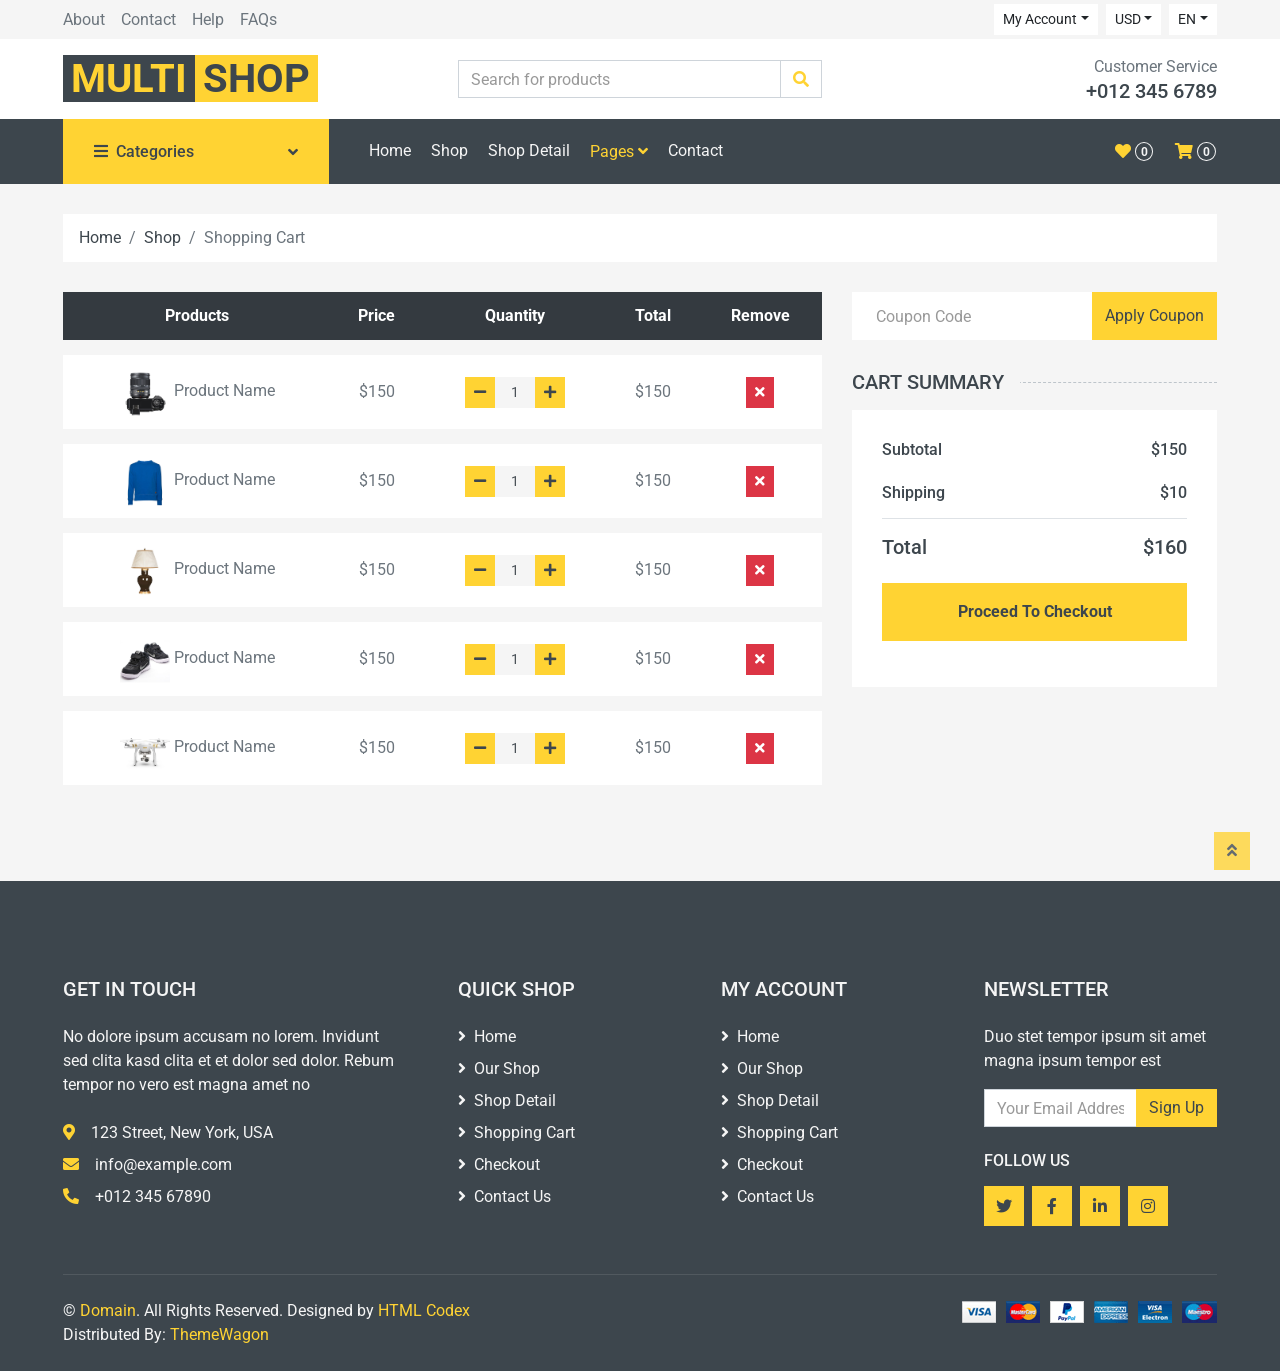
<file: cart.html>
<!DOCTYPE html>
<html lang="en">

<head>
    <meta charset="utf-8">
    <title>MultiShop - Online Shop Website Template</title>
    <meta content="width=device-width, initial-scale=1.0" name="viewport">
    <meta content="Free HTML Templates" name="keywords">
    <meta content="Free HTML Templates" name="description">

    <!-- Favicon -->
    <link href="img/favicon.ico" rel="icon">

    <!-- Google Web Fonts -->
    <link rel="preconnect" href="https://fonts.gstatic.com">
    <link href="https://fonts.googleapis.com/css2?family=Roboto:wght@400;500;700&display=swap" rel="stylesheet">  

    <!-- Font Awesome -->
    <link href="https://cdnjs.cloudflare.com/ajax/libs/font-awesome/5.10.0/css/all.min.css" rel="stylesheet">

    <!-- Libraries Stylesheet -->
    <link href="lib/animate/animate.min.css" rel="stylesheet">
    <link href="lib/owlcarousel/assets/owl.carousel.min.css" rel="stylesheet">

    <!-- Customized Bootstrap Stylesheet -->
    <link href="css/style.css" rel="stylesheet">
</head>

<body>
    <!-- Topbar Start -->
    <div class="container-fluid">
        <div class="row bg-secondary py-1 px-xl-5">
            <div class="col-lg-6 d-none d-lg-block">
                <div class="d-inline-flex align-items-center h-100">
                    <a class="text-body mr-3" href="">About</a>
                    <a class="text-body mr-3" href="">Contact</a>
                    <a class="text-body mr-3" href="">Help</a>
                    <a class="text-body mr-3" href="">FAQs</a>
                </div>
            </div>
            <div class="col-lg-6 text-center text-lg-right">
                <div class="d-inline-flex align-items-center">
                    <div class="btn-group">
                        <button type="button" class="btn btn-sm btn-light dropdown-toggle" data-toggle="dropdown">My Account</button>
                        <div class="dropdown-menu dropdown-menu-right">
                            <button class="dropdown-item" type="button">Sign in</button>
                            <button class="dropdown-item" type="button">Sign up</button>
                        </div>
                    </div>
                    <div class="btn-group mx-2">
                        <button type="button" class="btn btn-sm btn-light dropdown-toggle" data-toggle="dropdown">USD</button>
                        <div class="dropdown-menu dropdown-menu-right">
                            <button class="dropdown-item" type="button">EUR</button>
                            <button class="dropdown-item" type="button">GBP</button>
                            <button class="dropdown-item" type="button">CAD</button>
                        </div>
                    </div>
                    <div class="btn-group">
                        <button type="button" class="btn btn-sm btn-light dropdown-toggle" data-toggle="dropdown">EN</button>
                        <div class="dropdown-menu dropdown-menu-right">
                            <button class="dropdown-item" type="button">FR</button>
                            <button class="dropdown-item" type="button">AR</button>
                            <button class="dropdown-item" type="button">RU</button>
                        </div>
                    </div>
                </div>
                <div class="d-inline-flex align-items-center d-block d-lg-none">
                    <a href="" class="btn px-0 ml-2">
                        <i class="fas fa-heart text-dark"></i>
                        <span class="badge text-dark border border-dark rounded-circle" style="padding-bottom: 2px;">0</span>
                    </a>
                    <a href="" class="btn px-0 ml-2">
                        <i class="fas fa-shopping-cart text-dark"></i>
                        <span class="badge text-dark border border-dark rounded-circle" style="padding-bottom: 2px;">0</span>
                    </a>
                </div>
            </div>
        </div>
        <div class="row align-items-center bg-light py-3 px-xl-5 d-none d-lg-flex">
            <div class="col-lg-4">
                <a href="" class="text-decoration-none">
                    <span class="h1 text-uppercase text-primary bg-dark px-2">Multi</span>
                    <span class="h1 text-uppercase text-dark bg-primary px-2 ml-n1">Shop</span>
                </a>
            </div>
            <div class="col-lg-4 col-6 text-left">
                <form action="">
                    <div class="input-group">
                        <input type="text" class="form-control" placeholder="Search for products">
                        <div class="input-group-append">
                            <span class="input-group-text bg-transparent text-primary">
                                <i class="fa fa-search"></i>
                            </span>
                        </div>
                    </div>
                </form>
            </div>
            <div class="col-lg-4 col-6 text-right">
                <p class="m-0">Customer Service</p>
                <h5 class="m-0">+012 345 6789</h5>
            </div>
        </div>
    </div>
    <!-- Topbar End -->


    <!-- Navbar Start -->
    <div class="container-fluid bg-dark mb-30">
        <div class="row px-xl-5">
            <div class="col-lg-3 d-none d-lg-block">
                <a class="btn d-flex align-items-center justify-content-between bg-primary w-100" data-toggle="collapse" href="#navbar-vertical" style="height: 65px; padding: 0 30px;">
                    <h6 class="text-dark m-0"><i class="fa fa-bars mr-2"></i>Categories</h6>
                    <i class="fa fa-angle-down text-dark"></i>
                </a>
                <nav class="collapse position-absolute navbar navbar-vertical navbar-light align-items-start p-0 bg-light" id="navbar-vertical" style="width: calc(100% - 30px); z-index: 999;">
                    <div class="navbar-nav w-100">
                        <div class="nav-item dropdown dropright">
                            <a href="#" class="nav-link dropdown-toggle" data-toggle="dropdown">Dresses <i class="fa fa-angle-right float-right mt-1"></i></a>
                            <div class="dropdown-menu position-absolute rounded-0 border-0 m-0">
                                <a href="" class="dropdown-item">Men's Dresses</a>
                                <a href="" class="dropdown-item">Women's Dresses</a>
                                <a href="" class="dropdown-item">Baby's Dresses</a>
                            </div>
                        </div>
                        <a href="" class="nav-item nav-link">Shirts</a>
                        <a href="" class="nav-item nav-link">Jeans</a>
                        <a href="" class="nav-item nav-link">Swimwear</a>
                        <a href="" class="nav-item nav-link">Sleepwear</a>
                        <a href="" class="nav-item nav-link">Sportswear</a>
                        <a href="" class="nav-item nav-link">Jumpsuits</a>
                        <a href="" class="nav-item nav-link">Blazers</a>
                        <a href="" class="nav-item nav-link">Jackets</a>
                        <a href="" class="nav-item nav-link">Shoes</a>
                    </div>
                </nav>
            </div>
            <div class="col-lg-9">
                <nav class="navbar navbar-expand-lg bg-dark navbar-dark py-3 py-lg-0 px-0">
                    <a href="" class="text-decoration-none d-block d-lg-none">
                        <span class="h1 text-uppercase text-dark bg-light px-2">Multi</span>
                        <span class="h1 text-uppercase text-light bg-primary px-2 ml-n1">Shop</span>
                    </a>
                    <button type="button" class="navbar-toggler" data-toggle="collapse" data-target="#navbarCollapse">
                        <span class="navbar-toggler-icon"></span>
                    </button>
                    <div class="collapse navbar-collapse justify-content-between" id="navbarCollapse">
                        <div class="navbar-nav mr-auto py-0">
                            <a href="index.html" class="nav-item nav-link">Home</a>
                            <a href="shop.html" class="nav-item nav-link">Shop</a>
                            <a href="detail.html" class="nav-item nav-link">Shop Detail</a>
                            <div class="nav-item dropdown">
                                <a href="#" class="nav-link dropdown-toggle active" data-toggle="dropdown">Pages <i class="fa fa-angle-down mt-1"></i></a>
                                <div class="dropdown-menu bg-primary rounded-0 border-0 m-0">
                                    <a href="cart.html" class="dropdown-item active">Shopping Cart</a>
                                    <a href="checkout.html" class="dropdown-item">Checkout</a>
                                </div>
                            </div>
                            <a href="contact.html" class="nav-item nav-link">Contact</a>
                        </div>
                        <div class="navbar-nav ml-auto py-0 d-none d-lg-block">
                            <a href="" class="btn px-0">
                                <i class="fas fa-heart text-primary"></i>
                                <span class="badge text-secondary border border-secondary rounded-circle" style="padding-bottom: 2px;">0</span>
                            </a>
                            <a href="" class="btn px-0 ml-3">
                                <i class="fas fa-shopping-cart text-primary"></i>
                                <span class="badge text-secondary border border-secondary rounded-circle" style="padding-bottom: 2px;">0</span>
                            </a>
                        </div>
                    </div>
                </nav>
            </div>
        </div>
    </div>
    <!-- Navbar End -->


    <!-- Breadcrumb Start -->
    <div class="container-fluid">
        <div class="row px-xl-5">
            <div class="col-12">
                <nav class="breadcrumb bg-light mb-30">
                    <a class="breadcrumb-item text-dark" href="#">Home</a>
                    <a class="breadcrumb-item text-dark" href="#">Shop</a>
                    <span class="breadcrumb-item active">Shopping Cart</span>
                </nav>
            </div>
        </div>
    </div>
    <!-- Breadcrumb End -->


    <!-- Cart Start -->
    <div class="container-fluid">
        <div class="row px-xl-5">
            <div class="col-lg-8 table-responsive mb-5">
                <table class="table table-light table-borderless table-hover text-center mb-0">
                    <thead class="thead-dark">
                        <tr>
                            <th>Products</th>
                            <th>Price</th>
                            <th>Quantity</th>
                            <th>Total</th>
                            <th>Remove</th>
                        </tr>
                    </thead>
                    <tbody class="align-middle">
                        <tr>
                            <td class="align-middle"><img src="img/product-1.jpg" alt="" style="width: 50px;"> Product Name</td>
                            <td class="align-middle">$150</td>
                            <td class="align-middle">
                                <div class="input-group quantity mx-auto" style="width: 100px;">
                                    <div class="input-group-btn">
                                        <button class="btn btn-sm btn-primary btn-minus" >
                                        <i class="fa fa-minus"></i>
                                        </button>
                                    </div>
                                    <input type="text" class="form-control form-control-sm bg-secondary border-0 text-center" value="1">
                                    <div class="input-group-btn">
                                        <button class="btn btn-sm btn-primary btn-plus">
                                            <i class="fa fa-plus"></i>
                                        </button>
                                    </div>
                                </div>
                            </td>
                            <td class="align-middle">$150</td>
                            <td class="align-middle"><button class="btn btn-sm btn-danger"><i class="fa fa-times"></i></button></td>
                        </tr>
                        <tr>
                            <td class="align-middle"><img src="img/product-2.jpg" alt="" style="width: 50px;"> Product Name</td>
                            <td class="align-middle">$150</td>
                            <td class="align-middle">
                                <div class="input-group quantity mx-auto" style="width: 100px;">
                                    <div class="input-group-btn">
                                        <button class="btn btn-sm btn-primary btn-minus" >
                                        <i class="fa fa-minus"></i>
                                        </button>
                                    </div>
                                    <input type="text" class="form-control form-control-sm bg-secondary border-0 text-center" value="1">
                                    <div class="input-group-btn">
                                        <button class="btn btn-sm btn-primary btn-plus">
                                            <i class="fa fa-plus"></i>
                                        </button>
                                    </div>
                                </div>
                            </td>
                            <td class="align-middle">$150</td>
                            <td class="align-middle"><button class="btn btn-sm btn-danger"><i class="fa fa-times"></i></button></td>
                        </tr>
                        <tr>
                            <td class="align-middle"><img src="img/product-3.jpg" alt="" style="width: 50px;"> Product Name</td>
                            <td class="align-middle">$150</td>
                            <td class="align-middle">
                                <div class="input-group quantity mx-auto" style="width: 100px;">
                                    <div class="input-group-btn">
                                        <button class="btn btn-sm btn-primary btn-minus" >
                                        <i class="fa fa-minus"></i>
                                        </button>
                                    </div>
                                    <input type="text" class="form-control form-control-sm bg-secondary border-0 text-center" value="1">
                                    <div class="input-group-btn">
                                        <button class="btn btn-sm btn-primary btn-plus">
                                            <i class="fa fa-plus"></i>
                                        </button>
                                    </div>
                                </div>
                            </td>
                            <td class="align-middle">$150</td>
                            <td class="align-middle"><button class="btn btn-sm btn-danger"><i class="fa fa-times"></i></button></td>
                        </tr>
                        <tr>
                            <td class="align-middle"><img src="img/product-4.jpg" alt="" style="width: 50px;"> Product Name</td>
                            <td class="align-middle">$150</td>
                            <td class="align-middle">
                                <div class="input-group quantity mx-auto" style="width: 100px;">
                                    <div class="input-group-btn">
                                        <button class="btn btn-sm btn-primary btn-minus" >
                                        <i class="fa fa-minus"></i>
                                        </button>
                                    </div>
                                    <input type="text" class="form-control form-control-sm bg-secondary border-0 text-center" value="1">
                                    <div class="input-group-btn">
                                        <button class="btn btn-sm btn-primary btn-plus">
                                            <i class="fa fa-plus"></i>
                                        </button>
                                    </div>
                                </div>
                            </td>
                            <td class="align-middle">$150</td>
                            <td class="align-middle"><button class="btn btn-sm btn-danger"><i class="fa fa-times"></i></button></td>
                        </tr>
                        <tr>
                            <td class="align-middle"><img src="img/product-5.jpg" alt="" style="width: 50px;"> Product Name</td>
                            <td class="align-middle">$150</td>
                            <td class="align-middle">
                                <div class="input-group quantity mx-auto" style="width: 100px;">
                                    <div class="input-group-btn">
                                        <button class="btn btn-sm btn-primary btn-minus" >
                                        <i class="fa fa-minus"></i>
                                        </button>
                                    </div>
                                    <input type="text" class="form-control form-control-sm bg-secondary border-0 text-center" value="1">
                                    <div class="input-group-btn">
                                        <button class="btn btn-sm btn-primary btn-plus">
                                            <i class="fa fa-plus"></i>
                                        </button>
                                    </div>
                                </div>
                            </td>
                            <td class="align-middle">$150</td>
                            <td class="align-middle"><button class="btn btn-sm btn-danger"><i class="fa fa-times"></i></button></td>
                        </tr>
                    </tbody>
                </table>
            </div>
            <div class="col-lg-4">
                <form class="mb-30" action="">
                    <div class="input-group">
                        <input type="text" class="form-control border-0 p-4" placeholder="Coupon Code">
                        <div class="input-group-append">
                            <button class="btn btn-primary">Apply Coupon</button>
                        </div>
                    </div>
                </form>
                <h5 class="section-title position-relative text-uppercase mb-3"><span class="bg-secondary pr-3">Cart Summary</span></h5>
                <div class="bg-light p-30 mb-5">
                    <div class="border-bottom pb-2">
                        <div class="d-flex justify-content-between mb-3">
                            <h6>Subtotal</h6>
                            <h6>$150</h6>
                        </div>
                        <div class="d-flex justify-content-between">
                            <h6 class="font-weight-medium">Shipping</h6>
                            <h6 class="font-weight-medium">$10</h6>
                        </div>
                    </div>
                    <div class="pt-2">
                        <div class="d-flex justify-content-between mt-2">
                            <h5>Total</h5>
                            <h5>$160</h5>
                        </div>
                        <button class="btn btn-block btn-primary font-weight-bold my-3 py-3">Proceed To Checkout</button>
                    </div>
                </div>
            </div>
        </div>
    </div>
    <!-- Cart End -->


    <!-- Footer Start -->
    <div class="container-fluid bg-dark text-secondary mt-5 pt-5">
        <div class="row px-xl-5 pt-5">
            <div class="col-lg-4 col-md-12 mb-5 pr-3 pr-xl-5">
                <h5 class="text-secondary text-uppercase mb-4">Get In Touch</h5>
                <p class="mb-4">No dolore ipsum accusam no lorem. Invidunt sed clita kasd clita et et dolor sed dolor. Rebum tempor no vero est magna amet no</p>
                <p class="mb-2"><i class="fa fa-map-marker-alt text-primary mr-3"></i>123 Street, New York, USA</p>
                <p class="mb-2"><i class="fa fa-envelope text-primary mr-3"></i>info@example.com</p>
                <p class="mb-0"><i class="fa fa-phone-alt text-primary mr-3"></i>+012 345 67890</p>
            </div>
            <div class="col-lg-8 col-md-12">
                <div class="row">
                    <div class="col-md-4 mb-5">
                        <h5 class="text-secondary text-uppercase mb-4">Quick Shop</h5>
                        <div class="d-flex flex-column justify-content-start">
                            <a class="text-secondary mb-2" href="#"><i class="fa fa-angle-right mr-2"></i>Home</a>
                            <a class="text-secondary mb-2" href="#"><i class="fa fa-angle-right mr-2"></i>Our Shop</a>
                            <a class="text-secondary mb-2" href="#"><i class="fa fa-angle-right mr-2"></i>Shop Detail</a>
                            <a class="text-secondary mb-2" href="#"><i class="fa fa-angle-right mr-2"></i>Shopping Cart</a>
                            <a class="text-secondary mb-2" href="#"><i class="fa fa-angle-right mr-2"></i>Checkout</a>
                            <a class="text-secondary" href="#"><i class="fa fa-angle-right mr-2"></i>Contact Us</a>
                        </div>
                    </div>
                    <div class="col-md-4 mb-5">
                        <h5 class="text-secondary text-uppercase mb-4">My Account</h5>
                        <div class="d-flex flex-column justify-content-start">
                            <a class="text-secondary mb-2" href="#"><i class="fa fa-angle-right mr-2"></i>Home</a>
                            <a class="text-secondary mb-2" href="#"><i class="fa fa-angle-right mr-2"></i>Our Shop</a>
                            <a class="text-secondary mb-2" href="#"><i class="fa fa-angle-right mr-2"></i>Shop Detail</a>
                            <a class="text-secondary mb-2" href="#"><i class="fa fa-angle-right mr-2"></i>Shopping Cart</a>
                            <a class="text-secondary mb-2" href="#"><i class="fa fa-angle-right mr-2"></i>Checkout</a>
                            <a class="text-secondary" href="#"><i class="fa fa-angle-right mr-2"></i>Contact Us</a>
                        </div>
                    </div>
                    <div class="col-md-4 mb-5">
                        <h5 class="text-secondary text-uppercase mb-4">Newsletter</h5>
                        <p>Duo stet tempor ipsum sit amet magna ipsum tempor est</p>
                        <form action="">
                            <div class="input-group">
                                <input type="text" class="form-control" placeholder="Your Email Address">
                                <div class="input-group-append">
                                    <button class="btn btn-primary">Sign Up</button>
                                </div>
                            </div>
                        </form>
                        <h6 class="text-secondary text-uppercase mt-4 mb-3">Follow Us</h6>
                        <div class="d-flex">
                            <a class="btn btn-primary btn-square mr-2" href="#"><i class="fab fa-twitter"></i></a>
                            <a class="btn btn-primary btn-square mr-2" href="#"><i class="fab fa-facebook-f"></i></a>
                            <a class="btn btn-primary btn-square mr-2" href="#"><i class="fab fa-linkedin-in"></i></a>
                            <a class="btn btn-primary btn-square" href="#"><i class="fab fa-instagram"></i></a>
                        </div>
                    </div>
                </div>
            </div>
        </div>
        <div class="row border-top mx-xl-5 py-4" style="border-color: rgba(256, 256, 256, .1) !important;">
            <div class="col-md-6 px-xl-0">
                <p class="mb-md-0 text-center text-md-left text-secondary">
                    &copy; <a class="text-primary" href="#">Domain</a>. All Rights Reserved. Designed
                    by
                    <a class="text-primary" href="https://htmlcodex.com">HTML Codex</a>
                    <br>Distributed By: <a href="https://themewagon.com" target="_blank">ThemeWagon</a>
                </p>
            </div>
            <div class="col-md-6 px-xl-0 text-center text-md-right">
                <img class="img-fluid" src="img/payments.png" alt="">
            </div>
        </div>
    </div>
    <!-- Footer End -->


    <!-- Back to Top -->
    <a href="#" class="btn btn-primary back-to-top"><i class="fa fa-angle-double-up"></i></a>


    <!-- JavaScript Libraries -->
    <script src="https://code.jquery.com/jquery-3.4.1.min.js"></script>
    <script src="https://stackpath.bootstrapcdn.com/bootstrap/4.4.1/js/bootstrap.bundle.min.js"></script>
    <script src="lib/easing/easing.min.js"></script>
    <script src="lib/owlcarousel/owl.carousel.min.js"></script>

    <!-- Contact Javascript File -->
    <script src="mail/jqBootstrapValidation.min.js"></script>
    <script src="mail/contact.js"></script>

    <!-- Template Javascript -->
    <script src="js/main.js"></script>
</body>

</html>
</file>
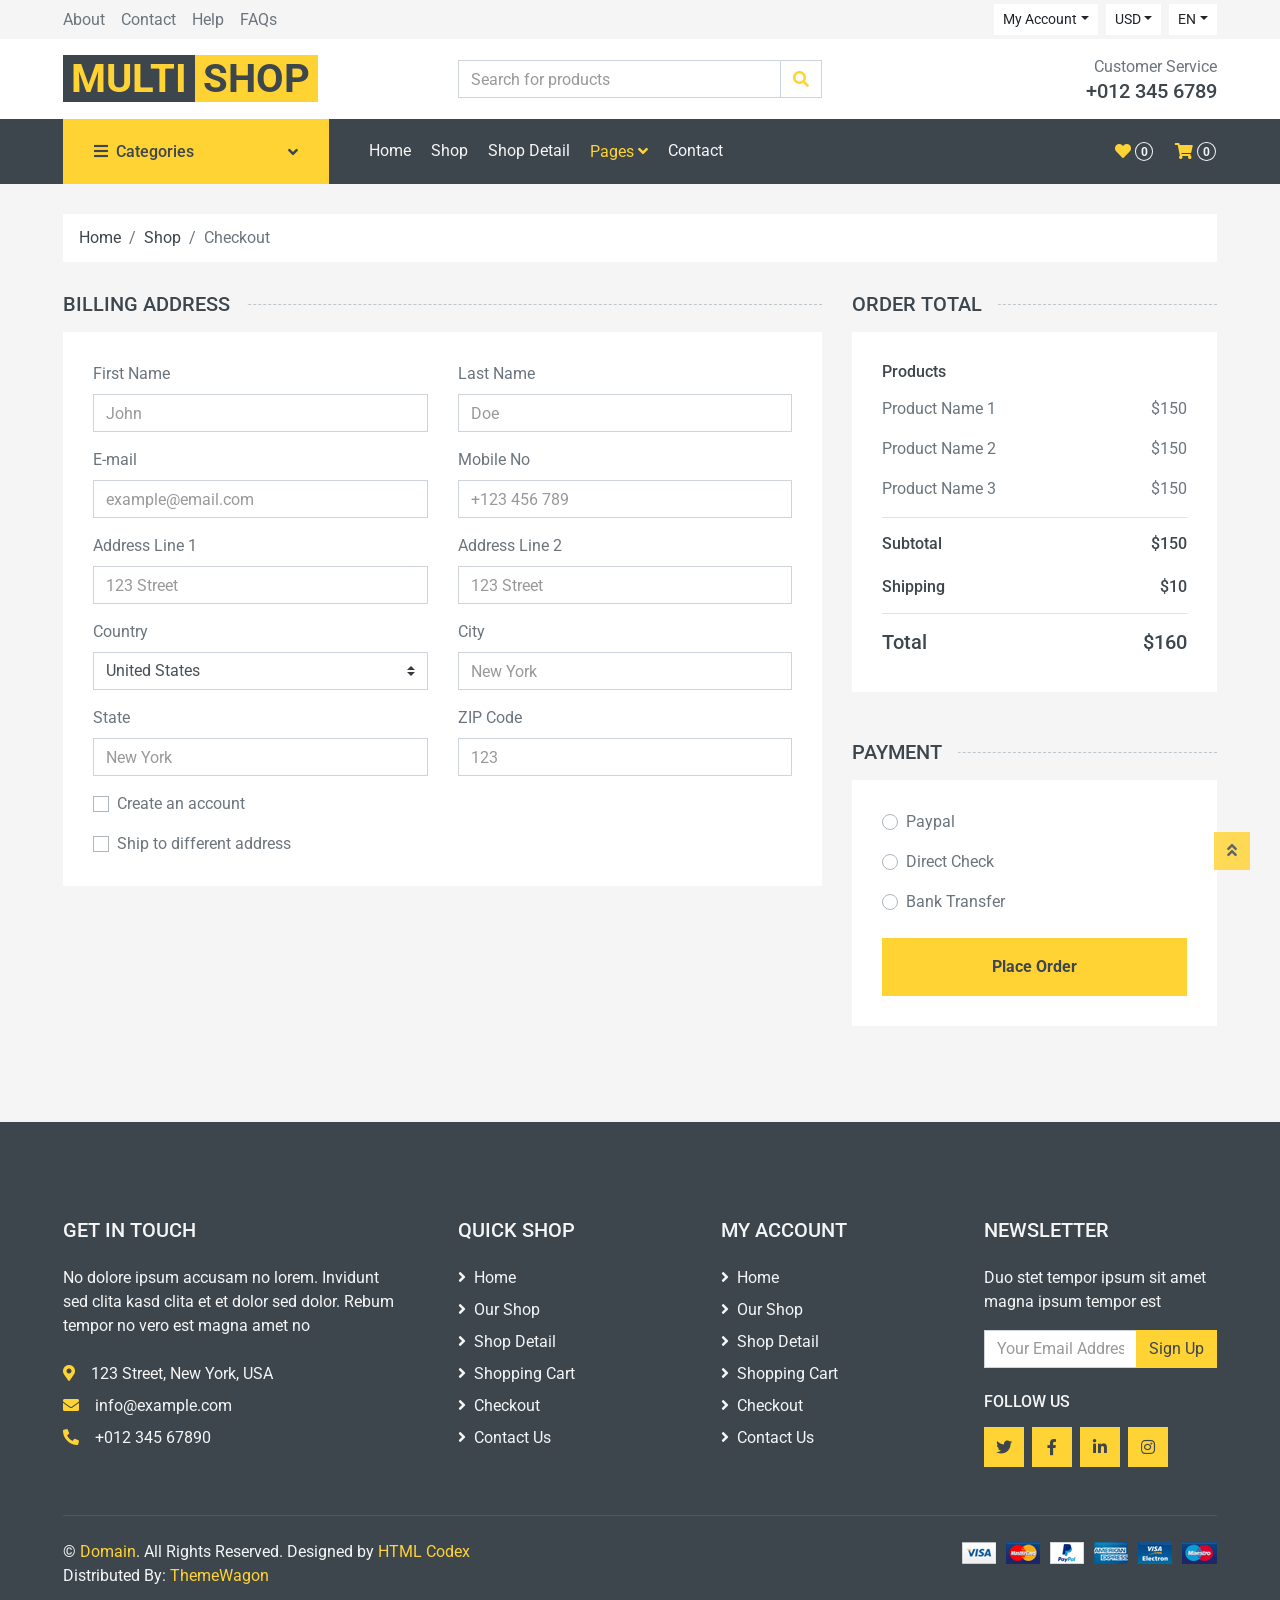
<file: checkout.html>
<!DOCTYPE html>
<html lang="en">

<head>
    <meta charset="utf-8">
    <title>MultiShop - Online Shop Website Template</title>
    <meta content="width=device-width, initial-scale=1.0" name="viewport">
    <meta content="Free HTML Templates" name="keywords">
    <meta content="Free HTML Templates" name="description">

    <!-- Favicon -->
    <link href="img/favicon.ico" rel="icon">

    <!-- Google Web Fonts -->
    <link rel="preconnect" href="https://fonts.gstatic.com">
    <link href="https://fonts.googleapis.com/css2?family=Roboto:wght@400;500;700&display=swap" rel="stylesheet">  

    <!-- Font Awesome -->
    <link href="https://cdnjs.cloudflare.com/ajax/libs/font-awesome/5.10.0/css/all.min.css" rel="stylesheet">

    <!-- Libraries Stylesheet -->
    <link href="lib/animate/animate.min.css" rel="stylesheet">
    <link href="lib/owlcarousel/assets/owl.carousel.min.css" rel="stylesheet">

    <!-- Customized Bootstrap Stylesheet -->
    <link href="css/style.css" rel="stylesheet">
</head>

<body>
    <!-- Topbar Start -->
    <div class="container-fluid">
        <div class="row bg-secondary py-1 px-xl-5">
            <div class="col-lg-6 d-none d-lg-block">
                <div class="d-inline-flex align-items-center h-100">
                    <a class="text-body mr-3" href="">About</a>
                    <a class="text-body mr-3" href="">Contact</a>
                    <a class="text-body mr-3" href="">Help</a>
                    <a class="text-body mr-3" href="">FAQs</a>
                </div>
            </div>
            <div class="col-lg-6 text-center text-lg-right">
                <div class="d-inline-flex align-items-center">
                    <div class="btn-group">
                        <button type="button" class="btn btn-sm btn-light dropdown-toggle" data-toggle="dropdown">My Account</button>
                        <div class="dropdown-menu dropdown-menu-right">
                            <button class="dropdown-item" type="button">Sign in</button>
                            <button class="dropdown-item" type="button">Sign up</button>
                        </div>
                    </div>
                    <div class="btn-group mx-2">
                        <button type="button" class="btn btn-sm btn-light dropdown-toggle" data-toggle="dropdown">USD</button>
                        <div class="dropdown-menu dropdown-menu-right">
                            <button class="dropdown-item" type="button">EUR</button>
                            <button class="dropdown-item" type="button">GBP</button>
                            <button class="dropdown-item" type="button">CAD</button>
                        </div>
                    </div>
                    <div class="btn-group">
                        <button type="button" class="btn btn-sm btn-light dropdown-toggle" data-toggle="dropdown">EN</button>
                        <div class="dropdown-menu dropdown-menu-right">
                            <button class="dropdown-item" type="button">FR</button>
                            <button class="dropdown-item" type="button">AR</button>
                            <button class="dropdown-item" type="button">RU</button>
                        </div>
                    </div>
                </div>
                <div class="d-inline-flex align-items-center d-block d-lg-none">
                    <a href="" class="btn px-0 ml-2">
                        <i class="fas fa-heart text-dark"></i>
                        <span class="badge text-dark border border-dark rounded-circle" style="padding-bottom: 2px;">0</span>
                    </a>
                    <a href="" class="btn px-0 ml-2">
                        <i class="fas fa-shopping-cart text-dark"></i>
                        <span class="badge text-dark border border-dark rounded-circle" style="padding-bottom: 2px;">0</span>
                    </a>
                </div>
            </div>
        </div>
        <div class="row align-items-center bg-light py-3 px-xl-5 d-none d-lg-flex">
            <div class="col-lg-4">
                <a href="" class="text-decoration-none">
                    <span class="h1 text-uppercase text-primary bg-dark px-2">Multi</span>
                    <span class="h1 text-uppercase text-dark bg-primary px-2 ml-n1">Shop</span>
                </a>
            </div>
            <div class="col-lg-4 col-6 text-left">
                <form action="">
                    <div class="input-group">
                        <input type="text" class="form-control" placeholder="Search for products">
                        <div class="input-group-append">
                            <span class="input-group-text bg-transparent text-primary">
                                <i class="fa fa-search"></i>
                            </span>
                        </div>
                    </div>
                </form>
            </div>
            <div class="col-lg-4 col-6 text-right">
                <p class="m-0">Customer Service</p>
                <h5 class="m-0">+012 345 6789</h5>
            </div>
        </div>
    </div>
    <!-- Topbar End -->


    <!-- Navbar Start -->
    <div class="container-fluid bg-dark mb-30">
        <div class="row px-xl-5">
            <div class="col-lg-3 d-none d-lg-block">
                <a class="btn d-flex align-items-center justify-content-between bg-primary w-100" data-toggle="collapse" href="#navbar-vertical" style="height: 65px; padding: 0 30px;">
                    <h6 class="text-dark m-0"><i class="fa fa-bars mr-2"></i>Categories</h6>
                    <i class="fa fa-angle-down text-dark"></i>
                </a>
                <nav class="collapse position-absolute navbar navbar-vertical navbar-light align-items-start p-0 bg-light" id="navbar-vertical" style="width: calc(100% - 30px); z-index: 999;">
                    <div class="navbar-nav w-100">
                        <div class="nav-item dropdown dropright">
                            <a href="#" class="nav-link dropdown-toggle" data-toggle="dropdown">Dresses <i class="fa fa-angle-right float-right mt-1"></i></a>
                            <div class="dropdown-menu position-absolute rounded-0 border-0 m-0">
                                <a href="" class="dropdown-item">Men's Dresses</a>
                                <a href="" class="dropdown-item">Women's Dresses</a>
                                <a href="" class="dropdown-item">Baby's Dresses</a>
                            </div>
                        </div>
                        <a href="" class="nav-item nav-link">Shirts</a>
                        <a href="" class="nav-item nav-link">Jeans</a>
                        <a href="" class="nav-item nav-link">Swimwear</a>
                        <a href="" class="nav-item nav-link">Sleepwear</a>
                        <a href="" class="nav-item nav-link">Sportswear</a>
                        <a href="" class="nav-item nav-link">Jumpsuits</a>
                        <a href="" class="nav-item nav-link">Blazers</a>
                        <a href="" class="nav-item nav-link">Jackets</a>
                        <a href="" class="nav-item nav-link">Shoes</a>
                    </div>
                </nav>
            </div>
            <div class="col-lg-9">
                <nav class="navbar navbar-expand-lg bg-dark navbar-dark py-3 py-lg-0 px-0">
                    <a href="" class="text-decoration-none d-block d-lg-none">
                        <span class="h1 text-uppercase text-dark bg-light px-2">Multi</span>
                        <span class="h1 text-uppercase text-light bg-primary px-2 ml-n1">Shop</span>
                    </a>
                    <button type="button" class="navbar-toggler" data-toggle="collapse" data-target="#navbarCollapse">
                        <span class="navbar-toggler-icon"></span>
                    </button>
                    <div class="collapse navbar-collapse justify-content-between" id="navbarCollapse">
                        <div class="navbar-nav mr-auto py-0">
                            <a href="index.html" class="nav-item nav-link">Home</a>
                            <a href="shop.html" class="nav-item nav-link">Shop</a>
                            <a href="detail.html" class="nav-item nav-link">Shop Detail</a>
                            <div class="nav-item dropdown">
                                <a href="#" class="nav-link dropdown-toggle active" data-toggle="dropdown">Pages <i class="fa fa-angle-down mt-1"></i></a>
                                <div class="dropdown-menu bg-primary rounded-0 border-0 m-0">
                                    <a href="cart.html" class="dropdown-item">Shopping Cart</a>
                                    <a href="checkout.html" class="dropdown-item active">Checkout</a>
                                </div>
                            </div>
                            <a href="contact.html" class="nav-item nav-link">Contact</a>
                        </div>
                        <div class="navbar-nav ml-auto py-0 d-none d-lg-block">
                            <a href="" class="btn px-0">
                                <i class="fas fa-heart text-primary"></i>
                                <span class="badge text-secondary border border-secondary rounded-circle" style="padding-bottom: 2px;">0</span>
                            </a>
                            <a href="" class="btn px-0 ml-3">
                                <i class="fas fa-shopping-cart text-primary"></i>
                                <span class="badge text-secondary border border-secondary rounded-circle" style="padding-bottom: 2px;">0</span>
                            </a>
                        </div>
                    </div>
                </nav>
            </div>
        </div>
    </div>
    <!-- Navbar End -->


    <!-- Breadcrumb Start -->
    <div class="container-fluid">
        <div class="row px-xl-5">
            <div class="col-12">
                <nav class="breadcrumb bg-light mb-30">
                    <a class="breadcrumb-item text-dark" href="#">Home</a>
                    <a class="breadcrumb-item text-dark" href="#">Shop</a>
                    <span class="breadcrumb-item active">Checkout</span>
                </nav>
            </div>
        </div>
    </div>
    <!-- Breadcrumb End -->


    <!-- Checkout Start -->
    <div class="container-fluid">
        <div class="row px-xl-5">
            <div class="col-lg-8">
                <h5 class="section-title position-relative text-uppercase mb-3"><span class="bg-secondary pr-3">Billing Address</span></h5>
                <div class="bg-light p-30 mb-5">
                    <div class="row">
                        <div class="col-md-6 form-group">
                            <label>First Name</label>
                            <input class="form-control" type="text" placeholder="John">
                        </div>
                        <div class="col-md-6 form-group">
                            <label>Last Name</label>
                            <input class="form-control" type="text" placeholder="Doe">
                        </div>
                        <div class="col-md-6 form-group">
                            <label>E-mail</label>
                            <input class="form-control" type="text" placeholder="example@email.com">
                        </div>
                        <div class="col-md-6 form-group">
                            <label>Mobile No</label>
                            <input class="form-control" type="text" placeholder="+123 456 789">
                        </div>
                        <div class="col-md-6 form-group">
                            <label>Address Line 1</label>
                            <input class="form-control" type="text" placeholder="123 Street">
                        </div>
                        <div class="col-md-6 form-group">
                            <label>Address Line 2</label>
                            <input class="form-control" type="text" placeholder="123 Street">
                        </div>
                        <div class="col-md-6 form-group">
                            <label>Country</label>
                            <select class="custom-select">
                                <option selected>United States</option>
                                <option>Afghanistan</option>
                                <option>Albania</option>
                                <option>Algeria</option>
                            </select>
                        </div>
                        <div class="col-md-6 form-group">
                            <label>City</label>
                            <input class="form-control" type="text" placeholder="New York">
                        </div>
                        <div class="col-md-6 form-group">
                            <label>State</label>
                            <input class="form-control" type="text" placeholder="New York">
                        </div>
                        <div class="col-md-6 form-group">
                            <label>ZIP Code</label>
                            <input class="form-control" type="text" placeholder="123">
                        </div>
                        <div class="col-md-12 form-group">
                            <div class="custom-control custom-checkbox">
                                <input type="checkbox" class="custom-control-input" id="newaccount">
                                <label class="custom-control-label" for="newaccount">Create an account</label>
                            </div>
                        </div>
                        <div class="col-md-12">
                            <div class="custom-control custom-checkbox">
                                <input type="checkbox" class="custom-control-input" id="shipto">
                                <label class="custom-control-label" for="shipto"  data-toggle="collapse" data-target="#shipping-address">Ship to different address</label>
                            </div>
                        </div>
                    </div>
                </div>
                <div class="collapse mb-5" id="shipping-address">
                    <h5 class="section-title position-relative text-uppercase mb-3"><span class="bg-secondary pr-3">Shipping Address</span></h5>
                    <div class="bg-light p-30">
                        <div class="row">
                            <div class="col-md-6 form-group">
                                <label>First Name</label>
                                <input class="form-control" type="text" placeholder="John">
                            </div>
                            <div class="col-md-6 form-group">
                                <label>Last Name</label>
                                <input class="form-control" type="text" placeholder="Doe">
                            </div>
                            <div class="col-md-6 form-group">
                                <label>E-mail</label>
                                <input class="form-control" type="text" placeholder="example@email.com">
                            </div>
                            <div class="col-md-6 form-group">
                                <label>Mobile No</label>
                                <input class="form-control" type="text" placeholder="+123 456 789">
                            </div>
                            <div class="col-md-6 form-group">
                                <label>Address Line 1</label>
                                <input class="form-control" type="text" placeholder="123 Street">
                            </div>
                            <div class="col-md-6 form-group">
                                <label>Address Line 2</label>
                                <input class="form-control" type="text" placeholder="123 Street">
                            </div>
                            <div class="col-md-6 form-group">
                                <label>Country</label>
                                <select class="custom-select">
                                    <option selected>United States</option>
                                    <option>Afghanistan</option>
                                    <option>Albania</option>
                                    <option>Algeria</option>
                                </select>
                            </div>
                            <div class="col-md-6 form-group">
                                <label>City</label>
                                <input class="form-control" type="text" placeholder="New York">
                            </div>
                            <div class="col-md-6 form-group">
                                <label>State</label>
                                <input class="form-control" type="text" placeholder="New York">
                            </div>
                            <div class="col-md-6 form-group">
                                <label>ZIP Code</label>
                                <input class="form-control" type="text" placeholder="123">
                            </div>
                        </div>
                    </div>
                </div>
            </div>
            <div class="col-lg-4">
                <h5 class="section-title position-relative text-uppercase mb-3"><span class="bg-secondary pr-3">Order Total</span></h5>
                <div class="bg-light p-30 mb-5">
                    <div class="border-bottom">
                        <h6 class="mb-3">Products</h6>
                        <div class="d-flex justify-content-between">
                            <p>Product Name 1</p>
                            <p>$150</p>
                        </div>
                        <div class="d-flex justify-content-between">
                            <p>Product Name 2</p>
                            <p>$150</p>
                        </div>
                        <div class="d-flex justify-content-between">
                            <p>Product Name 3</p>
                            <p>$150</p>
                        </div>
                    </div>
                    <div class="border-bottom pt-3 pb-2">
                        <div class="d-flex justify-content-between mb-3">
                            <h6>Subtotal</h6>
                            <h6>$150</h6>
                        </div>
                        <div class="d-flex justify-content-between">
                            <h6 class="font-weight-medium">Shipping</h6>
                            <h6 class="font-weight-medium">$10</h6>
                        </div>
                    </div>
                    <div class="pt-2">
                        <div class="d-flex justify-content-between mt-2">
                            <h5>Total</h5>
                            <h5>$160</h5>
                        </div>
                    </div>
                </div>
                <div class="mb-5">
                    <h5 class="section-title position-relative text-uppercase mb-3"><span class="bg-secondary pr-3">Payment</span></h5>
                    <div class="bg-light p-30">
                        <div class="form-group">
                            <div class="custom-control custom-radio">
                                <input type="radio" class="custom-control-input" name="payment" id="paypal">
                                <label class="custom-control-label" for="paypal">Paypal</label>
                            </div>
                        </div>
                        <div class="form-group">
                            <div class="custom-control custom-radio">
                                <input type="radio" class="custom-control-input" name="payment" id="directcheck">
                                <label class="custom-control-label" for="directcheck">Direct Check</label>
                            </div>
                        </div>
                        <div class="form-group mb-4">
                            <div class="custom-control custom-radio">
                                <input type="radio" class="custom-control-input" name="payment" id="banktransfer">
                                <label class="custom-control-label" for="banktransfer">Bank Transfer</label>
                            </div>
                        </div>
                        <button class="btn btn-block btn-primary font-weight-bold py-3">Place Order</button>
                    </div>
                </div>
            </div>
        </div>
    </div>
    <!-- Checkout End -->


    <!-- Footer Start -->
    <div class="container-fluid bg-dark text-secondary mt-5 pt-5">
        <div class="row px-xl-5 pt-5">
            <div class="col-lg-4 col-md-12 mb-5 pr-3 pr-xl-5">
                <h5 class="text-secondary text-uppercase mb-4">Get In Touch</h5>
                <p class="mb-4">No dolore ipsum accusam no lorem. Invidunt sed clita kasd clita et et dolor sed dolor. Rebum tempor no vero est magna amet no</p>
                <p class="mb-2"><i class="fa fa-map-marker-alt text-primary mr-3"></i>123 Street, New York, USA</p>
                <p class="mb-2"><i class="fa fa-envelope text-primary mr-3"></i>info@example.com</p>
                <p class="mb-0"><i class="fa fa-phone-alt text-primary mr-3"></i>+012 345 67890</p>
            </div>
            <div class="col-lg-8 col-md-12">
                <div class="row">
                    <div class="col-md-4 mb-5">
                        <h5 class="text-secondary text-uppercase mb-4">Quick Shop</h5>
                        <div class="d-flex flex-column justify-content-start">
                            <a class="text-secondary mb-2" href="#"><i class="fa fa-angle-right mr-2"></i>Home</a>
                            <a class="text-secondary mb-2" href="#"><i class="fa fa-angle-right mr-2"></i>Our Shop</a>
                            <a class="text-secondary mb-2" href="#"><i class="fa fa-angle-right mr-2"></i>Shop Detail</a>
                            <a class="text-secondary mb-2" href="#"><i class="fa fa-angle-right mr-2"></i>Shopping Cart</a>
                            <a class="text-secondary mb-2" href="#"><i class="fa fa-angle-right mr-2"></i>Checkout</a>
                            <a class="text-secondary" href="#"><i class="fa fa-angle-right mr-2"></i>Contact Us</a>
                        </div>
                    </div>
                    <div class="col-md-4 mb-5">
                        <h5 class="text-secondary text-uppercase mb-4">My Account</h5>
                        <div class="d-flex flex-column justify-content-start">
                            <a class="text-secondary mb-2" href="#"><i class="fa fa-angle-right mr-2"></i>Home</a>
                            <a class="text-secondary mb-2" href="#"><i class="fa fa-angle-right mr-2"></i>Our Shop</a>
                            <a class="text-secondary mb-2" href="#"><i class="fa fa-angle-right mr-2"></i>Shop Detail</a>
                            <a class="text-secondary mb-2" href="#"><i class="fa fa-angle-right mr-2"></i>Shopping Cart</a>
                            <a class="text-secondary mb-2" href="#"><i class="fa fa-angle-right mr-2"></i>Checkout</a>
                            <a class="text-secondary" href="#"><i class="fa fa-angle-right mr-2"></i>Contact Us</a>
                        </div>
                    </div>
                    <div class="col-md-4 mb-5">
                        <h5 class="text-secondary text-uppercase mb-4">Newsletter</h5>
                        <p>Duo stet tempor ipsum sit amet magna ipsum tempor est</p>
                        <form action="">
                            <div class="input-group">
                                <input type="text" class="form-control" placeholder="Your Email Address">
                                <div class="input-group-append">
                                    <button class="btn btn-primary">Sign Up</button>
                                </div>
                            </div>
                        </form>
                        <h6 class="text-secondary text-uppercase mt-4 mb-3">Follow Us</h6>
                        <div class="d-flex">
                            <a class="btn btn-primary btn-square mr-2" href="#"><i class="fab fa-twitter"></i></a>
                            <a class="btn btn-primary btn-square mr-2" href="#"><i class="fab fa-facebook-f"></i></a>
                            <a class="btn btn-primary btn-square mr-2" href="#"><i class="fab fa-linkedin-in"></i></a>
                            <a class="btn btn-primary btn-square" href="#"><i class="fab fa-instagram"></i></a>
                        </div>
                    </div>
                </div>
            </div>
        </div>
        <div class="row border-top mx-xl-5 py-4" style="border-color: rgba(256, 256, 256, .1) !important;">
            <div class="col-md-6 px-xl-0">
                <p class="mb-md-0 text-center text-md-left text-secondary">
                    &copy; <a class="text-primary" href="#">Domain</a>. All Rights Reserved. Designed
                    by
                    <a class="text-primary" href="https://htmlcodex.com">HTML Codex</a>
                    <br>Distributed By: <a href="https://themewagon.com" target="_blank">ThemeWagon</a>
                </p>
            </div>
            <div class="col-md-6 px-xl-0 text-center text-md-right">
                <img class="img-fluid" src="img/payments.png" alt="">
            </div>
        </div>
    </div>
    <!-- Footer End -->


    <!-- Back to Top -->
    <a href="#" class="btn btn-primary back-to-top"><i class="fa fa-angle-double-up"></i></a>


    <!-- JavaScript Libraries -->
    <script src="https://code.jquery.com/jquery-3.4.1.min.js"></script>
    <script src="https://stackpath.bootstrapcdn.com/bootstrap/4.4.1/js/bootstrap.bundle.min.js"></script>
    <script src="lib/easing/easing.min.js"></script>
    <script src="lib/owlcarousel/owl.carousel.min.js"></script>

    <!-- Contact Javascript File -->
    <script src="mail/jqBootstrapValidation.min.js"></script>
    <script src="mail/contact.js"></script>

    <!-- Template Javascript -->
    <script src="js/main.js"></script>
</body>

</html>
</file>
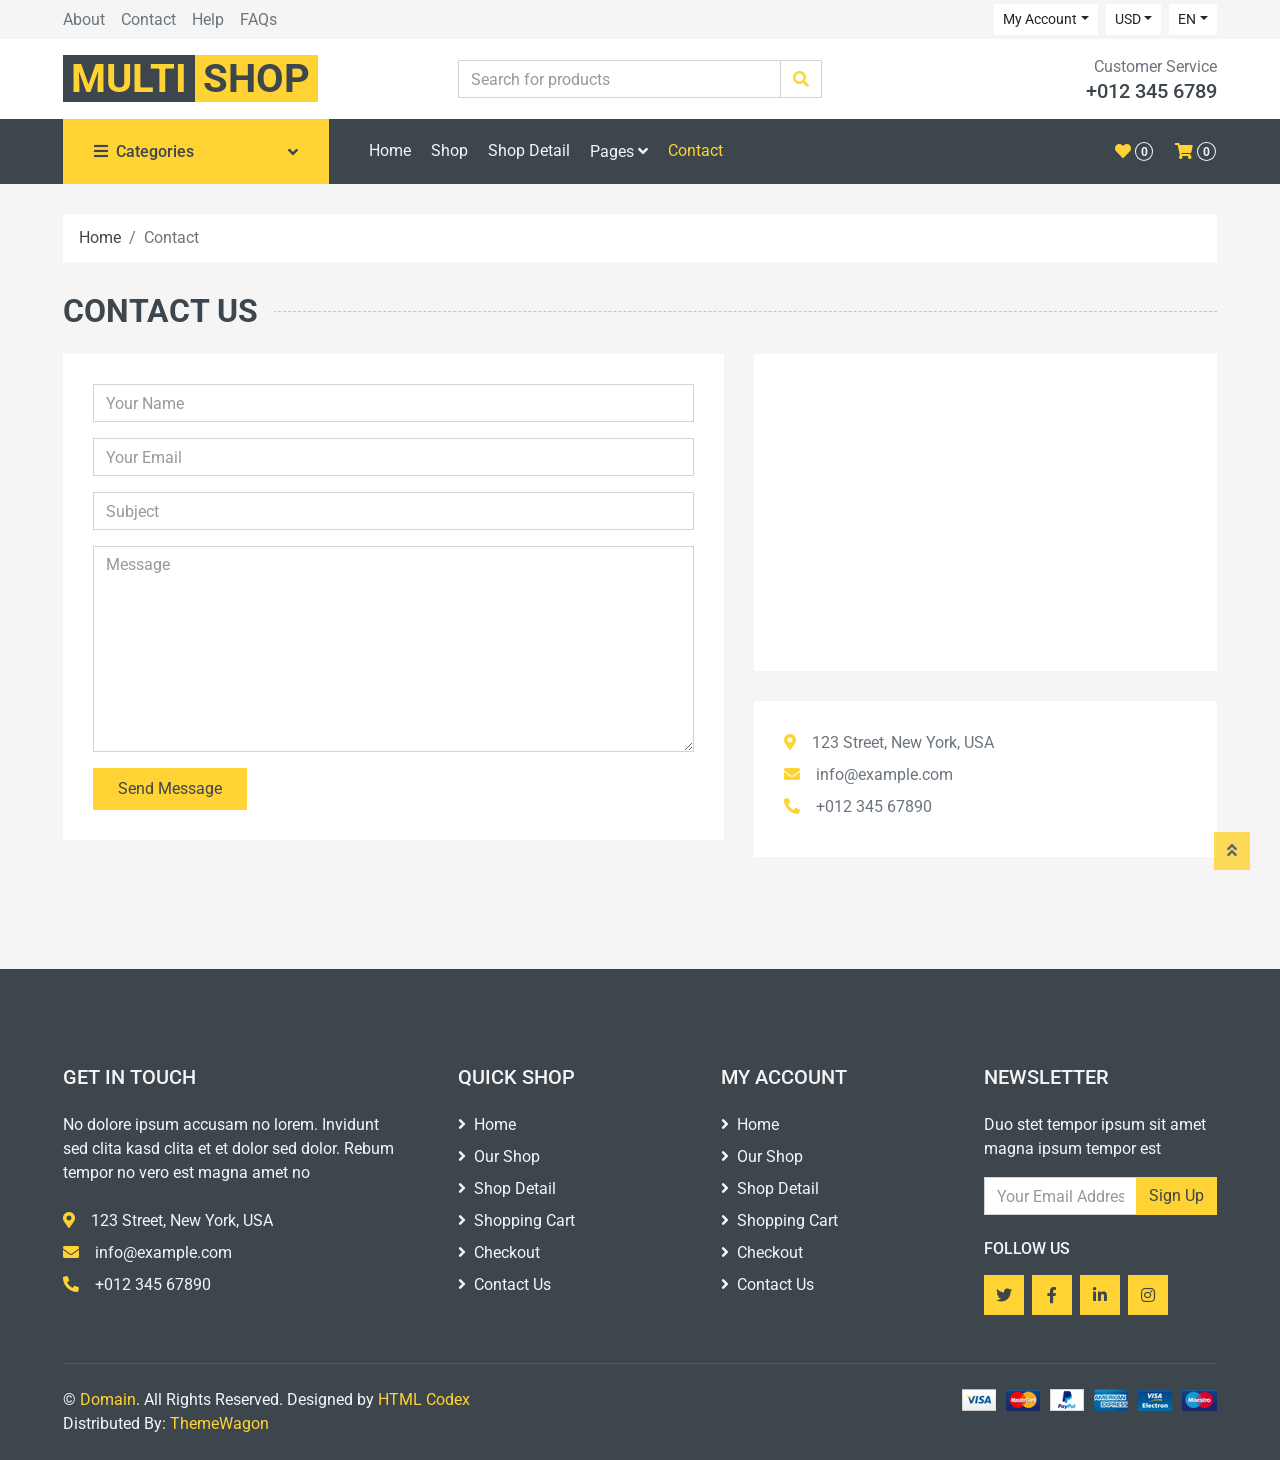
<file: contact.html>
<!DOCTYPE html>
<html lang="en">

<head>
    <meta charset="utf-8">
    <title>MultiShop - Online Shop Website Template</title>
    <meta content="width=device-width, initial-scale=1.0" name="viewport">
    <meta content="Free HTML Templates" name="keywords">
    <meta content="Free HTML Templates" name="description">

    <!-- Favicon -->
    <link href="img/favicon.ico" rel="icon">

    <!-- Google Web Fonts -->
    <link rel="preconnect" href="https://fonts.gstatic.com">
    <link href="https://fonts.googleapis.com/css2?family=Roboto:wght@400;500;700&display=swap" rel="stylesheet">  

    <!-- Font Awesome -->
    <link href="https://cdnjs.cloudflare.com/ajax/libs/font-awesome/5.10.0/css/all.min.css" rel="stylesheet">

    <!-- Libraries Stylesheet -->
    <link href="lib/animate/animate.min.css" rel="stylesheet">
    <link href="lib/owlcarousel/assets/owl.carousel.min.css" rel="stylesheet">

    <!-- Customized Bootstrap Stylesheet -->
    <link href="css/style.css" rel="stylesheet">
</head>

<body>
    <!-- Topbar Start -->
    <div class="container-fluid">
        <div class="row bg-secondary py-1 px-xl-5">
            <div class="col-lg-6 d-none d-lg-block">
                <div class="d-inline-flex align-items-center h-100">
                    <a class="text-body mr-3" href="">About</a>
                    <a class="text-body mr-3" href="">Contact</a>
                    <a class="text-body mr-3" href="">Help</a>
                    <a class="text-body mr-3" href="">FAQs</a>
                </div>
            </div>
            <div class="col-lg-6 text-center text-lg-right">
                <div class="d-inline-flex align-items-center">
                    <div class="btn-group">
                        <button type="button" class="btn btn-sm btn-light dropdown-toggle" data-toggle="dropdown">My Account</button>
                        <div class="dropdown-menu dropdown-menu-right">
                            <button class="dropdown-item" type="button">Sign in</button>
                            <button class="dropdown-item" type="button">Sign up</button>
                        </div>
                    </div>
                    <div class="btn-group mx-2">
                        <button type="button" class="btn btn-sm btn-light dropdown-toggle" data-toggle="dropdown">USD</button>
                        <div class="dropdown-menu dropdown-menu-right">
                            <button class="dropdown-item" type="button">EUR</button>
                            <button class="dropdown-item" type="button">GBP</button>
                            <button class="dropdown-item" type="button">CAD</button>
                        </div>
                    </div>
                    <div class="btn-group">
                        <button type="button" class="btn btn-sm btn-light dropdown-toggle" data-toggle="dropdown">EN</button>
                        <div class="dropdown-menu dropdown-menu-right">
                            <button class="dropdown-item" type="button">FR</button>
                            <button class="dropdown-item" type="button">AR</button>
                            <button class="dropdown-item" type="button">RU</button>
                        </div>
                    </div>
                </div>
                <div class="d-inline-flex align-items-center d-block d-lg-none">
                    <a href="" class="btn px-0 ml-2">
                        <i class="fas fa-heart text-dark"></i>
                        <span class="badge text-dark border border-dark rounded-circle" style="padding-bottom: 2px;">0</span>
                    </a>
                    <a href="" class="btn px-0 ml-2">
                        <i class="fas fa-shopping-cart text-dark"></i>
                        <span class="badge text-dark border border-dark rounded-circle" style="padding-bottom: 2px;">0</span>
                    </a>
                </div>
            </div>
        </div>
        <div class="row align-items-center bg-light py-3 px-xl-5 d-none d-lg-flex">
            <div class="col-lg-4">
                <a href="" class="text-decoration-none">
                    <span class="h1 text-uppercase text-primary bg-dark px-2">Multi</span>
                    <span class="h1 text-uppercase text-dark bg-primary px-2 ml-n1">Shop</span>
                </a>
            </div>
            <div class="col-lg-4 col-6 text-left">
                <form action="">
                    <div class="input-group">
                        <input type="text" class="form-control" placeholder="Search for products">
                        <div class="input-group-append">
                            <span class="input-group-text bg-transparent text-primary">
                                <i class="fa fa-search"></i>
                            </span>
                        </div>
                    </div>
                </form>
            </div>
            <div class="col-lg-4 col-6 text-right">
                <p class="m-0">Customer Service</p>
                <h5 class="m-0">+012 345 6789</h5>
            </div>
        </div>
    </div>
    <!-- Topbar End -->


    <!-- Navbar Start -->
    <div class="container-fluid bg-dark mb-30">
        <div class="row px-xl-5">
            <div class="col-lg-3 d-none d-lg-block">
                <a class="btn d-flex align-items-center justify-content-between bg-primary w-100" data-toggle="collapse" href="#navbar-vertical" style="height: 65px; padding: 0 30px;">
                    <h6 class="text-dark m-0"><i class="fa fa-bars mr-2"></i>Categories</h6>
                    <i class="fa fa-angle-down text-dark"></i>
                </a>
                <nav class="collapse position-absolute navbar navbar-vertical navbar-light align-items-start p-0 bg-light" id="navbar-vertical" style="width: calc(100% - 30px); z-index: 999;">
                    <div class="navbar-nav w-100">
                        <div class="nav-item dropdown dropright">
                            <a href="#" class="nav-link dropdown-toggle" data-toggle="dropdown">Dresses <i class="fa fa-angle-right float-right mt-1"></i></a>
                            <div class="dropdown-menu position-absolute rounded-0 border-0 m-0">
                                <a href="" class="dropdown-item">Men's Dresses</a>
                                <a href="" class="dropdown-item">Women's Dresses</a>
                                <a href="" class="dropdown-item">Baby's Dresses</a>
                            </div>
                        </div>
                        <a href="" class="nav-item nav-link">Shirts</a>
                        <a href="" class="nav-item nav-link">Jeans</a>
                        <a href="" class="nav-item nav-link">Swimwear</a>
                        <a href="" class="nav-item nav-link">Sleepwear</a>
                        <a href="" class="nav-item nav-link">Sportswear</a>
                        <a href="" class="nav-item nav-link">Jumpsuits</a>
                        <a href="" class="nav-item nav-link">Blazers</a>
                        <a href="" class="nav-item nav-link">Jackets</a>
                        <a href="" class="nav-item nav-link">Shoes</a>
                    </div>
                </nav>
            </div>
            <div class="col-lg-9">
                <nav class="navbar navbar-expand-lg bg-dark navbar-dark py-3 py-lg-0 px-0">
                    <a href="" class="text-decoration-none d-block d-lg-none">
                        <span class="h1 text-uppercase text-dark bg-light px-2">Multi</span>
                        <span class="h1 text-uppercase text-light bg-primary px-2 ml-n1">Shop</span>
                    </a>
                    <button type="button" class="navbar-toggler" data-toggle="collapse" data-target="#navbarCollapse">
                        <span class="navbar-toggler-icon"></span>
                    </button>
                    <div class="collapse navbar-collapse justify-content-between" id="navbarCollapse">
                        <div class="navbar-nav mr-auto py-0">
                            <a href="index.html" class="nav-item nav-link">Home</a>
                            <a href="shop.html" class="nav-item nav-link">Shop</a>
                            <a href="detail.html" class="nav-item nav-link">Shop Detail</a>
                            <div class="nav-item dropdown">
                                <a href="#" class="nav-link dropdown-toggle" data-toggle="dropdown">Pages <i class="fa fa-angle-down mt-1"></i></a>
                                <div class="dropdown-menu bg-primary rounded-0 border-0 m-0">
                                    <a href="cart.html" class="dropdown-item">Shopping Cart</a>
                                    <a href="checkout.html" class="dropdown-item">Checkout</a>
                                </div>
                            </div>
                            <a href="contact.html" class="nav-item nav-link active">Contact</a>
                        </div>
                        <div class="navbar-nav ml-auto py-0 d-none d-lg-block">
                            <a href="" class="btn px-0">
                                <i class="fas fa-heart text-primary"></i>
                                <span class="badge text-secondary border border-secondary rounded-circle" style="padding-bottom: 2px;">0</span>
                            </a>
                            <a href="" class="btn px-0 ml-3">
                                <i class="fas fa-shopping-cart text-primary"></i>
                                <span class="badge text-secondary border border-secondary rounded-circle" style="padding-bottom: 2px;">0</span>
                            </a>
                        </div>
                    </div>
                </nav>
            </div>
        </div>
    </div>
    <!-- Navbar End -->


    <!-- Breadcrumb Start -->
    <div class="container-fluid">
        <div class="row px-xl-5">
            <div class="col-12">
                <nav class="breadcrumb bg-light mb-30">
                    <a class="breadcrumb-item text-dark" href="#">Home</a>
                    <span class="breadcrumb-item active">Contact</span>
                </nav>
            </div>
        </div>
    </div>
    <!-- Breadcrumb End -->


    <!-- Contact Start -->
    <div class="container-fluid">
        <h2 class="section-title position-relative text-uppercase mx-xl-5 mb-4"><span class="bg-secondary pr-3">Contact Us</span></h2>
        <div class="row px-xl-5">
            <div class="col-lg-7 mb-5">
                <div class="contact-form bg-light p-30">
                    <div id="success"></div>
                    <form name="sentMessage" id="contactForm" novalidate="novalidate">
                        <div class="control-group">
                            <input type="text" class="form-control" id="name" placeholder="Your Name"
                                required="required" data-validation-required-message="Please enter your name" />
                            <p class="help-block text-danger"></p>
                        </div>
                        <div class="control-group">
                            <input type="email" class="form-control" id="email" placeholder="Your Email"
                                required="required" data-validation-required-message="Please enter your email" />
                            <p class="help-block text-danger"></p>
                        </div>
                        <div class="control-group">
                            <input type="text" class="form-control" id="subject" placeholder="Subject"
                                required="required" data-validation-required-message="Please enter a subject" />
                            <p class="help-block text-danger"></p>
                        </div>
                        <div class="control-group">
                            <textarea class="form-control" rows="8" id="message" placeholder="Message"
                                required="required"
                                data-validation-required-message="Please enter your message"></textarea>
                            <p class="help-block text-danger"></p>
                        </div>
                        <div>
                            <button class="btn btn-primary py-2 px-4" type="submit" id="sendMessageButton">Send
                                Message</button>
                        </div>
                    </form>
                </div>
            </div>
            <div class="col-lg-5 mb-5">
                <div class="bg-light p-30 mb-30">
                    <iframe style="width: 100%; height: 250px;"
                    src="https://www.google.com/maps/embed?pb=!1m18!1m12!1m3!1d3001156.4288297426!2d-78.01371936852176!3d42.72876761954724!2m3!1f0!2f0!3f0!3m2!1i1024!2i768!4f13.1!3m3!1m2!1s0x4ccc4bf0f123a5a9%3A0xddcfc6c1de189567!2sNew%20York%2C%20USA!5e0!3m2!1sen!2sbd!4v1603794290143!5m2!1sen!2sbd"
                    frameborder="0" style="border:0;" allowfullscreen="" aria-hidden="false" tabindex="0"></iframe>
                </div>
                <div class="bg-light p-30 mb-3">
                    <p class="mb-2"><i class="fa fa-map-marker-alt text-primary mr-3"></i>123 Street, New York, USA</p>
                    <p class="mb-2"><i class="fa fa-envelope text-primary mr-3"></i>info@example.com</p>
                    <p class="mb-2"><i class="fa fa-phone-alt text-primary mr-3"></i>+012 345 67890</p>
                </div>
            </div>
        </div>
    </div>
    <!-- Contact End -->


    <!-- Footer Start -->
    <div class="container-fluid bg-dark text-secondary mt-5 pt-5">
        <div class="row px-xl-5 pt-5">
            <div class="col-lg-4 col-md-12 mb-5 pr-3 pr-xl-5">
                <h5 class="text-secondary text-uppercase mb-4">Get In Touch</h5>
                <p class="mb-4">No dolore ipsum accusam no lorem. Invidunt sed clita kasd clita et et dolor sed dolor. Rebum tempor no vero est magna amet no</p>
                <p class="mb-2"><i class="fa fa-map-marker-alt text-primary mr-3"></i>123 Street, New York, USA</p>
                <p class="mb-2"><i class="fa fa-envelope text-primary mr-3"></i>info@example.com</p>
                <p class="mb-0"><i class="fa fa-phone-alt text-primary mr-3"></i>+012 345 67890</p>
            </div>
            <div class="col-lg-8 col-md-12">
                <div class="row">
                    <div class="col-md-4 mb-5">
                        <h5 class="text-secondary text-uppercase mb-4">Quick Shop</h5>
                        <div class="d-flex flex-column justify-content-start">
                            <a class="text-secondary mb-2" href="#"><i class="fa fa-angle-right mr-2"></i>Home</a>
                            <a class="text-secondary mb-2" href="#"><i class="fa fa-angle-right mr-2"></i>Our Shop</a>
                            <a class="text-secondary mb-2" href="#"><i class="fa fa-angle-right mr-2"></i>Shop Detail</a>
                            <a class="text-secondary mb-2" href="#"><i class="fa fa-angle-right mr-2"></i>Shopping Cart</a>
                            <a class="text-secondary mb-2" href="#"><i class="fa fa-angle-right mr-2"></i>Checkout</a>
                            <a class="text-secondary" href="#"><i class="fa fa-angle-right mr-2"></i>Contact Us</a>
                        </div>
                    </div>
                    <div class="col-md-4 mb-5">
                        <h5 class="text-secondary text-uppercase mb-4">My Account</h5>
                        <div class="d-flex flex-column justify-content-start">
                            <a class="text-secondary mb-2" href="#"><i class="fa fa-angle-right mr-2"></i>Home</a>
                            <a class="text-secondary mb-2" href="#"><i class="fa fa-angle-right mr-2"></i>Our Shop</a>
                            <a class="text-secondary mb-2" href="#"><i class="fa fa-angle-right mr-2"></i>Shop Detail</a>
                            <a class="text-secondary mb-2" href="#"><i class="fa fa-angle-right mr-2"></i>Shopping Cart</a>
                            <a class="text-secondary mb-2" href="#"><i class="fa fa-angle-right mr-2"></i>Checkout</a>
                            <a class="text-secondary" href="#"><i class="fa fa-angle-right mr-2"></i>Contact Us</a>
                        </div>
                    </div>
                    <div class="col-md-4 mb-5">
                        <h5 class="text-secondary text-uppercase mb-4">Newsletter</h5>
                        <p>Duo stet tempor ipsum sit amet magna ipsum tempor est</p>
                        <form action="">
                            <div class="input-group">
                                <input type="text" class="form-control" placeholder="Your Email Address">
                                <div class="input-group-append">
                                    <button class="btn btn-primary">Sign Up</button>
                                </div>
                            </div>
                        </form>
                        <h6 class="text-secondary text-uppercase mt-4 mb-3">Follow Us</h6>
                        <div class="d-flex">
                            <a class="btn btn-primary btn-square mr-2" href="#"><i class="fab fa-twitter"></i></a>
                            <a class="btn btn-primary btn-square mr-2" href="#"><i class="fab fa-facebook-f"></i></a>
                            <a class="btn btn-primary btn-square mr-2" href="#"><i class="fab fa-linkedin-in"></i></a>
                            <a class="btn btn-primary btn-square" href="#"><i class="fab fa-instagram"></i></a>
                        </div>
                    </div>
                </div>
            </div>
        </div>
        <div class="row border-top mx-xl-5 py-4" style="border-color: rgba(256, 256, 256, .1) !important;">
            <div class="col-md-6 px-xl-0">
                <p class="mb-md-0 text-center text-md-left text-secondary">
                    &copy; <a class="text-primary" href="#">Domain</a>. All Rights Reserved. Designed
                    by
                    <a class="text-primary" href="https://htmlcodex.com">HTML Codex</a>
                    <br>Distributed By: <a href="https://themewagon.com" target="_blank">ThemeWagon</a>
                </p>
            </div>
            <div class="col-md-6 px-xl-0 text-center text-md-right">
                <img class="img-fluid" src="img/payments.png" alt="">
            </div>
        </div>
    </div>
    <!-- Footer End -->


    <!-- Back to Top -->
    <a href="#" class="btn btn-primary back-to-top"><i class="fa fa-angle-double-up"></i></a>


    <!-- JavaScript Libraries -->
    <script src="https://code.jquery.com/jquery-3.4.1.min.js"></script>
    <script src="https://stackpath.bootstrapcdn.com/bootstrap/4.4.1/js/bootstrap.bundle.min.js"></script>
    <script src="lib/easing/easing.min.js"></script>
    <script src="lib/owlcarousel/owl.carousel.min.js"></script>

    <!-- Contact Javascript File -->
    <script src="mail/jqBootstrapValidation.min.js"></script>
    <script src="mail/contact.js"></script>

    <!-- Template Javascript -->
    <script src="js/main.js"></script>
</body>

</html>
</file>
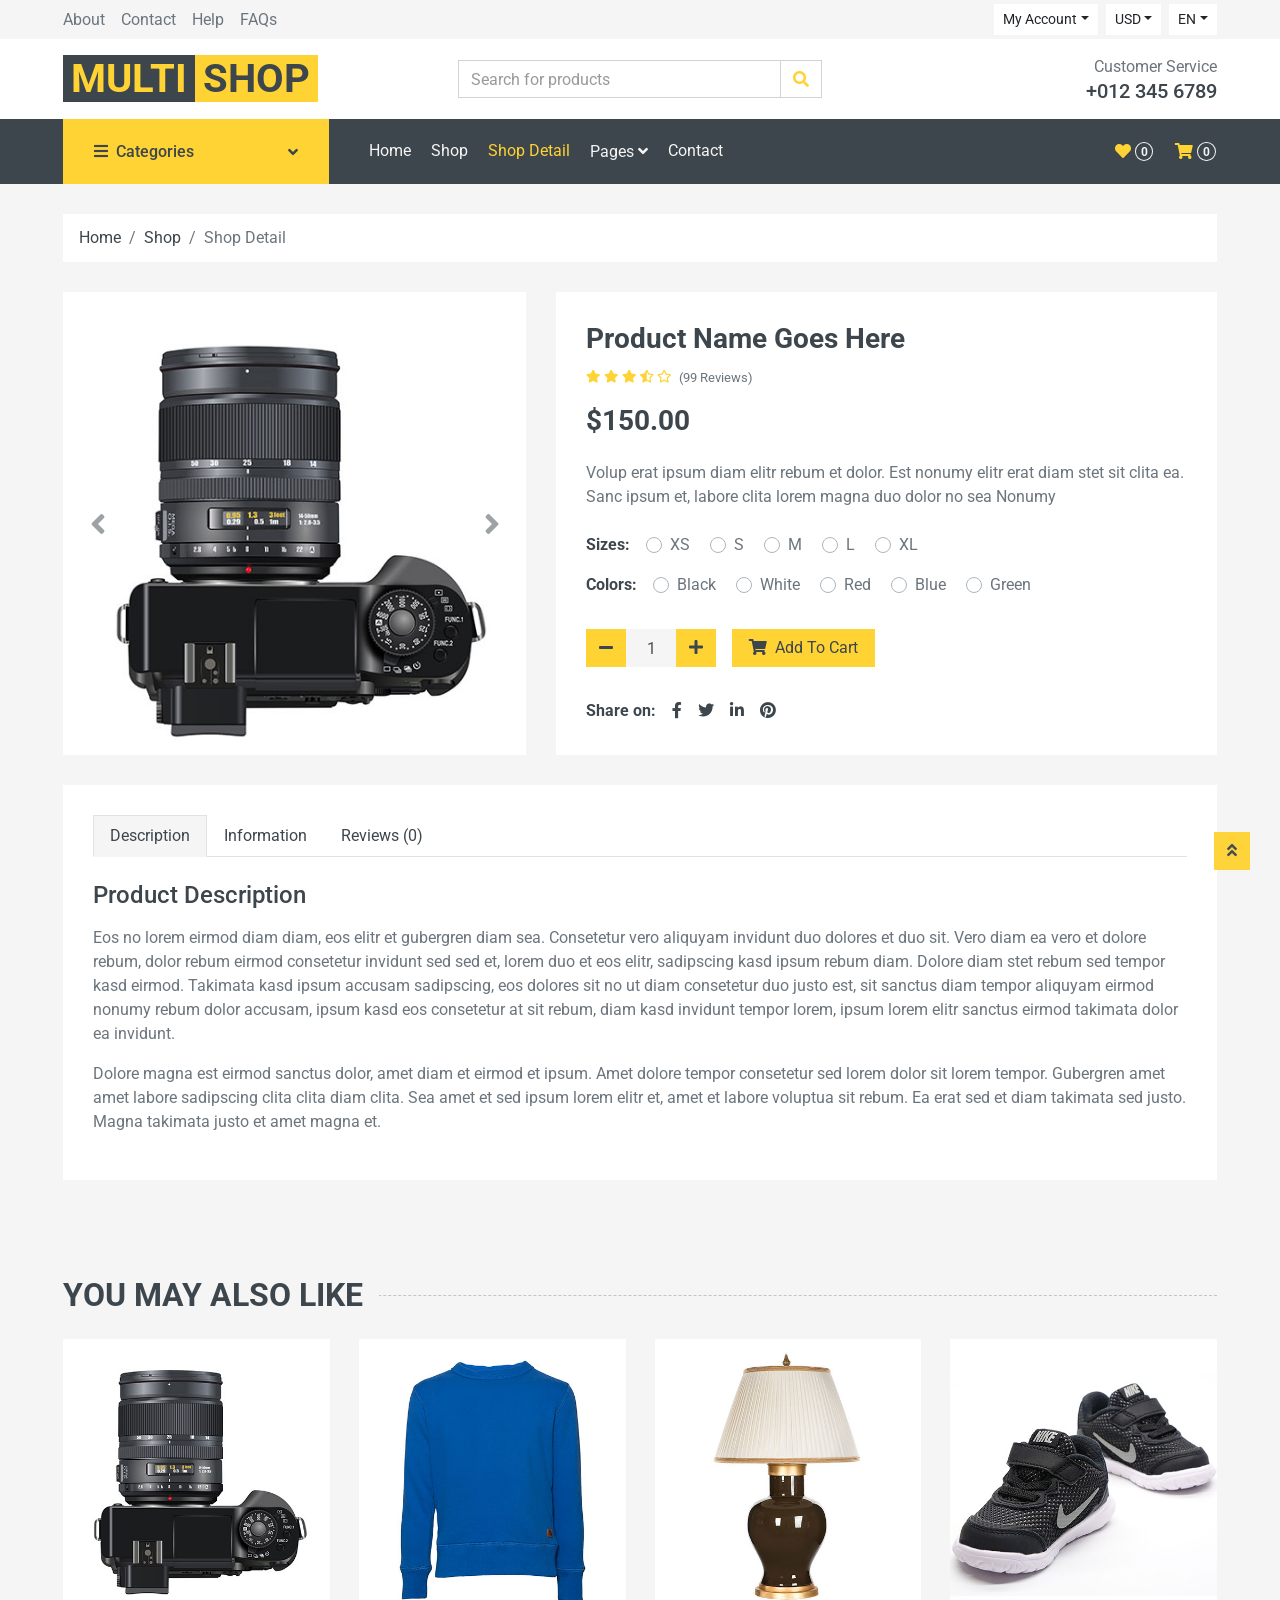
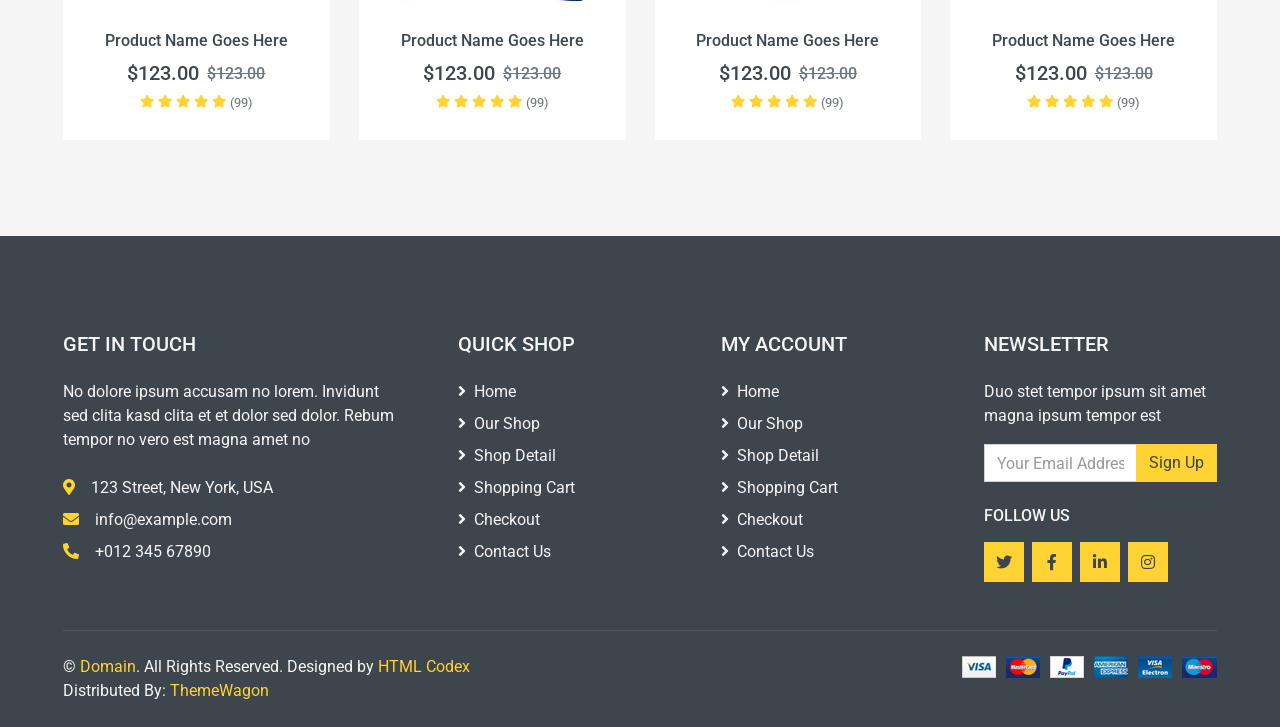
<file: detail.html>
<!DOCTYPE html>
<html lang="en">

<head>
    <meta charset="utf-8">
    <title>MultiShop - Online Shop Website Template</title>
    <meta content="width=device-width, initial-scale=1.0" name="viewport">
    <meta content="Free HTML Templates" name="keywords">
    <meta content="Free HTML Templates" name="description">

    <!-- Favicon -->
    <link href="img/favicon.ico" rel="icon">

    <!-- Google Web Fonts -->
    <link rel="preconnect" href="https://fonts.gstatic.com">
    <link href="https://fonts.googleapis.com/css2?family=Roboto:wght@400;500;700&display=swap" rel="stylesheet">  

    <!-- Font Awesome -->
    <link href="https://cdnjs.cloudflare.com/ajax/libs/font-awesome/5.10.0/css/all.min.css" rel="stylesheet">

    <!-- Libraries Stylesheet -->
    <link href="lib/animate/animate.min.css" rel="stylesheet">
    <link href="lib/owlcarousel/assets/owl.carousel.min.css" rel="stylesheet">

    <!-- Customized Bootstrap Stylesheet -->
    <link href="css/style.css" rel="stylesheet">
</head>

<body>
    <!-- Topbar Start -->
    <div class="container-fluid">
        <div class="row bg-secondary py-1 px-xl-5">
            <div class="col-lg-6 d-none d-lg-block">
                <div class="d-inline-flex align-items-center h-100">
                    <a class="text-body mr-3" href="">About</a>
                    <a class="text-body mr-3" href="">Contact</a>
                    <a class="text-body mr-3" href="">Help</a>
                    <a class="text-body mr-3" href="">FAQs</a>
                </div>
            </div>
            <div class="col-lg-6 text-center text-lg-right">
                <div class="d-inline-flex align-items-center">
                    <div class="btn-group">
                        <button type="button" class="btn btn-sm btn-light dropdown-toggle" data-toggle="dropdown">My Account</button>
                        <div class="dropdown-menu dropdown-menu-right">
                            <button class="dropdown-item" type="button">Sign in</button>
                            <button class="dropdown-item" type="button">Sign up</button>
                        </div>
                    </div>
                    <div class="btn-group mx-2">
                        <button type="button" class="btn btn-sm btn-light dropdown-toggle" data-toggle="dropdown">USD</button>
                        <div class="dropdown-menu dropdown-menu-right">
                            <button class="dropdown-item" type="button">EUR</button>
                            <button class="dropdown-item" type="button">GBP</button>
                            <button class="dropdown-item" type="button">CAD</button>
                        </div>
                    </div>
                    <div class="btn-group">
                        <button type="button" class="btn btn-sm btn-light dropdown-toggle" data-toggle="dropdown">EN</button>
                        <div class="dropdown-menu dropdown-menu-right">
                            <button class="dropdown-item" type="button">FR</button>
                            <button class="dropdown-item" type="button">AR</button>
                            <button class="dropdown-item" type="button">RU</button>
                        </div>
                    </div>
                </div>
                <div class="d-inline-flex align-items-center d-block d-lg-none">
                    <a href="" class="btn px-0 ml-2">
                        <i class="fas fa-heart text-dark"></i>
                        <span class="badge text-dark border border-dark rounded-circle" style="padding-bottom: 2px;">0</span>
                    </a>
                    <a href="" class="btn px-0 ml-2">
                        <i class="fas fa-shopping-cart text-dark"></i>
                        <span class="badge text-dark border border-dark rounded-circle" style="padding-bottom: 2px;">0</span>
                    </a>
                </div>
            </div>
        </div>
        <div class="row align-items-center bg-light py-3 px-xl-5 d-none d-lg-flex">
            <div class="col-lg-4">
                <a href="" class="text-decoration-none">
                    <span class="h1 text-uppercase text-primary bg-dark px-2">Multi</span>
                    <span class="h1 text-uppercase text-dark bg-primary px-2 ml-n1">Shop</span>
                </a>
            </div>
            <div class="col-lg-4 col-6 text-left">
                <form action="">
                    <div class="input-group">
                        <input type="text" class="form-control" placeholder="Search for products">
                        <div class="input-group-append">
                            <span class="input-group-text bg-transparent text-primary">
                                <i class="fa fa-search"></i>
                            </span>
                        </div>
                    </div>
                </form>
            </div>
            <div class="col-lg-4 col-6 text-right">
                <p class="m-0">Customer Service</p>
                <h5 class="m-0">+012 345 6789</h5>
            </div>
        </div>
    </div>
    <!-- Topbar End -->


    <!-- Navbar Start -->
    <div class="container-fluid bg-dark mb-30">
        <div class="row px-xl-5">
            <div class="col-lg-3 d-none d-lg-block">
                <a class="btn d-flex align-items-center justify-content-between bg-primary w-100" data-toggle="collapse" href="#navbar-vertical" style="height: 65px; padding: 0 30px;">
                    <h6 class="text-dark m-0"><i class="fa fa-bars mr-2"></i>Categories</h6>
                    <i class="fa fa-angle-down text-dark"></i>
                </a>
                <nav class="collapse position-absolute navbar navbar-vertical navbar-light align-items-start p-0 bg-light" id="navbar-vertical" style="width: calc(100% - 30px); z-index: 999;">
                    <div class="navbar-nav w-100">
                        <div class="nav-item dropdown dropright">
                            <a href="#" class="nav-link dropdown-toggle" data-toggle="dropdown">Dresses <i class="fa fa-angle-right float-right mt-1"></i></a>
                            <div class="dropdown-menu position-absolute rounded-0 border-0 m-0">
                                <a href="" class="dropdown-item">Men's Dresses</a>
                                <a href="" class="dropdown-item">Women's Dresses</a>
                                <a href="" class="dropdown-item">Baby's Dresses</a>
                            </div>
                        </div>
                        <a href="" class="nav-item nav-link">Shirts</a>
                        <a href="" class="nav-item nav-link">Jeans</a>
                        <a href="" class="nav-item nav-link">Swimwear</a>
                        <a href="" class="nav-item nav-link">Sleepwear</a>
                        <a href="" class="nav-item nav-link">Sportswear</a>
                        <a href="" class="nav-item nav-link">Jumpsuits</a>
                        <a href="" class="nav-item nav-link">Blazers</a>
                        <a href="" class="nav-item nav-link">Jackets</a>
                        <a href="" class="nav-item nav-link">Shoes</a>
                    </div>
                </nav>
            </div>
            <div class="col-lg-9">
                <nav class="navbar navbar-expand-lg bg-dark navbar-dark py-3 py-lg-0 px-0">
                    <a href="" class="text-decoration-none d-block d-lg-none">
                        <span class="h1 text-uppercase text-dark bg-light px-2">Multi</span>
                        <span class="h1 text-uppercase text-light bg-primary px-2 ml-n1">Shop</span>
                    </a>
                    <button type="button" class="navbar-toggler" data-toggle="collapse" data-target="#navbarCollapse">
                        <span class="navbar-toggler-icon"></span>
                    </button>
                    <div class="collapse navbar-collapse justify-content-between" id="navbarCollapse">
                        <div class="navbar-nav mr-auto py-0">
                            <a href="index.html" class="nav-item nav-link">Home</a>
                            <a href="shop.html" class="nav-item nav-link">Shop</a>
                            <a href="detail.html" class="nav-item nav-link active">Shop Detail</a>
                            <div class="nav-item dropdown">
                                <a href="#" class="nav-link dropdown-toggle" data-toggle="dropdown">Pages <i class="fa fa-angle-down mt-1"></i></a>
                                <div class="dropdown-menu bg-primary rounded-0 border-0 m-0">
                                    <a href="cart.html" class="dropdown-item">Shopping Cart</a>
                                    <a href="checkout.html" class="dropdown-item">Checkout</a>
                                </div>
                            </div>
                            <a href="contact.html" class="nav-item nav-link">Contact</a>
                        </div>
                        <div class="navbar-nav ml-auto py-0 d-none d-lg-block">
                            <a href="" class="btn px-0">
                                <i class="fas fa-heart text-primary"></i>
                                <span class="badge text-secondary border border-secondary rounded-circle" style="padding-bottom: 2px;">0</span>
                            </a>
                            <a href="" class="btn px-0 ml-3">
                                <i class="fas fa-shopping-cart text-primary"></i>
                                <span class="badge text-secondary border border-secondary rounded-circle" style="padding-bottom: 2px;">0</span>
                            </a>
                        </div>
                    </div>
                </nav>
            </div>
        </div>
    </div>
    <!-- Navbar End -->


    <!-- Breadcrumb Start -->
    <div class="container-fluid">
        <div class="row px-xl-5">
            <div class="col-12">
                <nav class="breadcrumb bg-light mb-30">
                    <a class="breadcrumb-item text-dark" href="#">Home</a>
                    <a class="breadcrumb-item text-dark" href="#">Shop</a>
                    <span class="breadcrumb-item active">Shop Detail</span>
                </nav>
            </div>
        </div>
    </div>
    <!-- Breadcrumb End -->


    <!-- Shop Detail Start -->
    <div class="container-fluid pb-5">
        <div class="row px-xl-5">
            <div class="col-lg-5 mb-30">
                <div id="product-carousel" class="carousel slide" data-ride="carousel">
                    <div class="carousel-inner bg-light">
                        <div class="carousel-item active">
                            <img class="w-100 h-100" src="img/product-1.jpg" alt="Image">
                        </div>
                        <div class="carousel-item">
                            <img class="w-100 h-100" src="img/product-2.jpg" alt="Image">
                        </div>
                        <div class="carousel-item">
                            <img class="w-100 h-100" src="img/product-3.jpg" alt="Image">
                        </div>
                        <div class="carousel-item">
                            <img class="w-100 h-100" src="img/product-4.jpg" alt="Image">
                        </div>
                    </div>
                    <a class="carousel-control-prev" href="#product-carousel" data-slide="prev">
                        <i class="fa fa-2x fa-angle-left text-dark"></i>
                    </a>
                    <a class="carousel-control-next" href="#product-carousel" data-slide="next">
                        <i class="fa fa-2x fa-angle-right text-dark"></i>
                    </a>
                </div>
            </div>

            <div class="col-lg-7 h-auto mb-30">
                <div class="h-100 bg-light p-30">
                    <h3>Product Name Goes Here</h3>
                    <div class="d-flex mb-3">
                        <div class="text-primary mr-2">
                            <small class="fas fa-star"></small>
                            <small class="fas fa-star"></small>
                            <small class="fas fa-star"></small>
                            <small class="fas fa-star-half-alt"></small>
                            <small class="far fa-star"></small>
                        </div>
                        <small class="pt-1">(99 Reviews)</small>
                    </div>
                    <h3 class="font-weight-semi-bold mb-4">$150.00</h3>
                    <p class="mb-4">Volup erat ipsum diam elitr rebum et dolor. Est nonumy elitr erat diam stet sit
                        clita ea. Sanc ipsum et, labore clita lorem magna duo dolor no sea
                        Nonumy</p>
                    <div class="d-flex mb-3">
                        <strong class="text-dark mr-3">Sizes:</strong>
                        <form>
                            <div class="custom-control custom-radio custom-control-inline">
                                <input type="radio" class="custom-control-input" id="size-1" name="size">
                                <label class="custom-control-label" for="size-1">XS</label>
                            </div>
                            <div class="custom-control custom-radio custom-control-inline">
                                <input type="radio" class="custom-control-input" id="size-2" name="size">
                                <label class="custom-control-label" for="size-2">S</label>
                            </div>
                            <div class="custom-control custom-radio custom-control-inline">
                                <input type="radio" class="custom-control-input" id="size-3" name="size">
                                <label class="custom-control-label" for="size-3">M</label>
                            </div>
                            <div class="custom-control custom-radio custom-control-inline">
                                <input type="radio" class="custom-control-input" id="size-4" name="size">
                                <label class="custom-control-label" for="size-4">L</label>
                            </div>
                            <div class="custom-control custom-radio custom-control-inline">
                                <input type="radio" class="custom-control-input" id="size-5" name="size">
                                <label class="custom-control-label" for="size-5">XL</label>
                            </div>
                        </form>
                    </div>
                    <div class="d-flex mb-4">
                        <strong class="text-dark mr-3">Colors:</strong>
                        <form>
                            <div class="custom-control custom-radio custom-control-inline">
                                <input type="radio" class="custom-control-input" id="color-1" name="color">
                                <label class="custom-control-label" for="color-1">Black</label>
                            </div>
                            <div class="custom-control custom-radio custom-control-inline">
                                <input type="radio" class="custom-control-input" id="color-2" name="color">
                                <label class="custom-control-label" for="color-2">White</label>
                            </div>
                            <div class="custom-control custom-radio custom-control-inline">
                                <input type="radio" class="custom-control-input" id="color-3" name="color">
                                <label class="custom-control-label" for="color-3">Red</label>
                            </div>
                            <div class="custom-control custom-radio custom-control-inline">
                                <input type="radio" class="custom-control-input" id="color-4" name="color">
                                <label class="custom-control-label" for="color-4">Blue</label>
                            </div>
                            <div class="custom-control custom-radio custom-control-inline">
                                <input type="radio" class="custom-control-input" id="color-5" name="color">
                                <label class="custom-control-label" for="color-5">Green</label>
                            </div>
                        </form>
                    </div>
                    <div class="d-flex align-items-center mb-4 pt-2">
                        <div class="input-group quantity mr-3" style="width: 130px;">
                            <div class="input-group-btn">
                                <button class="btn btn-primary btn-minus">
                                    <i class="fa fa-minus"></i>
                                </button>
                            </div>
                            <input type="text" class="form-control bg-secondary border-0 text-center" value="1">
                            <div class="input-group-btn">
                                <button class="btn btn-primary btn-plus">
                                    <i class="fa fa-plus"></i>
                                </button>
                            </div>
                        </div>
                        <button class="btn btn-primary px-3"><i class="fa fa-shopping-cart mr-1"></i> Add To
                            Cart</button>
                    </div>
                    <div class="d-flex pt-2">
                        <strong class="text-dark mr-2">Share on:</strong>
                        <div class="d-inline-flex">
                            <a class="text-dark px-2" href="">
                                <i class="fab fa-facebook-f"></i>
                            </a>
                            <a class="text-dark px-2" href="">
                                <i class="fab fa-twitter"></i>
                            </a>
                            <a class="text-dark px-2" href="">
                                <i class="fab fa-linkedin-in"></i>
                            </a>
                            <a class="text-dark px-2" href="">
                                <i class="fab fa-pinterest"></i>
                            </a>
                        </div>
                    </div>
                </div>
            </div>
        </div>
        <div class="row px-xl-5">
            <div class="col">
                <div class="bg-light p-30">
                    <div class="nav nav-tabs mb-4">
                        <a class="nav-item nav-link text-dark active" data-toggle="tab" href="#tab-pane-1">Description</a>
                        <a class="nav-item nav-link text-dark" data-toggle="tab" href="#tab-pane-2">Information</a>
                        <a class="nav-item nav-link text-dark" data-toggle="tab" href="#tab-pane-3">Reviews (0)</a>
                    </div>
                    <div class="tab-content">
                        <div class="tab-pane fade show active" id="tab-pane-1">
                            <h4 class="mb-3">Product Description</h4>
                            <p>Eos no lorem eirmod diam diam, eos elitr et gubergren diam sea. Consetetur vero aliquyam invidunt duo dolores et duo sit. Vero diam ea vero et dolore rebum, dolor rebum eirmod consetetur invidunt sed sed et, lorem duo et eos elitr, sadipscing kasd ipsum rebum diam. Dolore diam stet rebum sed tempor kasd eirmod. Takimata kasd ipsum accusam sadipscing, eos dolores sit no ut diam consetetur duo justo est, sit sanctus diam tempor aliquyam eirmod nonumy rebum dolor accusam, ipsum kasd eos consetetur at sit rebum, diam kasd invidunt tempor lorem, ipsum lorem elitr sanctus eirmod takimata dolor ea invidunt.</p>
                            <p>Dolore magna est eirmod sanctus dolor, amet diam et eirmod et ipsum. Amet dolore tempor consetetur sed lorem dolor sit lorem tempor. Gubergren amet amet labore sadipscing clita clita diam clita. Sea amet et sed ipsum lorem elitr et, amet et labore voluptua sit rebum. Ea erat sed et diam takimata sed justo. Magna takimata justo et amet magna et.</p>
                        </div>
                        <div class="tab-pane fade" id="tab-pane-2">
                            <h4 class="mb-3">Additional Information</h4>
                            <p>Eos no lorem eirmod diam diam, eos elitr et gubergren diam sea. Consetetur vero aliquyam invidunt duo dolores et duo sit. Vero diam ea vero et dolore rebum, dolor rebum eirmod consetetur invidunt sed sed et, lorem duo et eos elitr, sadipscing kasd ipsum rebum diam. Dolore diam stet rebum sed tempor kasd eirmod. Takimata kasd ipsum accusam sadipscing, eos dolores sit no ut diam consetetur duo justo est, sit sanctus diam tempor aliquyam eirmod nonumy rebum dolor accusam, ipsum kasd eos consetetur at sit rebum, diam kasd invidunt tempor lorem, ipsum lorem elitr sanctus eirmod takimata dolor ea invidunt.</p>
                            <div class="row">
                                <div class="col-md-6">
                                    <ul class="list-group list-group-flush">
                                        <li class="list-group-item px-0">
                                            Sit erat duo lorem duo ea consetetur, et eirmod takimata.
                                        </li>
                                        <li class="list-group-item px-0">
                                            Amet kasd gubergren sit sanctus et lorem eos sadipscing at.
                                        </li>
                                        <li class="list-group-item px-0">
                                            Duo amet accusam eirmod nonumy stet et et stet eirmod.
                                        </li>
                                        <li class="list-group-item px-0">
                                            Takimata ea clita labore amet ipsum erat justo voluptua. Nonumy.
                                        </li>
                                      </ul> 
                                </div>
                                <div class="col-md-6">
                                    <ul class="list-group list-group-flush">
                                        <li class="list-group-item px-0">
                                            Sit erat duo lorem duo ea consetetur, et eirmod takimata.
                                        </li>
                                        <li class="list-group-item px-0">
                                            Amet kasd gubergren sit sanctus et lorem eos sadipscing at.
                                        </li>
                                        <li class="list-group-item px-0">
                                            Duo amet accusam eirmod nonumy stet et et stet eirmod.
                                        </li>
                                        <li class="list-group-item px-0">
                                            Takimata ea clita labore amet ipsum erat justo voluptua. Nonumy.
                                        </li>
                                      </ul> 
                                </div>
                            </div>
                        </div>
                        <div class="tab-pane fade" id="tab-pane-3">
                            <div class="row">
                                <div class="col-md-6">
                                    <h4 class="mb-4">1 review for "Product Name"</h4>
                                    <div class="media mb-4">
                                        <img src="img/user.jpg" alt="Image" class="img-fluid mr-3 mt-1" style="width: 45px;">
                                        <div class="media-body">
                                            <h6>John Doe<small> - <i>01 Jan 2045</i></small></h6>
                                            <div class="text-primary mb-2">
                                                <i class="fas fa-star"></i>
                                                <i class="fas fa-star"></i>
                                                <i class="fas fa-star"></i>
                                                <i class="fas fa-star-half-alt"></i>
                                                <i class="far fa-star"></i>
                                            </div>
                                            <p>Diam amet duo labore stet elitr ea clita ipsum, tempor labore accusam ipsum et no at. Kasd diam tempor rebum magna dolores sed sed eirmod ipsum.</p>
                                        </div>
                                    </div>
                                </div>
                                <div class="col-md-6">
                                    <h4 class="mb-4">Leave a review</h4>
                                    <small>Your email address will not be published. Required fields are marked *</small>
                                    <div class="d-flex my-3">
                                        <p class="mb-0 mr-2">Your Rating * :</p>
                                        <div class="text-primary">
                                            <i class="far fa-star"></i>
                                            <i class="far fa-star"></i>
                                            <i class="far fa-star"></i>
                                            <i class="far fa-star"></i>
                                            <i class="far fa-star"></i>
                                        </div>
                                    </div>
                                    <form>
                                        <div class="form-group">
                                            <label for="message">Your Review *</label>
                                            <textarea id="message" cols="30" rows="5" class="form-control"></textarea>
                                        </div>
                                        <div class="form-group">
                                            <label for="name">Your Name *</label>
                                            <input type="text" class="form-control" id="name">
                                        </div>
                                        <div class="form-group">
                                            <label for="email">Your Email *</label>
                                            <input type="email" class="form-control" id="email">
                                        </div>
                                        <div class="form-group mb-0">
                                            <input type="submit" value="Leave Your Review" class="btn btn-primary px-3">
                                        </div>
                                    </form>
                                </div>
                            </div>
                        </div>
                    </div>
                </div>
            </div>
        </div>
    </div>
    <!-- Shop Detail End -->


    <!-- Products Start -->
    <div class="container-fluid py-5">
        <h2 class="section-title position-relative text-uppercase mx-xl-5 mb-4"><span class="bg-secondary pr-3">You May Also Like</span></h2>
        <div class="row px-xl-5">
            <div class="col">
                <div class="owl-carousel related-carousel">
                    <div class="product-item bg-light">
                        <div class="product-img position-relative overflow-hidden">
                            <img class="img-fluid w-100" src="img/product-1.jpg" alt="">
                            <div class="product-action">
                                <a class="btn btn-outline-dark btn-square" href=""><i class="fa fa-shopping-cart"></i></a>
                                <a class="btn btn-outline-dark btn-square" href=""><i class="far fa-heart"></i></a>
                                <a class="btn btn-outline-dark btn-square" href=""><i class="fa fa-sync-alt"></i></a>
                                <a class="btn btn-outline-dark btn-square" href=""><i class="fa fa-search"></i></a>
                            </div>
                        </div>
                        <div class="text-center py-4">
                            <a class="h6 text-decoration-none text-truncate" href="">Product Name Goes Here</a>
                            <div class="d-flex align-items-center justify-content-center mt-2">
                                <h5>$123.00</h5><h6 class="text-muted ml-2"><del>$123.00</del></h6>
                            </div>
                            <div class="d-flex align-items-center justify-content-center mb-1">
                                <small class="fa fa-star text-primary mr-1"></small>
                                <small class="fa fa-star text-primary mr-1"></small>
                                <small class="fa fa-star text-primary mr-1"></small>
                                <small class="fa fa-star text-primary mr-1"></small>
                                <small class="fa fa-star text-primary mr-1"></small>
                                <small>(99)</small>
                            </div>
                        </div>
                    </div>
                    <div class="product-item bg-light">
                        <div class="product-img position-relative overflow-hidden">
                            <img class="img-fluid w-100" src="img/product-2.jpg" alt="">
                            <div class="product-action">
                                <a class="btn btn-outline-dark btn-square" href=""><i class="fa fa-shopping-cart"></i></a>
                                <a class="btn btn-outline-dark btn-square" href=""><i class="far fa-heart"></i></a>
                                <a class="btn btn-outline-dark btn-square" href=""><i class="fa fa-sync-alt"></i></a>
                                <a class="btn btn-outline-dark btn-square" href=""><i class="fa fa-search"></i></a>
                            </div>
                        </div>
                        <div class="text-center py-4">
                            <a class="h6 text-decoration-none text-truncate" href="">Product Name Goes Here</a>
                            <div class="d-flex align-items-center justify-content-center mt-2">
                                <h5>$123.00</h5><h6 class="text-muted ml-2"><del>$123.00</del></h6>
                            </div>
                            <div class="d-flex align-items-center justify-content-center mb-1">
                                <small class="fa fa-star text-primary mr-1"></small>
                                <small class="fa fa-star text-primary mr-1"></small>
                                <small class="fa fa-star text-primary mr-1"></small>
                                <small class="fa fa-star text-primary mr-1"></small>
                                <small class="fa fa-star text-primary mr-1"></small>
                                <small>(99)</small>
                            </div>
                        </div>
                    </div>
                    <div class="product-item bg-light">
                        <div class="product-img position-relative overflow-hidden">
                            <img class="img-fluid w-100" src="img/product-3.jpg" alt="">
                            <div class="product-action">
                                <a class="btn btn-outline-dark btn-square" href=""><i class="fa fa-shopping-cart"></i></a>
                                <a class="btn btn-outline-dark btn-square" href=""><i class="far fa-heart"></i></a>
                                <a class="btn btn-outline-dark btn-square" href=""><i class="fa fa-sync-alt"></i></a>
                                <a class="btn btn-outline-dark btn-square" href=""><i class="fa fa-search"></i></a>
                            </div>
                        </div>
                        <div class="text-center py-4">
                            <a class="h6 text-decoration-none text-truncate" href="">Product Name Goes Here</a>
                            <div class="d-flex align-items-center justify-content-center mt-2">
                                <h5>$123.00</h5><h6 class="text-muted ml-2"><del>$123.00</del></h6>
                            </div>
                            <div class="d-flex align-items-center justify-content-center mb-1">
                                <small class="fa fa-star text-primary mr-1"></small>
                                <small class="fa fa-star text-primary mr-1"></small>
                                <small class="fa fa-star text-primary mr-1"></small>
                                <small class="fa fa-star text-primary mr-1"></small>
                                <small class="fa fa-star text-primary mr-1"></small>
                                <small>(99)</small>
                            </div>
                        </div>
                    </div>
                    <div class="product-item bg-light">
                        <div class="product-img position-relative overflow-hidden">
                            <img class="img-fluid w-100" src="img/product-4.jpg" alt="">
                            <div class="product-action">
                                <a class="btn btn-outline-dark btn-square" href=""><i class="fa fa-shopping-cart"></i></a>
                                <a class="btn btn-outline-dark btn-square" href=""><i class="far fa-heart"></i></a>
                                <a class="btn btn-outline-dark btn-square" href=""><i class="fa fa-sync-alt"></i></a>
                                <a class="btn btn-outline-dark btn-square" href=""><i class="fa fa-search"></i></a>
                            </div>
                        </div>
                        <div class="text-center py-4">
                            <a class="h6 text-decoration-none text-truncate" href="">Product Name Goes Here</a>
                            <div class="d-flex align-items-center justify-content-center mt-2">
                                <h5>$123.00</h5><h6 class="text-muted ml-2"><del>$123.00</del></h6>
                            </div>
                            <div class="d-flex align-items-center justify-content-center mb-1">
                                <small class="fa fa-star text-primary mr-1"></small>
                                <small class="fa fa-star text-primary mr-1"></small>
                                <small class="fa fa-star text-primary mr-1"></small>
                                <small class="fa fa-star text-primary mr-1"></small>
                                <small class="fa fa-star text-primary mr-1"></small>
                                <small>(99)</small>
                            </div>
                        </div>
                    </div>
                    <div class="product-item bg-light">
                        <div class="product-img position-relative overflow-hidden">
                            <img class="img-fluid w-100" src="img/product-5.jpg" alt="">
                            <div class="product-action">
                                <a class="btn btn-outline-dark btn-square" href=""><i class="fa fa-shopping-cart"></i></a>
                                <a class="btn btn-outline-dark btn-square" href=""><i class="far fa-heart"></i></a>
                                <a class="btn btn-outline-dark btn-square" href=""><i class="fa fa-sync-alt"></i></a>
                                <a class="btn btn-outline-dark btn-square" href=""><i class="fa fa-search"></i></a>
                            </div>
                        </div>
                        <div class="text-center py-4">
                            <a class="h6 text-decoration-none text-truncate" href="">Product Name Goes Here</a>
                            <div class="d-flex align-items-center justify-content-center mt-2">
                                <h5>$123.00</h5><h6 class="text-muted ml-2"><del>$123.00</del></h6>
                            </div>
                            <div class="d-flex align-items-center justify-content-center mb-1">
                                <small class="fa fa-star text-primary mr-1"></small>
                                <small class="fa fa-star text-primary mr-1"></small>
                                <small class="fa fa-star text-primary mr-1"></small>
                                <small class="fa fa-star text-primary mr-1"></small>
                                <small class="fa fa-star text-primary mr-1"></small>
                                <small>(99)</small>
                            </div>
                        </div>
                    </div>
                </div>
            </div>
        </div>
    </div>
    <!-- Products End -->


    <!-- Footer Start -->
    <div class="container-fluid bg-dark text-secondary mt-5 pt-5">
        <div class="row px-xl-5 pt-5">
            <div class="col-lg-4 col-md-12 mb-5 pr-3 pr-xl-5">
                <h5 class="text-secondary text-uppercase mb-4">Get In Touch</h5>
                <p class="mb-4">No dolore ipsum accusam no lorem. Invidunt sed clita kasd clita et et dolor sed dolor. Rebum tempor no vero est magna amet no</p>
                <p class="mb-2"><i class="fa fa-map-marker-alt text-primary mr-3"></i>123 Street, New York, USA</p>
                <p class="mb-2"><i class="fa fa-envelope text-primary mr-3"></i>info@example.com</p>
                <p class="mb-0"><i class="fa fa-phone-alt text-primary mr-3"></i>+012 345 67890</p>
            </div>
            <div class="col-lg-8 col-md-12">
                <div class="row">
                    <div class="col-md-4 mb-5">
                        <h5 class="text-secondary text-uppercase mb-4">Quick Shop</h5>
                        <div class="d-flex flex-column justify-content-start">
                            <a class="text-secondary mb-2" href="#"><i class="fa fa-angle-right mr-2"></i>Home</a>
                            <a class="text-secondary mb-2" href="#"><i class="fa fa-angle-right mr-2"></i>Our Shop</a>
                            <a class="text-secondary mb-2" href="#"><i class="fa fa-angle-right mr-2"></i>Shop Detail</a>
                            <a class="text-secondary mb-2" href="#"><i class="fa fa-angle-right mr-2"></i>Shopping Cart</a>
                            <a class="text-secondary mb-2" href="#"><i class="fa fa-angle-right mr-2"></i>Checkout</a>
                            <a class="text-secondary" href="#"><i class="fa fa-angle-right mr-2"></i>Contact Us</a>
                        </div>
                    </div>
                    <div class="col-md-4 mb-5">
                        <h5 class="text-secondary text-uppercase mb-4">My Account</h5>
                        <div class="d-flex flex-column justify-content-start">
                            <a class="text-secondary mb-2" href="#"><i class="fa fa-angle-right mr-2"></i>Home</a>
                            <a class="text-secondary mb-2" href="#"><i class="fa fa-angle-right mr-2"></i>Our Shop</a>
                            <a class="text-secondary mb-2" href="#"><i class="fa fa-angle-right mr-2"></i>Shop Detail</a>
                            <a class="text-secondary mb-2" href="#"><i class="fa fa-angle-right mr-2"></i>Shopping Cart</a>
                            <a class="text-secondary mb-2" href="#"><i class="fa fa-angle-right mr-2"></i>Checkout</a>
                            <a class="text-secondary" href="#"><i class="fa fa-angle-right mr-2"></i>Contact Us</a>
                        </div>
                    </div>
                    <div class="col-md-4 mb-5">
                        <h5 class="text-secondary text-uppercase mb-4">Newsletter</h5>
                        <p>Duo stet tempor ipsum sit amet magna ipsum tempor est</p>
                        <form action="">
                            <div class="input-group">
                                <input type="text" class="form-control" placeholder="Your Email Address">
                                <div class="input-group-append">
                                    <button class="btn btn-primary">Sign Up</button>
                                </div>
                            </div>
                        </form>
                        <h6 class="text-secondary text-uppercase mt-4 mb-3">Follow Us</h6>
                        <div class="d-flex">
                            <a class="btn btn-primary btn-square mr-2" href="#"><i class="fab fa-twitter"></i></a>
                            <a class="btn btn-primary btn-square mr-2" href="#"><i class="fab fa-facebook-f"></i></a>
                            <a class="btn btn-primary btn-square mr-2" href="#"><i class="fab fa-linkedin-in"></i></a>
                            <a class="btn btn-primary btn-square" href="#"><i class="fab fa-instagram"></i></a>
                        </div>
                    </div>
                </div>
            </div>
        </div>
        <div class="row border-top mx-xl-5 py-4" style="border-color: rgba(256, 256, 256, .1) !important;">
            <div class="col-md-6 px-xl-0">
                <p class="mb-md-0 text-center text-md-left text-secondary">
                    &copy; <a class="text-primary" href="#">Domain</a>. All Rights Reserved. Designed
                    by
                    <a class="text-primary" href="https://htmlcodex.com">HTML Codex</a>
                    <br>Distributed By: <a href="https://themewagon.com" target="_blank">ThemeWagon</a>
                </p>
            </div>
            <div class="col-md-6 px-xl-0 text-center text-md-right">
                <img class="img-fluid" src="img/payments.png" alt="">
            </div>
        </div>
    </div>
    <!-- Footer End -->


    <!-- Back to Top -->
    <a href="#" class="btn btn-primary back-to-top"><i class="fa fa-angle-double-up"></i></a>


    <!-- JavaScript Libraries -->
    <script src="https://code.jquery.com/jquery-3.4.1.min.js"></script>
    <script src="https://stackpath.bootstrapcdn.com/bootstrap/4.4.1/js/bootstrap.bundle.min.js"></script>
    <script src="lib/easing/easing.min.js"></script>
    <script src="lib/owlcarousel/owl.carousel.min.js"></script>

    <!-- Contact Javascript File -->
    <script src="mail/jqBootstrapValidation.min.js"></script>
    <script src="mail/contact.js"></script>

    <!-- Template Javascript -->
    <script src="js/main.js"></script>
</body>

</html>
</file>
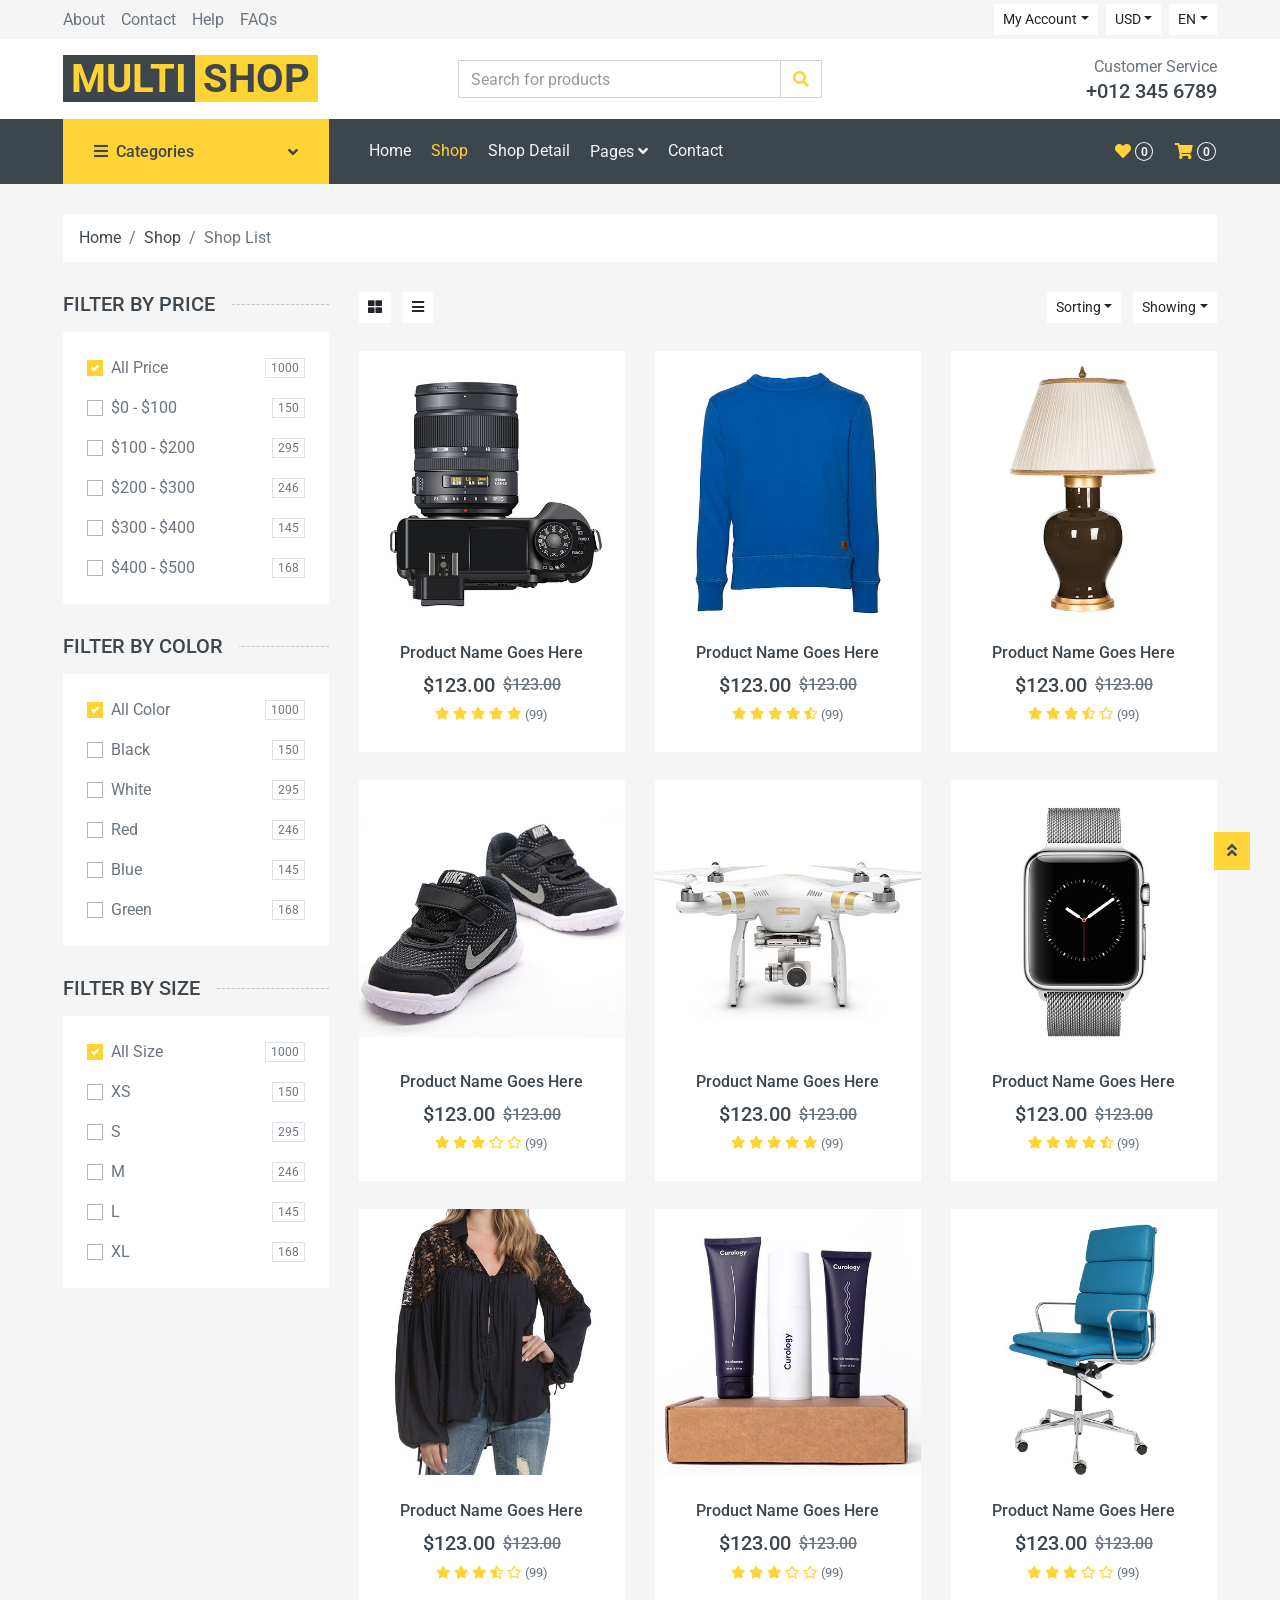
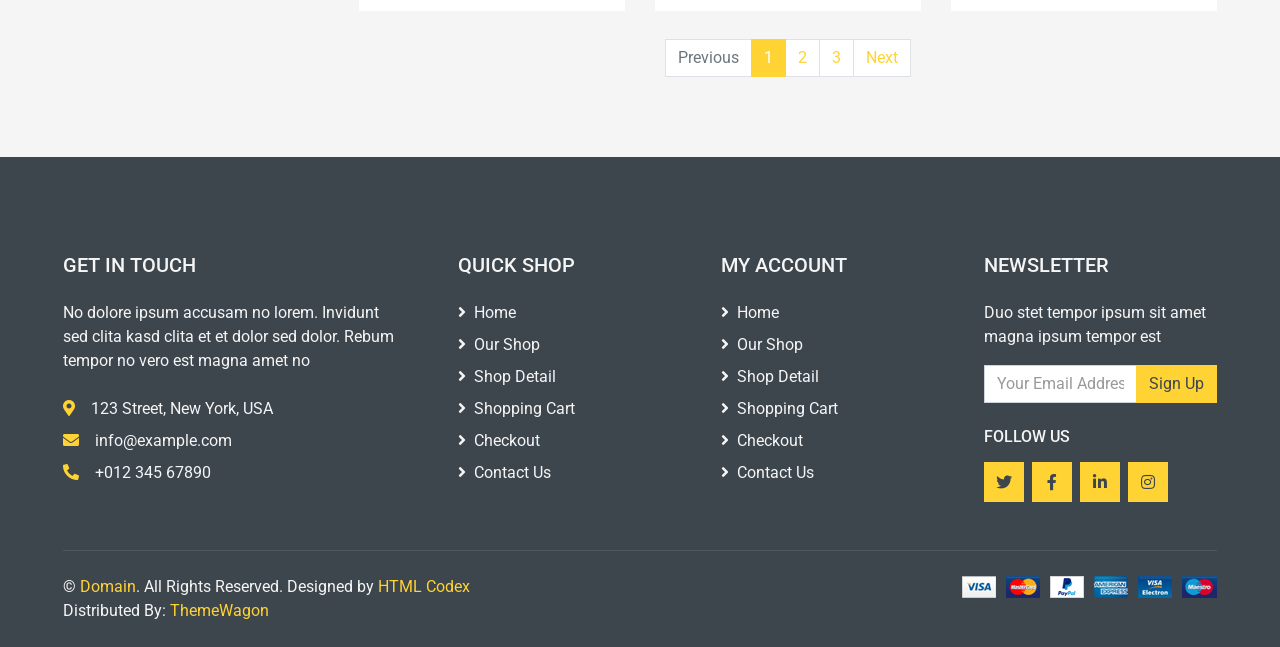
<file: shop.html>
<!DOCTYPE html>
<html lang="en">

<head>
    <meta charset="utf-8">
    <title>MultiShop - Online Shop Website Template</title>
    <meta content="width=device-width, initial-scale=1.0" name="viewport">
    <meta content="Free HTML Templates" name="keywords">
    <meta content="Free HTML Templates" name="description">

    <!-- Favicon -->
    <link href="img/favicon.ico" rel="icon">

    <!-- Google Web Fonts -->
    <link rel="preconnect" href="https://fonts.gstatic.com">
    <link href="https://fonts.googleapis.com/css2?family=Roboto:wght@400;500;700&display=swap" rel="stylesheet">  

    <!-- Font Awesome -->
    <link href="https://cdnjs.cloudflare.com/ajax/libs/font-awesome/5.10.0/css/all.min.css" rel="stylesheet">

    <!-- Libraries Stylesheet -->
    <link href="lib/animate/animate.min.css" rel="stylesheet">
    <link href="lib/owlcarousel/assets/owl.carousel.min.css" rel="stylesheet">

    <!-- Customized Bootstrap Stylesheet -->
    <link href="css/style.css" rel="stylesheet">
</head>

<body>
    <!-- Topbar Start -->
    <div class="container-fluid">
        <div class="row bg-secondary py-1 px-xl-5">
            <div class="col-lg-6 d-none d-lg-block">
                <div class="d-inline-flex align-items-center h-100">
                    <a class="text-body mr-3" href="">About</a>
                    <a class="text-body mr-3" href="">Contact</a>
                    <a class="text-body mr-3" href="">Help</a>
                    <a class="text-body mr-3" href="">FAQs</a>
                </div>
            </div>
            <div class="col-lg-6 text-center text-lg-right">
                <div class="d-inline-flex align-items-center">
                    <div class="btn-group">
                        <button type="button" class="btn btn-sm btn-light dropdown-toggle" data-toggle="dropdown">My Account</button>
                        <div class="dropdown-menu dropdown-menu-right">
                            <button class="dropdown-item" type="button">Sign in</button>
                            <button class="dropdown-item" type="button">Sign up</button>
                        </div>
                    </div>
                    <div class="btn-group mx-2">
                        <button type="button" class="btn btn-sm btn-light dropdown-toggle" data-toggle="dropdown">USD</button>
                        <div class="dropdown-menu dropdown-menu-right">
                            <button class="dropdown-item" type="button">EUR</button>
                            <button class="dropdown-item" type="button">GBP</button>
                            <button class="dropdown-item" type="button">CAD</button>
                        </div>
                    </div>
                    <div class="btn-group">
                        <button type="button" class="btn btn-sm btn-light dropdown-toggle" data-toggle="dropdown">EN</button>
                        <div class="dropdown-menu dropdown-menu-right">
                            <button class="dropdown-item" type="button">FR</button>
                            <button class="dropdown-item" type="button">AR</button>
                            <button class="dropdown-item" type="button">RU</button>
                        </div>
                    </div>
                </div>
                <div class="d-inline-flex align-items-center d-block d-lg-none">
                    <a href="" class="btn px-0 ml-2">
                        <i class="fas fa-heart text-dark"></i>
                        <span class="badge text-dark border border-dark rounded-circle" style="padding-bottom: 2px;">0</span>
                    </a>
                    <a href="" class="btn px-0 ml-2">
                        <i class="fas fa-shopping-cart text-dark"></i>
                        <span class="badge text-dark border border-dark rounded-circle" style="padding-bottom: 2px;">0</span>
                    </a>
                </div>
            </div>
        </div>
        <div class="row align-items-center bg-light py-3 px-xl-5 d-none d-lg-flex">
            <div class="col-lg-4">
                <a href="" class="text-decoration-none">
                    <span class="h1 text-uppercase text-primary bg-dark px-2">Multi</span>
                    <span class="h1 text-uppercase text-dark bg-primary px-2 ml-n1">Shop</span>
                </a>
            </div>
            <div class="col-lg-4 col-6 text-left">
                <form action="">
                    <div class="input-group">
                        <input type="text" class="form-control" placeholder="Search for products">
                        <div class="input-group-append">
                            <span class="input-group-text bg-transparent text-primary">
                                <i class="fa fa-search"></i>
                            </span>
                        </div>
                    </div>
                </form>
            </div>
            <div class="col-lg-4 col-6 text-right">
                <p class="m-0">Customer Service</p>
                <h5 class="m-0">+012 345 6789</h5>
            </div>
        </div>
    </div>
    <!-- Topbar End -->


    <!-- Navbar Start -->
    <div class="container-fluid bg-dark mb-30">
        <div class="row px-xl-5">
            <div class="col-lg-3 d-none d-lg-block">
                <a class="btn d-flex align-items-center justify-content-between bg-primary w-100" data-toggle="collapse" href="#navbar-vertical" style="height: 65px; padding: 0 30px;">
                    <h6 class="text-dark m-0"><i class="fa fa-bars mr-2"></i>Categories</h6>
                    <i class="fa fa-angle-down text-dark"></i>
                </a>
                <nav class="collapse position-absolute navbar navbar-vertical navbar-light align-items-start p-0 bg-light" id="navbar-vertical" style="width: calc(100% - 30px); z-index: 999;">
                    <div class="navbar-nav w-100">
                        <div class="nav-item dropdown dropright">
                            <a href="#" class="nav-link dropdown-toggle" data-toggle="dropdown">Dresses <i class="fa fa-angle-right float-right mt-1"></i></a>
                            <div class="dropdown-menu position-absolute rounded-0 border-0 m-0">
                                <a href="" class="dropdown-item">Men's Dresses</a>
                                <a href="" class="dropdown-item">Women's Dresses</a>
                                <a href="" class="dropdown-item">Baby's Dresses</a>
                            </div>
                        </div>
                        <a href="" class="nav-item nav-link">Shirts</a>
                        <a href="" class="nav-item nav-link">Jeans</a>
                        <a href="" class="nav-item nav-link">Swimwear</a>
                        <a href="" class="nav-item nav-link">Sleepwear</a>
                        <a href="" class="nav-item nav-link">Sportswear</a>
                        <a href="" class="nav-item nav-link">Jumpsuits</a>
                        <a href="" class="nav-item nav-link">Blazers</a>
                        <a href="" class="nav-item nav-link">Jackets</a>
                        <a href="" class="nav-item nav-link">Shoes</a>
                    </div>
                </nav>
            </div>
            <div class="col-lg-9">
                <nav class="navbar navbar-expand-lg bg-dark navbar-dark py-3 py-lg-0 px-0">
                    <a href="" class="text-decoration-none d-block d-lg-none">
                        <span class="h1 text-uppercase text-dark bg-light px-2">Multi</span>
                        <span class="h1 text-uppercase text-light bg-primary px-2 ml-n1">Shop</span>
                    </a>
                    <button type="button" class="navbar-toggler" data-toggle="collapse" data-target="#navbarCollapse">
                        <span class="navbar-toggler-icon"></span>
                    </button>
                    <div class="collapse navbar-collapse justify-content-between" id="navbarCollapse">
                        <div class="navbar-nav mr-auto py-0">
                            <a href="index.html" class="nav-item nav-link">Home</a>
                            <a href="shop.html" class="nav-item nav-link active">Shop</a>
                            <a href="detail.html" class="nav-item nav-link">Shop Detail</a>
                            <div class="nav-item dropdown">
                                <a href="#" class="nav-link dropdown-toggle" data-toggle="dropdown">Pages <i class="fa fa-angle-down mt-1"></i></a>
                                <div class="dropdown-menu bg-primary rounded-0 border-0 m-0">
                                    <a href="cart.html" class="dropdown-item">Shopping Cart</a>
                                    <a href="checkout.html" class="dropdown-item">Checkout</a>
                                </div>
                            </div>
                            <a href="contact.html" class="nav-item nav-link">Contact</a>
                        </div>
                        <div class="navbar-nav ml-auto py-0 d-none d-lg-block">
                            <a href="" class="btn px-0">
                                <i class="fas fa-heart text-primary"></i>
                                <span class="badge text-secondary border border-secondary rounded-circle" style="padding-bottom: 2px;">0</span>
                            </a>
                            <a href="" class="btn px-0 ml-3">
                                <i class="fas fa-shopping-cart text-primary"></i>
                                <span class="badge text-secondary border border-secondary rounded-circle" style="padding-bottom: 2px;">0</span>
                            </a>
                        </div>
                    </div>
                </nav>
            </div>
        </div>
    </div>
    <!-- Navbar End -->


    <!-- Breadcrumb Start -->
    <div class="container-fluid">
        <div class="row px-xl-5">
            <div class="col-12">
                <nav class="breadcrumb bg-light mb-30">
                    <a class="breadcrumb-item text-dark" href="#">Home</a>
                    <a class="breadcrumb-item text-dark" href="#">Shop</a>
                    <span class="breadcrumb-item active">Shop List</span>
                </nav>
            </div>
        </div>
    </div>
    <!-- Breadcrumb End -->


    <!-- Shop Start -->
    <div class="container-fluid">
        <div class="row px-xl-5">
            <!-- Shop Sidebar Start -->
            <div class="col-lg-3 col-md-4">
                <!-- Price Start -->
                <h5 class="section-title position-relative text-uppercase mb-3"><span class="bg-secondary pr-3">Filter by price</span></h5>
                <div class="bg-light p-4 mb-30">
                    <form>
                        <div class="custom-control custom-checkbox d-flex align-items-center justify-content-between mb-3">
                            <input type="checkbox" class="custom-control-input" checked id="price-all">
                            <label class="custom-control-label" for="price-all">All Price</label>
                            <span class="badge border font-weight-normal">1000</span>
                        </div>
                        <div class="custom-control custom-checkbox d-flex align-items-center justify-content-between mb-3">
                            <input type="checkbox" class="custom-control-input" id="price-1">
                            <label class="custom-control-label" for="price-1">$0 - $100</label>
                            <span class="badge border font-weight-normal">150</span>
                        </div>
                        <div class="custom-control custom-checkbox d-flex align-items-center justify-content-between mb-3">
                            <input type="checkbox" class="custom-control-input" id="price-2">
                            <label class="custom-control-label" for="price-2">$100 - $200</label>
                            <span class="badge border font-weight-normal">295</span>
                        </div>
                        <div class="custom-control custom-checkbox d-flex align-items-center justify-content-between mb-3">
                            <input type="checkbox" class="custom-control-input" id="price-3">
                            <label class="custom-control-label" for="price-3">$200 - $300</label>
                            <span class="badge border font-weight-normal">246</span>
                        </div>
                        <div class="custom-control custom-checkbox d-flex align-items-center justify-content-between mb-3">
                            <input type="checkbox" class="custom-control-input" id="price-4">
                            <label class="custom-control-label" for="price-4">$300 - $400</label>
                            <span class="badge border font-weight-normal">145</span>
                        </div>
                        <div class="custom-control custom-checkbox d-flex align-items-center justify-content-between">
                            <input type="checkbox" class="custom-control-input" id="price-5">
                            <label class="custom-control-label" for="price-5">$400 - $500</label>
                            <span class="badge border font-weight-normal">168</span>
                        </div>
                    </form>
                </div>
                <!-- Price End -->
                
                <!-- Color Start -->
                <h5 class="section-title position-relative text-uppercase mb-3"><span class="bg-secondary pr-3">Filter by color</span></h5>
                <div class="bg-light p-4 mb-30">
                    <form>
                        <div class="custom-control custom-checkbox d-flex align-items-center justify-content-between mb-3">
                            <input type="checkbox" class="custom-control-input" checked id="color-all">
                            <label class="custom-control-label" for="price-all">All Color</label>
                            <span class="badge border font-weight-normal">1000</span>
                        </div>
                        <div class="custom-control custom-checkbox d-flex align-items-center justify-content-between mb-3">
                            <input type="checkbox" class="custom-control-input" id="color-1">
                            <label class="custom-control-label" for="color-1">Black</label>
                            <span class="badge border font-weight-normal">150</span>
                        </div>
                        <div class="custom-control custom-checkbox d-flex align-items-center justify-content-between mb-3">
                            <input type="checkbox" class="custom-control-input" id="color-2">
                            <label class="custom-control-label" for="color-2">White</label>
                            <span class="badge border font-weight-normal">295</span>
                        </div>
                        <div class="custom-control custom-checkbox d-flex align-items-center justify-content-between mb-3">
                            <input type="checkbox" class="custom-control-input" id="color-3">
                            <label class="custom-control-label" for="color-3">Red</label>
                            <span class="badge border font-weight-normal">246</span>
                        </div>
                        <div class="custom-control custom-checkbox d-flex align-items-center justify-content-between mb-3">
                            <input type="checkbox" class="custom-control-input" id="color-4">
                            <label class="custom-control-label" for="color-4">Blue</label>
                            <span class="badge border font-weight-normal">145</span>
                        </div>
                        <div class="custom-control custom-checkbox d-flex align-items-center justify-content-between">
                            <input type="checkbox" class="custom-control-input" id="color-5">
                            <label class="custom-control-label" for="color-5">Green</label>
                            <span class="badge border font-weight-normal">168</span>
                        </div>
                    </form>
                </div>
                <!-- Color End -->

                <!-- Size Start -->
                <h5 class="section-title position-relative text-uppercase mb-3"><span class="bg-secondary pr-3">Filter by size</span></h5>
                <div class="bg-light p-4 mb-30">
                    <form>
                        <div class="custom-control custom-checkbox d-flex align-items-center justify-content-between mb-3">
                            <input type="checkbox" class="custom-control-input" checked id="size-all">
                            <label class="custom-control-label" for="size-all">All Size</label>
                            <span class="badge border font-weight-normal">1000</span>
                        </div>
                        <div class="custom-control custom-checkbox d-flex align-items-center justify-content-between mb-3">
                            <input type="checkbox" class="custom-control-input" id="size-1">
                            <label class="custom-control-label" for="size-1">XS</label>
                            <span class="badge border font-weight-normal">150</span>
                        </div>
                        <div class="custom-control custom-checkbox d-flex align-items-center justify-content-between mb-3">
                            <input type="checkbox" class="custom-control-input" id="size-2">
                            <label class="custom-control-label" for="size-2">S</label>
                            <span class="badge border font-weight-normal">295</span>
                        </div>
                        <div class="custom-control custom-checkbox d-flex align-items-center justify-content-between mb-3">
                            <input type="checkbox" class="custom-control-input" id="size-3">
                            <label class="custom-control-label" for="size-3">M</label>
                            <span class="badge border font-weight-normal">246</span>
                        </div>
                        <div class="custom-control custom-checkbox d-flex align-items-center justify-content-between mb-3">
                            <input type="checkbox" class="custom-control-input" id="size-4">
                            <label class="custom-control-label" for="size-4">L</label>
                            <span class="badge border font-weight-normal">145</span>
                        </div>
                        <div class="custom-control custom-checkbox d-flex align-items-center justify-content-between">
                            <input type="checkbox" class="custom-control-input" id="size-5">
                            <label class="custom-control-label" for="size-5">XL</label>
                            <span class="badge border font-weight-normal">168</span>
                        </div>
                    </form>
                </div>
                <!-- Size End -->
            </div>
            <!-- Shop Sidebar End -->


            <!-- Shop Product Start -->
            <div class="col-lg-9 col-md-8">
                <div class="row pb-3">
                    <div class="col-12 pb-1">
                        <div class="d-flex align-items-center justify-content-between mb-4">
                            <div>
                                <button class="btn btn-sm btn-light"><i class="fa fa-th-large"></i></button>
                                <button class="btn btn-sm btn-light ml-2"><i class="fa fa-bars"></i></button>
                            </div>
                            <div class="ml-2">
                                <div class="btn-group">
                                    <button type="button" class="btn btn-sm btn-light dropdown-toggle" data-toggle="dropdown">Sorting</button>
                                    <div class="dropdown-menu dropdown-menu-right">
                                        <a class="dropdown-item" href="#">Latest</a>
                                        <a class="dropdown-item" href="#">Popularity</a>
                                        <a class="dropdown-item" href="#">Best Rating</a>
                                    </div>
                                </div>
                                <div class="btn-group ml-2">
                                    <button type="button" class="btn btn-sm btn-light dropdown-toggle" data-toggle="dropdown">Showing</button>
                                    <div class="dropdown-menu dropdown-menu-right">
                                        <a class="dropdown-item" href="#">10</a>
                                        <a class="dropdown-item" href="#">20</a>
                                        <a class="dropdown-item" href="#">30</a>
                                    </div>
                                </div>
                            </div>
                        </div>
                    </div>
                    <div class="col-lg-4 col-md-6 col-sm-6 pb-1">
                        <div class="product-item bg-light mb-4">
                            <div class="product-img position-relative overflow-hidden">
                                <img class="img-fluid w-100" src="img/product-1.jpg" alt="">
                                <div class="product-action">
                                    <a class="btn btn-outline-dark btn-square" href=""><i class="fa fa-shopping-cart"></i></a>
                                    <a class="btn btn-outline-dark btn-square" href=""><i class="far fa-heart"></i></a>
                                    <a class="btn btn-outline-dark btn-square" href=""><i class="fa fa-sync-alt"></i></a>
                                    <a class="btn btn-outline-dark btn-square" href=""><i class="fa fa-search"></i></a>
                                </div>
                            </div>
                            <div class="text-center py-4">
                                <a class="h6 text-decoration-none text-truncate" href="">Product Name Goes Here</a>
                                <div class="d-flex align-items-center justify-content-center mt-2">
                                    <h5>$123.00</h5><h6 class="text-muted ml-2"><del>$123.00</del></h6>
                                </div>
                                <div class="d-flex align-items-center justify-content-center mb-1">
                                    <small class="fa fa-star text-primary mr-1"></small>
                                    <small class="fa fa-star text-primary mr-1"></small>
                                    <small class="fa fa-star text-primary mr-1"></small>
                                    <small class="fa fa-star text-primary mr-1"></small>
                                    <small class="fa fa-star text-primary mr-1"></small>
                                    <small>(99)</small>
                                </div>
                            </div>
                        </div>
                    </div>
                    <div class="col-lg-4 col-md-6 col-sm-6 pb-1">
                        <div class="product-item bg-light mb-4">
                            <div class="product-img position-relative overflow-hidden">
                                <img class="img-fluid w-100" src="img/product-2.jpg" alt="">
                                <div class="product-action">
                                    <a class="btn btn-outline-dark btn-square" href=""><i class="fa fa-shopping-cart"></i></a>
                                    <a class="btn btn-outline-dark btn-square" href=""><i class="far fa-heart"></i></a>
                                    <a class="btn btn-outline-dark btn-square" href=""><i class="fa fa-sync-alt"></i></a>
                                    <a class="btn btn-outline-dark btn-square" href=""><i class="fa fa-search"></i></a>
                                </div>
                            </div>
                            <div class="text-center py-4">
                                <a class="h6 text-decoration-none text-truncate" href="">Product Name Goes Here</a>
                                <div class="d-flex align-items-center justify-content-center mt-2">
                                    <h5>$123.00</h5><h6 class="text-muted ml-2"><del>$123.00</del></h6>
                                </div>
                                <div class="d-flex align-items-center justify-content-center mb-1">
                                    <small class="fa fa-star text-primary mr-1"></small>
                                    <small class="fa fa-star text-primary mr-1"></small>
                                    <small class="fa fa-star text-primary mr-1"></small>
                                    <small class="fa fa-star text-primary mr-1"></small>
                                    <small class="fa fa-star-half-alt text-primary mr-1"></small>
                                    <small>(99)</small>
                                </div>
                            </div>
                        </div>
                    </div>
                    <div class="col-lg-4 col-md-6 col-sm-6 pb-1">
                        <div class="product-item bg-light mb-4">
                            <div class="product-img position-relative overflow-hidden">
                                <img class="img-fluid w-100" src="img/product-3.jpg" alt="">
                                <div class="product-action">
                                    <a class="btn btn-outline-dark btn-square" href=""><i class="fa fa-shopping-cart"></i></a>
                                    <a class="btn btn-outline-dark btn-square" href=""><i class="far fa-heart"></i></a>
                                    <a class="btn btn-outline-dark btn-square" href=""><i class="fa fa-sync-alt"></i></a>
                                    <a class="btn btn-outline-dark btn-square" href=""><i class="fa fa-search"></i></a>
                                </div>
                            </div>
                            <div class="text-center py-4">
                                <a class="h6 text-decoration-none text-truncate" href="">Product Name Goes Here</a>
                                <div class="d-flex align-items-center justify-content-center mt-2">
                                    <h5>$123.00</h5><h6 class="text-muted ml-2"><del>$123.00</del></h6>
                                </div>
                                <div class="d-flex align-items-center justify-content-center mb-1">
                                    <small class="fa fa-star text-primary mr-1"></small>
                                    <small class="fa fa-star text-primary mr-1"></small>
                                    <small class="fa fa-star text-primary mr-1"></small>
                                    <small class="fa fa-star-half-alt text-primary mr-1"></small>
                                    <small class="far fa-star text-primary mr-1"></small>
                                    <small>(99)</small>
                                </div>
                            </div>
                        </div>
                    </div>
                    <div class="col-lg-4 col-md-6 col-sm-6 pb-1">
                        <div class="product-item bg-light mb-4">
                            <div class="product-img position-relative overflow-hidden">
                                <img class="img-fluid w-100" src="img/product-4.jpg" alt="">
                                <div class="product-action">
                                    <a class="btn btn-outline-dark btn-square" href=""><i class="fa fa-shopping-cart"></i></a>
                                    <a class="btn btn-outline-dark btn-square" href=""><i class="far fa-heart"></i></a>
                                    <a class="btn btn-outline-dark btn-square" href=""><i class="fa fa-sync-alt"></i></a>
                                    <a class="btn btn-outline-dark btn-square" href=""><i class="fa fa-search"></i></a>
                                </div>
                            </div>
                            <div class="text-center py-4">
                                <a class="h6 text-decoration-none text-truncate" href="">Product Name Goes Here</a>
                                <div class="d-flex align-items-center justify-content-center mt-2">
                                    <h5>$123.00</h5><h6 class="text-muted ml-2"><del>$123.00</del></h6>
                                </div>
                                <div class="d-flex align-items-center justify-content-center mb-1">
                                    <small class="fa fa-star text-primary mr-1"></small>
                                    <small class="fa fa-star text-primary mr-1"></small>
                                    <small class="fa fa-star text-primary mr-1"></small>
                                    <small class="far fa-star text-primary mr-1"></small>
                                    <small class="far fa-star text-primary mr-1"></small>
                                    <small>(99)</small>
                                </div>
                            </div>
                        </div>
                    </div>
                    <div class="col-lg-4 col-md-6 col-sm-6 pb-1">
                        <div class="product-item bg-light mb-4">
                            <div class="product-img position-relative overflow-hidden">
                                <img class="img-fluid w-100" src="img/product-5.jpg" alt="">
                                <div class="product-action">
                                    <a class="btn btn-outline-dark btn-square" href=""><i class="fa fa-shopping-cart"></i></a>
                                    <a class="btn btn-outline-dark btn-square" href=""><i class="far fa-heart"></i></a>
                                    <a class="btn btn-outline-dark btn-square" href=""><i class="fa fa-sync-alt"></i></a>
                                    <a class="btn btn-outline-dark btn-square" href=""><i class="fa fa-search"></i></a>
                                </div>
                            </div>
                            <div class="text-center py-4">
                                <a class="h6 text-decoration-none text-truncate" href="">Product Name Goes Here</a>
                                <div class="d-flex align-items-center justify-content-center mt-2">
                                    <h5>$123.00</h5><h6 class="text-muted ml-2"><del>$123.00</del></h6>
                                </div>
                                <div class="d-flex align-items-center justify-content-center mb-1">
                                    <small class="fa fa-star text-primary mr-1"></small>
                                    <small class="fa fa-star text-primary mr-1"></small>
                                    <small class="fa fa-star text-primary mr-1"></small>
                                    <small class="fa fa-star text-primary mr-1"></small>
                                    <small class="fa fa-star text-primary mr-1"></small>
                                    <small>(99)</small>
                                </div>
                            </div>
                        </div>
                    </div>
                    <div class="col-lg-4 col-md-6 col-sm-6 pb-1">
                        <div class="product-item bg-light mb-4">
                            <div class="product-img position-relative overflow-hidden">
                                <img class="img-fluid w-100" src="img/product-6.jpg" alt="">
                                <div class="product-action">
                                    <a class="btn btn-outline-dark btn-square" href=""><i class="fa fa-shopping-cart"></i></a>
                                    <a class="btn btn-outline-dark btn-square" href=""><i class="far fa-heart"></i></a>
                                    <a class="btn btn-outline-dark btn-square" href=""><i class="fa fa-sync-alt"></i></a>
                                    <a class="btn btn-outline-dark btn-square" href=""><i class="fa fa-search"></i></a>
                                </div>
                            </div>
                            <div class="text-center py-4">
                                <a class="h6 text-decoration-none text-truncate" href="">Product Name Goes Here</a>
                                <div class="d-flex align-items-center justify-content-center mt-2">
                                    <h5>$123.00</h5><h6 class="text-muted ml-2"><del>$123.00</del></h6>
                                </div>
                                <div class="d-flex align-items-center justify-content-center mb-1">
                                    <small class="fa fa-star text-primary mr-1"></small>
                                    <small class="fa fa-star text-primary mr-1"></small>
                                    <small class="fa fa-star text-primary mr-1"></small>
                                    <small class="fa fa-star text-primary mr-1"></small>
                                    <small class="fa fa-star-half-alt text-primary mr-1"></small>
                                    <small>(99)</small>
                                </div>
                            </div>
                        </div>
                    </div>
                    <div class="col-lg-4 col-md-6 col-sm-6 pb-1">
                        <div class="product-item bg-light mb-4">
                            <div class="product-img position-relative overflow-hidden">
                                <img class="img-fluid w-100" src="img/product-7.jpg" alt="">
                                <div class="product-action">
                                    <a class="btn btn-outline-dark btn-square" href=""><i class="fa fa-shopping-cart"></i></a>
                                    <a class="btn btn-outline-dark btn-square" href=""><i class="far fa-heart"></i></a>
                                    <a class="btn btn-outline-dark btn-square" href=""><i class="fa fa-sync-alt"></i></a>
                                    <a class="btn btn-outline-dark btn-square" href=""><i class="fa fa-search"></i></a>
                                </div>
                            </div>
                            <div class="text-center py-4">
                                <a class="h6 text-decoration-none text-truncate" href="">Product Name Goes Here</a>
                                <div class="d-flex align-items-center justify-content-center mt-2">
                                    <h5>$123.00</h5><h6 class="text-muted ml-2"><del>$123.00</del></h6>
                                </div>
                                <div class="d-flex align-items-center justify-content-center mb-1">
                                    <small class="fa fa-star text-primary mr-1"></small>
                                    <small class="fa fa-star text-primary mr-1"></small>
                                    <small class="fa fa-star text-primary mr-1"></small>
                                    <small class="fa fa-star-half-alt text-primary mr-1"></small>
                                    <small class="far fa-star text-primary mr-1"></small>
                                    <small>(99)</small>
                                </div>
                            </div>
                        </div>
                    </div>
                    <div class="col-lg-4 col-md-6 col-sm-6 pb-1">
                        <div class="product-item bg-light mb-4">
                            <div class="product-img position-relative overflow-hidden">
                                <img class="img-fluid w-100" src="img/product-8.jpg" alt="">
                                <div class="product-action">
                                    <a class="btn btn-outline-dark btn-square" href=""><i class="fa fa-shopping-cart"></i></a>
                                    <a class="btn btn-outline-dark btn-square" href=""><i class="far fa-heart"></i></a>
                                    <a class="btn btn-outline-dark btn-square" href=""><i class="fa fa-sync-alt"></i></a>
                                    <a class="btn btn-outline-dark btn-square" href=""><i class="fa fa-search"></i></a>
                                </div>
                            </div>
                            <div class="text-center py-4">
                                <a class="h6 text-decoration-none text-truncate" href="">Product Name Goes Here</a>
                                <div class="d-flex align-items-center justify-content-center mt-2">
                                    <h5>$123.00</h5><h6 class="text-muted ml-2"><del>$123.00</del></h6>
                                </div>
                                <div class="d-flex align-items-center justify-content-center mb-1">
                                    <small class="fa fa-star text-primary mr-1"></small>
                                    <small class="fa fa-star text-primary mr-1"></small>
                                    <small class="fa fa-star text-primary mr-1"></small>
                                    <small class="far fa-star text-primary mr-1"></small>
                                    <small class="far fa-star text-primary mr-1"></small>
                                    <small>(99)</small>
                                </div>
                            </div>
                        </div>
                    </div>
                    <div class="col-lg-4 col-md-6 col-sm-6 pb-1">
                        <div class="product-item bg-light mb-4">
                            <div class="product-img position-relative overflow-hidden">
                                <img class="img-fluid w-100" src="img/product-9.jpg" alt="">
                                <div class="product-action">
                                    <a class="btn btn-outline-dark btn-square" href=""><i class="fa fa-shopping-cart"></i></a>
                                    <a class="btn btn-outline-dark btn-square" href=""><i class="far fa-heart"></i></a>
                                    <a class="btn btn-outline-dark btn-square" href=""><i class="fa fa-sync-alt"></i></a>
                                    <a class="btn btn-outline-dark btn-square" href=""><i class="fa fa-search"></i></a>
                                </div>
                            </div>
                            <div class="text-center py-4">
                                <a class="h6 text-decoration-none text-truncate" href="">Product Name Goes Here</a>
                                <div class="d-flex align-items-center justify-content-center mt-2">
                                    <h5>$123.00</h5><h6 class="text-muted ml-2"><del>$123.00</del></h6>
                                </div>
                                <div class="d-flex align-items-center justify-content-center mb-1">
                                    <small class="fa fa-star text-primary mr-1"></small>
                                    <small class="fa fa-star text-primary mr-1"></small>
                                    <small class="fa fa-star text-primary mr-1"></small>
                                    <small class="far fa-star text-primary mr-1"></small>
                                    <small class="far fa-star text-primary mr-1"></small>
                                    <small>(99)</small>
                                </div>
                            </div>
                        </div>
                    </div>
                    <div class="col-12">
                        <nav>
                          <ul class="pagination justify-content-center">
                            <li class="page-item disabled"><a class="page-link" href="#">Previous</span></a></li>
                            <li class="page-item active"><a class="page-link" href="#">1</a></li>
                            <li class="page-item"><a class="page-link" href="#">2</a></li>
                            <li class="page-item"><a class="page-link" href="#">3</a></li>
                            <li class="page-item"><a class="page-link" href="#">Next</a></li>
                          </ul>
                        </nav>
                    </div>
                </div>
            </div>
            <!-- Shop Product End -->
        </div>
    </div>
    <!-- Shop End -->


    <!-- Footer Start -->
    <div class="container-fluid bg-dark text-secondary mt-5 pt-5">
        <div class="row px-xl-5 pt-5">
            <div class="col-lg-4 col-md-12 mb-5 pr-3 pr-xl-5">
                <h5 class="text-secondary text-uppercase mb-4">Get In Touch</h5>
                <p class="mb-4">No dolore ipsum accusam no lorem. Invidunt sed clita kasd clita et et dolor sed dolor. Rebum tempor no vero est magna amet no</p>
                <p class="mb-2"><i class="fa fa-map-marker-alt text-primary mr-3"></i>123 Street, New York, USA</p>
                <p class="mb-2"><i class="fa fa-envelope text-primary mr-3"></i>info@example.com</p>
                <p class="mb-0"><i class="fa fa-phone-alt text-primary mr-3"></i>+012 345 67890</p>
            </div>
            <div class="col-lg-8 col-md-12">
                <div class="row">
                    <div class="col-md-4 mb-5">
                        <h5 class="text-secondary text-uppercase mb-4">Quick Shop</h5>
                        <div class="d-flex flex-column justify-content-start">
                            <a class="text-secondary mb-2" href="#"><i class="fa fa-angle-right mr-2"></i>Home</a>
                            <a class="text-secondary mb-2" href="#"><i class="fa fa-angle-right mr-2"></i>Our Shop</a>
                            <a class="text-secondary mb-2" href="#"><i class="fa fa-angle-right mr-2"></i>Shop Detail</a>
                            <a class="text-secondary mb-2" href="#"><i class="fa fa-angle-right mr-2"></i>Shopping Cart</a>
                            <a class="text-secondary mb-2" href="#"><i class="fa fa-angle-right mr-2"></i>Checkout</a>
                            <a class="text-secondary" href="#"><i class="fa fa-angle-right mr-2"></i>Contact Us</a>
                        </div>
                    </div>
                    <div class="col-md-4 mb-5">
                        <h5 class="text-secondary text-uppercase mb-4">My Account</h5>
                        <div class="d-flex flex-column justify-content-start">
                            <a class="text-secondary mb-2" href="#"><i class="fa fa-angle-right mr-2"></i>Home</a>
                            <a class="text-secondary mb-2" href="#"><i class="fa fa-angle-right mr-2"></i>Our Shop</a>
                            <a class="text-secondary mb-2" href="#"><i class="fa fa-angle-right mr-2"></i>Shop Detail</a>
                            <a class="text-secondary mb-2" href="#"><i class="fa fa-angle-right mr-2"></i>Shopping Cart</a>
                            <a class="text-secondary mb-2" href="#"><i class="fa fa-angle-right mr-2"></i>Checkout</a>
                            <a class="text-secondary" href="#"><i class="fa fa-angle-right mr-2"></i>Contact Us</a>
                        </div>
                    </div>
                    <div class="col-md-4 mb-5">
                        <h5 class="text-secondary text-uppercase mb-4">Newsletter</h5>
                        <p>Duo stet tempor ipsum sit amet magna ipsum tempor est</p>
                        <form action="">
                            <div class="input-group">
                                <input type="text" class="form-control" placeholder="Your Email Address">
                                <div class="input-group-append">
                                    <button class="btn btn-primary">Sign Up</button>
                                </div>
                            </div>
                        </form>
                        <h6 class="text-secondary text-uppercase mt-4 mb-3">Follow Us</h6>
                        <div class="d-flex">
                            <a class="btn btn-primary btn-square mr-2" href="#"><i class="fab fa-twitter"></i></a>
                            <a class="btn btn-primary btn-square mr-2" href="#"><i class="fab fa-facebook-f"></i></a>
                            <a class="btn btn-primary btn-square mr-2" href="#"><i class="fab fa-linkedin-in"></i></a>
                            <a class="btn btn-primary btn-square" href="#"><i class="fab fa-instagram"></i></a>
                        </div>
                    </div>
                </div>
            </div>
        </div>
        <div class="row border-top mx-xl-5 py-4" style="border-color: rgba(256, 256, 256, .1) !important;">
            <div class="col-md-6 px-xl-0">
                <p class="mb-md-0 text-center text-md-left text-secondary">
                    &copy; <a class="text-primary" href="#">Domain</a>. All Rights Reserved. Designed
                    by
                    <a class="text-primary" href="https://htmlcodex.com">HTML Codex</a>
                    <br>Distributed By: <a href="https://themewagon.com" target="_blank">ThemeWagon</a>
                </p>
            </div>
            <div class="col-md-6 px-xl-0 text-center text-md-right">
                <img class="img-fluid" src="img/payments.png" alt="">
            </div>
        </div>
    </div>
    <!-- Footer End -->


    <!-- Back to Top -->
    <a href="#" class="btn btn-primary back-to-top"><i class="fa fa-angle-double-up"></i></a>


    <!-- JavaScript Libraries -->
    <script src="https://code.jquery.com/jquery-3.4.1.min.js"></script>
    <script src="https://stackpath.bootstrapcdn.com/bootstrap/4.4.1/js/bootstrap.bundle.min.js"></script>
    <script src="lib/easing/easing.min.js"></script>
    <script src="lib/owlcarousel/owl.carousel.min.js"></script>

    <!-- Contact Javascript File -->
    <script src="mail/jqBootstrapValidation.min.js"></script>
    <script src="mail/contact.js"></script>

    <!-- Template Javascript -->
    <script src="js/main.js"></script>
</body>

</html>
</file>
<file: css/style.css>
/******* Bootstrap Theming ********/
/*!
 * Bootstrap v4.5.3 (https://getbootstrap.com/)
 * Copyright 2011-2020 The Bootstrap Authors
 * Copyright 2011-2020 Twitter, Inc.
 * Licensed under MIT (https://github.com/twbs/bootstrap/blob/main/LICENSE)
 */
:root {
  --blue: #007bff;
  --indigo: #6610f2;
  --purple: #6f42c1;
  --pink: #e83e8c;
  --red: #dc3545;
  --orange: #fd7e14;
  --yellow: #ffc107;
  --green: #28a745;
  --teal: #20c997;
  --cyan: #17a2b8;
  --white: #fff;
  --gray: #6c757d;
  --gray-dark: #343a40;
  --primary: #FFD333;
  --secondary: #F5F5F5;
  --success: #28a745;
  --info: #17a2b8;
  --warning: #ffc107;
  --danger: #dc3545;
  --light: #FFFFFF;
  --dark: #3D464D;
  --breakpoint-xs: 0;
  --breakpoint-sm: 576px;
  --breakpoint-md: 768px;
  --breakpoint-lg: 992px;
  --breakpoint-xl: 1200px;
  --font-family-sans-serif: "Roboto", sans-serif;
  --font-family-monospace: SFMono-Regular, Menlo, Monaco, Consolas, "Liberation Mono", "Courier New", monospace;
}

*,
*::before,
*::after {
  box-sizing: border-box;
}

html {
  font-family: sans-serif;
  line-height: 1.15;
  -webkit-text-size-adjust: 100%;
  -webkit-tap-highlight-color: rgba(0, 0, 0, 0);
}

article, aside, figcaption, figure, footer, header, hgroup, main, nav, section {
  display: block;
}

body {
  margin: 0;
  font-family: "Roboto", sans-serif;
  font-size: 1rem;
  font-weight: 400;
  line-height: 1.5;
  color: #6C757D;
  text-align: left;
  background-color: #F5F5F5;
}

[tabindex="-1"]:focus:not(:focus-visible) {
  outline: 0 !important;
}

hr {
  box-sizing: content-box;
  height: 0;
  overflow: visible;
}

h1, h2, h3, h4, h5, h6 {
  margin-top: 0;
  margin-bottom: 0.5rem;
}

p {
  margin-top: 0;
  margin-bottom: 1rem;
}

abbr[title],
abbr[data-original-title] {
  text-decoration: underline;
  text-decoration: underline dotted;
  cursor: help;
  border-bottom: 0;
  text-decoration-skip-ink: none;
}

address {
  margin-bottom: 1rem;
  font-style: normal;
  line-height: inherit;
}

ol,
ul,
dl {
  margin-top: 0;
  margin-bottom: 1rem;
}

ol ol,
ul ul,
ol ul,
ul ol {
  margin-bottom: 0;
}

dt {
  font-weight: 700;
}

dd {
  margin-bottom: .5rem;
  margin-left: 0;
}

blockquote {
  margin: 0 0 1rem;
}

b,
strong {
  font-weight: bolder;
}

small {
  font-size: 80%;
}

sub,
sup {
  position: relative;
  font-size: 75%;
  line-height: 0;
  vertical-align: baseline;
}

sub {
  bottom: -.25em;
}

sup {
  top: -.5em;
}

a {
  color: #FFD333;
  text-decoration: none;
  background-color: transparent;
}

a:hover {
  color: #e6b400;
  text-decoration: underline;
}

a:not([href]):not([class]) {
  color: inherit;
  text-decoration: none;
}

a:not([href]):not([class]):hover {
  color: inherit;
  text-decoration: none;
}

pre,
code,
kbd,
samp {
  font-family: SFMono-Regular, Menlo, Monaco, Consolas, "Liberation Mono", "Courier New", monospace;
  font-size: 1em;
}

pre {
  margin-top: 0;
  margin-bottom: 1rem;
  overflow: auto;
  -ms-overflow-style: scrollbar;
}

figure {
  margin: 0 0 1rem;
}

img {
  vertical-align: middle;
  border-style: none;
}

svg {
  overflow: hidden;
  vertical-align: middle;
}

table {
  border-collapse: collapse;
}

caption {
  padding-top: 0.75rem;
  padding-bottom: 0.75rem;
  color: #6c757d;
  text-align: left;
  caption-side: bottom;
}

th {
  text-align: inherit;
  text-align: -webkit-match-parent;
}

label {
  display: inline-block;
  margin-bottom: 0.5rem;
}

button {
  border-radius: 0;
}

button:focus {
  outline: 1px dotted;
  outline: 5px auto -webkit-focus-ring-color;
}

input,
button,
select,
optgroup,
textarea {
  margin: 0;
  font-family: inherit;
  font-size: inherit;
  line-height: inherit;
}

button,
input {
  overflow: visible;
}

button,
select {
  text-transform: none;
}

[role="button"] {
  cursor: pointer;
}

select {
  word-wrap: normal;
}

button,
[type="button"],
[type="reset"],
[type="submit"] {
  -webkit-appearance: button;
}

button:not(:disabled),
[type="button"]:not(:disabled),
[type="reset"]:not(:disabled),
[type="submit"]:not(:disabled) {
  cursor: pointer;
}

button::-moz-focus-inner,
[type="button"]::-moz-focus-inner,
[type="reset"]::-moz-focus-inner,
[type="submit"]::-moz-focus-inner {
  padding: 0;
  border-style: none;
}

input[type="radio"],
input[type="checkbox"] {
  box-sizing: border-box;
  padding: 0;
}

textarea {
  overflow: auto;
  resize: vertical;
}

fieldset {
  min-width: 0;
  padding: 0;
  margin: 0;
  border: 0;
}

legend {
  display: block;
  width: 100%;
  max-width: 100%;
  padding: 0;
  margin-bottom: .5rem;
  font-size: 1.5rem;
  line-height: inherit;
  color: inherit;
  white-space: normal;
}

@media (max-width: 1200px) {
  legend {
    font-size: calc(1.275rem + 0.3vw) ;
  }
}

progress {
  vertical-align: baseline;
}

[type="number"]::-webkit-inner-spin-button,
[type="number"]::-webkit-outer-spin-button {
  height: auto;
}

[type="search"] {
  outline-offset: -2px;
  -webkit-appearance: none;
}

[type="search"]::-webkit-search-decoration {
  -webkit-appearance: none;
}

::-webkit-file-upload-button {
  font: inherit;
  -webkit-appearance: button;
}

output {
  display: inline-block;
}

summary {
  display: list-item;
  cursor: pointer;
}

template {
  display: none;
}

[hidden] {
  display: none !important;
}

h1, h2, h3, h4, h5, h6,
.h1, .h2, .h3, .h4, .h5, .h6 {
  margin-bottom: 0.5rem;
  font-weight: 500;
  line-height: 1.2;
  color: #3D464D;
}

h1, .h1 {
  font-size: 2.5rem;
}

@media (max-width: 1200px) {
  h1, .h1 {
    font-size: calc(1.375rem + 1.5vw) ;
  }
}

h2, .h2 {
  font-size: 2rem;
}

@media (max-width: 1200px) {
  h2, .h2 {
    font-size: calc(1.325rem + 0.9vw) ;
  }
}

h3, .h3 {
  font-size: 1.75rem;
}

@media (max-width: 1200px) {
  h3, .h3 {
    font-size: calc(1.3rem + 0.6vw) ;
  }
}

h4, .h4 {
  font-size: 1.5rem;
}

@media (max-width: 1200px) {
  h4, .h4 {
    font-size: calc(1.275rem + 0.3vw) ;
  }
}

h5, .h5 {
  font-size: 1.25rem;
}

h6, .h6 {
  font-size: 1rem;
}

.lead {
  font-size: 1.25rem;
  font-weight: 300;
}

.display-1 {
  font-size: 6rem;
  font-weight: 300;
  line-height: 1.2;
}

@media (max-width: 1200px) {
  .display-1 {
    font-size: calc(1.725rem + 5.7vw) ;
  }
}

.display-2 {
  font-size: 5.5rem;
  font-weight: 300;
  line-height: 1.2;
}

@media (max-width: 1200px) {
  .display-2 {
    font-size: calc(1.675rem + 5.1vw) ;
  }
}

.display-3 {
  font-size: 4.5rem;
  font-weight: 300;
  line-height: 1.2;
}

@media (max-width: 1200px) {
  .display-3 {
    font-size: calc(1.575rem + 3.9vw) ;
  }
}

.display-4 {
  font-size: 3.5rem;
  font-weight: 300;
  line-height: 1.2;
}

@media (max-width: 1200px) {
  .display-4 {
    font-size: calc(1.475rem + 2.7vw) ;
  }
}

hr {
  margin-top: 1rem;
  margin-bottom: 1rem;
  border: 0;
  border-top: 1px solid rgba(0, 0, 0, 0.1);
}

small,
.small {
  font-size: 80%;
  font-weight: 400;
}

mark,
.mark {
  padding: 0.2em;
  background-color: #fcf8e3;
}

.list-unstyled {
  padding-left: 0;
  list-style: none;
}

.list-inline {
  padding-left: 0;
  list-style: none;
}

.list-inline-item {
  display: inline-block;
}

.list-inline-item:not(:last-child) {
  margin-right: 0.5rem;
}

.initialism {
  font-size: 90%;
  text-transform: uppercase;
}

.blockquote {
  margin-bottom: 1rem;
  font-size: 1.25rem;
}

.blockquote-footer {
  display: block;
  font-size: 80%;
  color: #6c757d;
}

.blockquote-footer::before {
  content: "\2014\00A0";
}

.img-fluid {
  max-width: 100%;
  height: auto;
}

.img-thumbnail {
  padding: 0.25rem;
  background-color: #F5F5F5;
  border: 1px solid #dee2e6;
  max-width: 100%;
  height: auto;
}

.figure {
  display: inline-block;
}

.figure-img {
  margin-bottom: 0.5rem;
  line-height: 1;
}

.figure-caption {
  font-size: 90%;
  color: #6c757d;
}

code {
  font-size: 87.5%;
  color: #e83e8c;
  word-wrap: break-word;
}

a > code {
  color: inherit;
}

kbd {
  padding: 0.2rem 0.4rem;
  font-size: 87.5%;
  color: #fff;
  background-color: #212529;
}

kbd kbd {
  padding: 0;
  font-size: 100%;
  font-weight: 700;
}

pre {
  display: block;
  font-size: 87.5%;
  color: #212529;
}

pre code {
  font-size: inherit;
  color: inherit;
  word-break: normal;
}

.pre-scrollable {
  max-height: 340px;
  overflow-y: scroll;
}

.container,
.container-fluid,
.container-sm,
.container-md,
.container-lg,
.container-xl {
  width: 100%;
  padding-right: 15px;
  padding-left: 15px;
  margin-right: auto;
  margin-left: auto;
}

@media (min-width: 576px) {
  .container, .container-sm {
    max-width: 540px;
  }
}

@media (min-width: 768px) {
  .container, .container-sm, .container-md {
    max-width: 720px;
  }
}

@media (min-width: 992px) {
  .container, .container-sm, .container-md, .container-lg {
    max-width: 960px;
  }
}

@media (min-width: 1200px) {
  .container, .container-sm, .container-md, .container-lg, .container-xl {
    max-width: 1140px;
  }
}

.row {
  display: flex;
  flex-wrap: wrap;
  margin-right: -15px;
  margin-left: -15px;
}

.no-gutters {
  margin-right: 0;
  margin-left: 0;
}

.no-gutters > .col,
.no-gutters > [class*="col-"] {
  padding-right: 0;
  padding-left: 0;
}

.col-1, .col-2, .col-3, .col-4, .col-5, .col-6, .col-7, .col-8, .col-9, .col-10, .col-11, .col-12, .col,
.col-auto, .col-sm-1, .col-sm-2, .col-sm-3, .col-sm-4, .col-sm-5, .col-sm-6, .col-sm-7, .col-sm-8, .col-sm-9, .col-sm-10, .col-sm-11, .col-sm-12, .col-sm,
.col-sm-auto, .col-md-1, .col-md-2, .col-md-3, .col-md-4, .col-md-5, .col-md-6, .col-md-7, .col-md-8, .col-md-9, .col-md-10, .col-md-11, .col-md-12, .col-md,
.col-md-auto, .col-lg-1, .col-lg-2, .col-lg-3, .col-lg-4, .col-lg-5, .col-lg-6, .col-lg-7, .col-lg-8, .col-lg-9, .col-lg-10, .col-lg-11, .col-lg-12, .col-lg,
.col-lg-auto, .col-xl-1, .col-xl-2, .col-xl-3, .col-xl-4, .col-xl-5, .col-xl-6, .col-xl-7, .col-xl-8, .col-xl-9, .col-xl-10, .col-xl-11, .col-xl-12, .col-xl,
.col-xl-auto {
  position: relative;
  width: 100%;
  padding-right: 15px;
  padding-left: 15px;
}

.col {
  flex-basis: 0;
  flex-grow: 1;
  max-width: 100%;
}

.row-cols-1 > * {
  flex: 0 0 100%;
  max-width: 100%;
}

.row-cols-2 > * {
  flex: 0 0 50%;
  max-width: 50%;
}

.row-cols-3 > * {
  flex: 0 0 33.33333%;
  max-width: 33.33333%;
}

.row-cols-4 > * {
  flex: 0 0 25%;
  max-width: 25%;
}

.row-cols-5 > * {
  flex: 0 0 20%;
  max-width: 20%;
}

.row-cols-6 > * {
  flex: 0 0 16.66667%;
  max-width: 16.66667%;
}

.col-auto {
  flex: 0 0 auto;
  width: auto;
  max-width: 100%;
}

.col-1 {
  flex: 0 0 8.33333%;
  max-width: 8.33333%;
}

.col-2 {
  flex: 0 0 16.66667%;
  max-width: 16.66667%;
}

.col-3 {
  flex: 0 0 25%;
  max-width: 25%;
}

.col-4 {
  flex: 0 0 33.33333%;
  max-width: 33.33333%;
}

.col-5 {
  flex: 0 0 41.66667%;
  max-width: 41.66667%;
}

.col-6 {
  flex: 0 0 50%;
  max-width: 50%;
}

.col-7 {
  flex: 0 0 58.33333%;
  max-width: 58.33333%;
}

.col-8 {
  flex: 0 0 66.66667%;
  max-width: 66.66667%;
}

.col-9 {
  flex: 0 0 75%;
  max-width: 75%;
}

.col-10 {
  flex: 0 0 83.33333%;
  max-width: 83.33333%;
}

.col-11 {
  flex: 0 0 91.66667%;
  max-width: 91.66667%;
}

.col-12 {
  flex: 0 0 100%;
  max-width: 100%;
}

.order-first {
  order: -1;
}

.order-last {
  order: 13;
}

.order-0 {
  order: 0;
}

.order-1 {
  order: 1;
}

.order-2 {
  order: 2;
}

.order-3 {
  order: 3;
}

.order-4 {
  order: 4;
}

.order-5 {
  order: 5;
}

.order-6 {
  order: 6;
}

.order-7 {
  order: 7;
}

.order-8 {
  order: 8;
}

.order-9 {
  order: 9;
}

.order-10 {
  order: 10;
}

.order-11 {
  order: 11;
}

.order-12 {
  order: 12;
}

.offset-1 {
  margin-left: 8.33333%;
}

.offset-2 {
  margin-left: 16.66667%;
}

.offset-3 {
  margin-left: 25%;
}

.offset-4 {
  margin-left: 33.33333%;
}

.offset-5 {
  margin-left: 41.66667%;
}

.offset-6 {
  margin-left: 50%;
}

.offset-7 {
  margin-left: 58.33333%;
}

.offset-8 {
  margin-left: 66.66667%;
}

.offset-9 {
  margin-left: 75%;
}

.offset-10 {
  margin-left: 83.33333%;
}

.offset-11 {
  margin-left: 91.66667%;
}

@media (min-width: 576px) {
  .col-sm {
    flex-basis: 0;
    flex-grow: 1;
    max-width: 100%;
  }
  .row-cols-sm-1 > * {
    flex: 0 0 100%;
    max-width: 100%;
  }
  .row-cols-sm-2 > * {
    flex: 0 0 50%;
    max-width: 50%;
  }
  .row-cols-sm-3 > * {
    flex: 0 0 33.33333%;
    max-width: 33.33333%;
  }
  .row-cols-sm-4 > * {
    flex: 0 0 25%;
    max-width: 25%;
  }
  .row-cols-sm-5 > * {
    flex: 0 0 20%;
    max-width: 20%;
  }
  .row-cols-sm-6 > * {
    flex: 0 0 16.66667%;
    max-width: 16.66667%;
  }
  .col-sm-auto {
    flex: 0 0 auto;
    width: auto;
    max-width: 100%;
  }
  .col-sm-1 {
    flex: 0 0 8.33333%;
    max-width: 8.33333%;
  }
  .col-sm-2 {
    flex: 0 0 16.66667%;
    max-width: 16.66667%;
  }
  .col-sm-3 {
    flex: 0 0 25%;
    max-width: 25%;
  }
  .col-sm-4 {
    flex: 0 0 33.33333%;
    max-width: 33.33333%;
  }
  .col-sm-5 {
    flex: 0 0 41.66667%;
    max-width: 41.66667%;
  }
  .col-sm-6 {
    flex: 0 0 50%;
    max-width: 50%;
  }
  .col-sm-7 {
    flex: 0 0 58.33333%;
    max-width: 58.33333%;
  }
  .col-sm-8 {
    flex: 0 0 66.66667%;
    max-width: 66.66667%;
  }
  .col-sm-9 {
    flex: 0 0 75%;
    max-width: 75%;
  }
  .col-sm-10 {
    flex: 0 0 83.33333%;
    max-width: 83.33333%;
  }
  .col-sm-11 {
    flex: 0 0 91.66667%;
    max-width: 91.66667%;
  }
  .col-sm-12 {
    flex: 0 0 100%;
    max-width: 100%;
  }
  .order-sm-first {
    order: -1;
  }
  .order-sm-last {
    order: 13;
  }
  .order-sm-0 {
    order: 0;
  }
  .order-sm-1 {
    order: 1;
  }
  .order-sm-2 {
    order: 2;
  }
  .order-sm-3 {
    order: 3;
  }
  .order-sm-4 {
    order: 4;
  }
  .order-sm-5 {
    order: 5;
  }
  .order-sm-6 {
    order: 6;
  }
  .order-sm-7 {
    order: 7;
  }
  .order-sm-8 {
    order: 8;
  }
  .order-sm-9 {
    order: 9;
  }
  .order-sm-10 {
    order: 10;
  }
  .order-sm-11 {
    order: 11;
  }
  .order-sm-12 {
    order: 12;
  }
  .offset-sm-0 {
    margin-left: 0;
  }
  .offset-sm-1 {
    margin-left: 8.33333%;
  }
  .offset-sm-2 {
    margin-left: 16.66667%;
  }
  .offset-sm-3 {
    margin-left: 25%;
  }
  .offset-sm-4 {
    margin-left: 33.33333%;
  }
  .offset-sm-5 {
    margin-left: 41.66667%;
  }
  .offset-sm-6 {
    margin-left: 50%;
  }
  .offset-sm-7 {
    margin-left: 58.33333%;
  }
  .offset-sm-8 {
    margin-left: 66.66667%;
  }
  .offset-sm-9 {
    margin-left: 75%;
  }
  .offset-sm-10 {
    margin-left: 83.33333%;
  }
  .offset-sm-11 {
    margin-left: 91.66667%;
  }
}

@media (min-width: 768px) {
  .col-md {
    flex-basis: 0;
    flex-grow: 1;
    max-width: 100%;
  }
  .row-cols-md-1 > * {
    flex: 0 0 100%;
    max-width: 100%;
  }
  .row-cols-md-2 > * {
    flex: 0 0 50%;
    max-width: 50%;
  }
  .row-cols-md-3 > * {
    flex: 0 0 33.33333%;
    max-width: 33.33333%;
  }
  .row-cols-md-4 > * {
    flex: 0 0 25%;
    max-width: 25%;
  }
  .row-cols-md-5 > * {
    flex: 0 0 20%;
    max-width: 20%;
  }
  .row-cols-md-6 > * {
    flex: 0 0 16.66667%;
    max-width: 16.66667%;
  }
  .col-md-auto {
    flex: 0 0 auto;
    width: auto;
    max-width: 100%;
  }
  .col-md-1 {
    flex: 0 0 8.33333%;
    max-width: 8.33333%;
  }
  .col-md-2 {
    flex: 0 0 16.66667%;
    max-width: 16.66667%;
  }
  .col-md-3 {
    flex: 0 0 25%;
    max-width: 25%;
  }
  .col-md-4 {
    flex: 0 0 33.33333%;
    max-width: 33.33333%;
  }
  .col-md-5 {
    flex: 0 0 41.66667%;
    max-width: 41.66667%;
  }
  .col-md-6 {
    flex: 0 0 50%;
    max-width: 50%;
  }
  .col-md-7 {
    flex: 0 0 58.33333%;
    max-width: 58.33333%;
  }
  .col-md-8 {
    flex: 0 0 66.66667%;
    max-width: 66.66667%;
  }
  .col-md-9 {
    flex: 0 0 75%;
    max-width: 75%;
  }
  .col-md-10 {
    flex: 0 0 83.33333%;
    max-width: 83.33333%;
  }
  .col-md-11 {
    flex: 0 0 91.66667%;
    max-width: 91.66667%;
  }
  .col-md-12 {
    flex: 0 0 100%;
    max-width: 100%;
  }
  .order-md-first {
    order: -1;
  }
  .order-md-last {
    order: 13;
  }
  .order-md-0 {
    order: 0;
  }
  .order-md-1 {
    order: 1;
  }
  .order-md-2 {
    order: 2;
  }
  .order-md-3 {
    order: 3;
  }
  .order-md-4 {
    order: 4;
  }
  .order-md-5 {
    order: 5;
  }
  .order-md-6 {
    order: 6;
  }
  .order-md-7 {
    order: 7;
  }
  .order-md-8 {
    order: 8;
  }
  .order-md-9 {
    order: 9;
  }
  .order-md-10 {
    order: 10;
  }
  .order-md-11 {
    order: 11;
  }
  .order-md-12 {
    order: 12;
  }
  .offset-md-0 {
    margin-left: 0;
  }
  .offset-md-1 {
    margin-left: 8.33333%;
  }
  .offset-md-2 {
    margin-left: 16.66667%;
  }
  .offset-md-3 {
    margin-left: 25%;
  }
  .offset-md-4 {
    margin-left: 33.33333%;
  }
  .offset-md-5 {
    margin-left: 41.66667%;
  }
  .offset-md-6 {
    margin-left: 50%;
  }
  .offset-md-7 {
    margin-left: 58.33333%;
  }
  .offset-md-8 {
    margin-left: 66.66667%;
  }
  .offset-md-9 {
    margin-left: 75%;
  }
  .offset-md-10 {
    margin-left: 83.33333%;
  }
  .offset-md-11 {
    margin-left: 91.66667%;
  }
}

@media (min-width: 992px) {
  .col-lg {
    flex-basis: 0;
    flex-grow: 1;
    max-width: 100%;
  }
  .row-cols-lg-1 > * {
    flex: 0 0 100%;
    max-width: 100%;
  }
  .row-cols-lg-2 > * {
    flex: 0 0 50%;
    max-width: 50%;
  }
  .row-cols-lg-3 > * {
    flex: 0 0 33.33333%;
    max-width: 33.33333%;
  }
  .row-cols-lg-4 > * {
    flex: 0 0 25%;
    max-width: 25%;
  }
  .row-cols-lg-5 > * {
    flex: 0 0 20%;
    max-width: 20%;
  }
  .row-cols-lg-6 > * {
    flex: 0 0 16.66667%;
    max-width: 16.66667%;
  }
  .col-lg-auto {
    flex: 0 0 auto;
    width: auto;
    max-width: 100%;
  }
  .col-lg-1 {
    flex: 0 0 8.33333%;
    max-width: 8.33333%;
  }
  .col-lg-2 {
    flex: 0 0 16.66667%;
    max-width: 16.66667%;
  }
  .col-lg-3 {
    flex: 0 0 25%;
    max-width: 25%;
  }
  .col-lg-4 {
    flex: 0 0 33.33333%;
    max-width: 33.33333%;
  }
  .col-lg-5 {
    flex: 0 0 41.66667%;
    max-width: 41.66667%;
  }
  .col-lg-6 {
    flex: 0 0 50%;
    max-width: 50%;
  }
  .col-lg-7 {
    flex: 0 0 58.33333%;
    max-width: 58.33333%;
  }
  .col-lg-8 {
    flex: 0 0 66.66667%;
    max-width: 66.66667%;
  }
  .col-lg-9 {
    flex: 0 0 75%;
    max-width: 75%;
  }
  .col-lg-10 {
    flex: 0 0 83.33333%;
    max-width: 83.33333%;
  }
  .col-lg-11 {
    flex: 0 0 91.66667%;
    max-width: 91.66667%;
  }
  .col-lg-12 {
    flex: 0 0 100%;
    max-width: 100%;
  }
  .order-lg-first {
    order: -1;
  }
  .order-lg-last {
    order: 13;
  }
  .order-lg-0 {
    order: 0;
  }
  .order-lg-1 {
    order: 1;
  }
  .order-lg-2 {
    order: 2;
  }
  .order-lg-3 {
    order: 3;
  }
  .order-lg-4 {
    order: 4;
  }
  .order-lg-5 {
    order: 5;
  }
  .order-lg-6 {
    order: 6;
  }
  .order-lg-7 {
    order: 7;
  }
  .order-lg-8 {
    order: 8;
  }
  .order-lg-9 {
    order: 9;
  }
  .order-lg-10 {
    order: 10;
  }
  .order-lg-11 {
    order: 11;
  }
  .order-lg-12 {
    order: 12;
  }
  .offset-lg-0 {
    margin-left: 0;
  }
  .offset-lg-1 {
    margin-left: 8.33333%;
  }
  .offset-lg-2 {
    margin-left: 16.66667%;
  }
  .offset-lg-3 {
    margin-left: 25%;
  }
  .offset-lg-4 {
    margin-left: 33.33333%;
  }
  .offset-lg-5 {
    margin-left: 41.66667%;
  }
  .offset-lg-6 {
    margin-left: 50%;
  }
  .offset-lg-7 {
    margin-left: 58.33333%;
  }
  .offset-lg-8 {
    margin-left: 66.66667%;
  }
  .offset-lg-9 {
    margin-left: 75%;
  }
  .offset-lg-10 {
    margin-left: 83.33333%;
  }
  .offset-lg-11 {
    margin-left: 91.66667%;
  }
}

@media (min-width: 1200px) {
  .col-xl {
    flex-basis: 0;
    flex-grow: 1;
    max-width: 100%;
  }
  .row-cols-xl-1 > * {
    flex: 0 0 100%;
    max-width: 100%;
  }
  .row-cols-xl-2 > * {
    flex: 0 0 50%;
    max-width: 50%;
  }
  .row-cols-xl-3 > * {
    flex: 0 0 33.33333%;
    max-width: 33.33333%;
  }
  .row-cols-xl-4 > * {
    flex: 0 0 25%;
    max-width: 25%;
  }
  .row-cols-xl-5 > * {
    flex: 0 0 20%;
    max-width: 20%;
  }
  .row-cols-xl-6 > * {
    flex: 0 0 16.66667%;
    max-width: 16.66667%;
  }
  .col-xl-auto {
    flex: 0 0 auto;
    width: auto;
    max-width: 100%;
  }
  .col-xl-1 {
    flex: 0 0 8.33333%;
    max-width: 8.33333%;
  }
  .col-xl-2 {
    flex: 0 0 16.66667%;
    max-width: 16.66667%;
  }
  .col-xl-3 {
    flex: 0 0 25%;
    max-width: 25%;
  }
  .col-xl-4 {
    flex: 0 0 33.33333%;
    max-width: 33.33333%;
  }
  .col-xl-5 {
    flex: 0 0 41.66667%;
    max-width: 41.66667%;
  }
  .col-xl-6 {
    flex: 0 0 50%;
    max-width: 50%;
  }
  .col-xl-7 {
    flex: 0 0 58.33333%;
    max-width: 58.33333%;
  }
  .col-xl-8 {
    flex: 0 0 66.66667%;
    max-width: 66.66667%;
  }
  .col-xl-9 {
    flex: 0 0 75%;
    max-width: 75%;
  }
  .col-xl-10 {
    flex: 0 0 83.33333%;
    max-width: 83.33333%;
  }
  .col-xl-11 {
    flex: 0 0 91.66667%;
    max-width: 91.66667%;
  }
  .col-xl-12 {
    flex: 0 0 100%;
    max-width: 100%;
  }
  .order-xl-first {
    order: -1;
  }
  .order-xl-last {
    order: 13;
  }
  .order-xl-0 {
    order: 0;
  }
  .order-xl-1 {
    order: 1;
  }
  .order-xl-2 {
    order: 2;
  }
  .order-xl-3 {
    order: 3;
  }
  .order-xl-4 {
    order: 4;
  }
  .order-xl-5 {
    order: 5;
  }
  .order-xl-6 {
    order: 6;
  }
  .order-xl-7 {
    order: 7;
  }
  .order-xl-8 {
    order: 8;
  }
  .order-xl-9 {
    order: 9;
  }
  .order-xl-10 {
    order: 10;
  }
  .order-xl-11 {
    order: 11;
  }
  .order-xl-12 {
    order: 12;
  }
  .offset-xl-0 {
    margin-left: 0;
  }
  .offset-xl-1 {
    margin-left: 8.33333%;
  }
  .offset-xl-2 {
    margin-left: 16.66667%;
  }
  .offset-xl-3 {
    margin-left: 25%;
  }
  .offset-xl-4 {
    margin-left: 33.33333%;
  }
  .offset-xl-5 {
    margin-left: 41.66667%;
  }
  .offset-xl-6 {
    margin-left: 50%;
  }
  .offset-xl-7 {
    margin-left: 58.33333%;
  }
  .offset-xl-8 {
    margin-left: 66.66667%;
  }
  .offset-xl-9 {
    margin-left: 75%;
  }
  .offset-xl-10 {
    margin-left: 83.33333%;
  }
  .offset-xl-11 {
    margin-left: 91.66667%;
  }
}

.table {
  width: 100%;
  margin-bottom: 1rem;
  color: #6C757D;
}

.table th,
.table td {
  padding: 0.75rem;
  vertical-align: top;
  border-top: 1px solid #dee2e6;
}

.table thead th {
  vertical-align: bottom;
  border-bottom: 2px solid #dee2e6;
}

.table tbody + tbody {
  border-top: 2px solid #dee2e6;
}

.table-sm th,
.table-sm td {
  padding: 0.3rem;
}

.table-bordered {
  border: 1px solid #dee2e6;
}

.table-bordered th,
.table-bordered td {
  border: 1px solid #dee2e6;
}

.table-bordered thead th,
.table-bordered thead td {
  border-bottom-width: 2px;
}

.table-borderless th,
.table-borderless td,
.table-borderless thead th,
.table-borderless tbody + tbody {
  border: 0;
}

.table-striped tbody tr:nth-of-type(odd) {
  background-color: rgba(0, 0, 0, 0.05);
}

.table-hover tbody tr:hover {
  color: #6C757D;
  background-color: rgba(0, 0, 0, 0.075);
}

.table-primary,
.table-primary > th,
.table-primary > td {
  background-color: #fff3c6;
}

.table-primary th,
.table-primary td,
.table-primary thead th,
.table-primary tbody + tbody {
  border-color: #ffe895;
}

.table-hover .table-primary:hover {
  background-color: #ffeead;
}

.table-hover .table-primary:hover > td,
.table-hover .table-primary:hover > th {
  background-color: #ffeead;
}

.table-secondary,
.table-secondary > th,
.table-secondary > td {
  background-color: #fcfcfc;
}

.table-secondary th,
.table-secondary td,
.table-secondary thead th,
.table-secondary tbody + tbody {
  border-color: #fafafa;
}

.table-hover .table-secondary:hover {
  background-color: #efefef;
}

.table-hover .table-secondary:hover > td,
.table-hover .table-secondary:hover > th {
  background-color: #efefef;
}

.table-success,
.table-success > th,
.table-success > td {
  background-color: #c3e6cb;
}

.table-success th,
.table-success td,
.table-success thead th,
.table-success tbody + tbody {
  border-color: #8fd19e;
}

.table-hover .table-success:hover {
  background-color: #b1dfbb;
}

.table-hover .table-success:hover > td,
.table-hover .table-success:hover > th {
  background-color: #b1dfbb;
}

.table-info,
.table-info > th,
.table-info > td {
  background-color: #bee5eb;
}

.table-info th,
.table-info td,
.table-info thead th,
.table-info tbody + tbody {
  border-color: #86cfda;
}

.table-hover .table-info:hover {
  background-color: #abdde5;
}

.table-hover .table-info:hover > td,
.table-hover .table-info:hover > th {
  background-color: #abdde5;
}

.table-warning,
.table-warning > th,
.table-warning > td {
  background-color: #ffeeba;
}

.table-warning th,
.table-warning td,
.table-warning thead th,
.table-warning tbody + tbody {
  border-color: #ffdf7e;
}

.table-hover .table-warning:hover {
  background-color: #ffe8a1;
}

.table-hover .table-warning:hover > td,
.table-hover .table-warning:hover > th {
  background-color: #ffe8a1;
}

.table-danger,
.table-danger > th,
.table-danger > td {
  background-color: #f5c6cb;
}

.table-danger th,
.table-danger td,
.table-danger thead th,
.table-danger tbody + tbody {
  border-color: #ed969e;
}

.table-hover .table-danger:hover {
  background-color: #f1b0b7;
}

.table-hover .table-danger:hover > td,
.table-hover .table-danger:hover > th {
  background-color: #f1b0b7;
}

.table-light,
.table-light > th,
.table-light > td {
  background-color: white;
}

.table-light th,
.table-light td,
.table-light thead th,
.table-light tbody + tbody {
  border-color: white;
}

.table-hover .table-light:hover {
  background-color: #f2f2f2;
}

.table-hover .table-light:hover > td,
.table-hover .table-light:hover > th {
  background-color: #f2f2f2;
}

.table-dark,
.table-dark > th,
.table-dark > td {
  background-color: #c9cbcd;
}

.table-dark th,
.table-dark td,
.table-dark thead th,
.table-dark tbody + tbody {
  border-color: #9a9fa2;
}

.table-hover .table-dark:hover {
  background-color: #bcbec1;
}

.table-hover .table-dark:hover > td,
.table-hover .table-dark:hover > th {
  background-color: #bcbec1;
}

.table-active,
.table-active > th,
.table-active > td {
  background-color: rgba(0, 0, 0, 0.075);
}

.table-hover .table-active:hover {
  background-color: rgba(0, 0, 0, 0.075);
}

.table-hover .table-active:hover > td,
.table-hover .table-active:hover > th {
  background-color: rgba(0, 0, 0, 0.075);
}

.table .thead-dark th {
  color: #fff;
  background-color: #343a40;
  border-color: #454d55;
}

.table .thead-light th {
  color: #495057;
  background-color: #e9ecef;
  border-color: #dee2e6;
}

.table-dark {
  color: #fff;
  background-color: #343a40;
}

.table-dark th,
.table-dark td,
.table-dark thead th {
  border-color: #454d55;
}

.table-dark.table-bordered {
  border: 0;
}

.table-dark.table-striped tbody tr:nth-of-type(odd) {
  background-color: rgba(255, 255, 255, 0.05);
}

.table-dark.table-hover tbody tr:hover {
  color: #fff;
  background-color: rgba(255, 255, 255, 0.075);
}

@media (max-width: 575.98px) {
  .table-responsive-sm {
    display: block;
    width: 100%;
    overflow-x: auto;
    -webkit-overflow-scrolling: touch;
  }
  .table-responsive-sm > .table-bordered {
    border: 0;
  }
}

@media (max-width: 767.98px) {
  .table-responsive-md {
    display: block;
    width: 100%;
    overflow-x: auto;
    -webkit-overflow-scrolling: touch;
  }
  .table-responsive-md > .table-bordered {
    border: 0;
  }
}

@media (max-width: 991.98px) {
  .table-responsive-lg {
    display: block;
    width: 100%;
    overflow-x: auto;
    -webkit-overflow-scrolling: touch;
  }
  .table-responsive-lg > .table-bordered {
    border: 0;
  }
}

@media (max-width: 1199.98px) {
  .table-responsive-xl {
    display: block;
    width: 100%;
    overflow-x: auto;
    -webkit-overflow-scrolling: touch;
  }
  .table-responsive-xl > .table-bordered {
    border: 0;
  }
}

.table-responsive {
  display: block;
  width: 100%;
  overflow-x: auto;
  -webkit-overflow-scrolling: touch;
}

.table-responsive > .table-bordered {
  border: 0;
}

.form-control {
  display: block;
  width: 100%;
  height: calc(1.5em + 0.75rem + 2px);
  padding: 0.375rem 0.75rem;
  font-size: 1rem;
  font-weight: 400;
  line-height: 1.5;
  color: #495057;
  background-color: #fff;
  background-clip: padding-box;
  border: 1px solid #ced4da;
  border-radius: 0;
  transition: border-color 0.15s ease-in-out, box-shadow 0.15s ease-in-out;
}

@media (prefers-reduced-motion: reduce) {
  .form-control {
    transition: none;
  }
}

.form-control::-ms-expand {
  background-color: transparent;
  border: 0;
}

.form-control:-moz-focusring {
  color: transparent;
  text-shadow: 0 0 0 #495057;
}

.form-control:focus {
  color: #495057;
  background-color: #fff;
  border-color: #ffefb3;
  outline: 0;
  box-shadow: none;
}

.form-control::placeholder {
  color: #999999;
  opacity: 1;
}

.form-control:disabled, .form-control[readonly] {
  background-color: #e9ecef;
  opacity: 1;
}

input[type="date"].form-control,
input[type="time"].form-control,
input[type="datetime-local"].form-control,
input[type="month"].form-control {
  appearance: none;
}

select.form-control:focus::-ms-value {
  color: #495057;
  background-color: #fff;
}

.form-control-file,
.form-control-range {
  display: block;
  width: 100%;
}

.col-form-label {
  padding-top: calc(0.375rem + 1px);
  padding-bottom: calc(0.375rem + 1px);
  margin-bottom: 0;
  font-size: inherit;
  line-height: 1.5;
}

.col-form-label-lg {
  padding-top: calc(0.5rem + 1px);
  padding-bottom: calc(0.5rem + 1px);
  font-size: 1.25rem;
  line-height: 1.5;
}

.col-form-label-sm {
  padding-top: calc(0.25rem + 1px);
  padding-bottom: calc(0.25rem + 1px);
  font-size: 0.875rem;
  line-height: 1.5;
}

.form-control-plaintext {
  display: block;
  width: 100%;
  padding: 0.375rem 0;
  margin-bottom: 0;
  font-size: 1rem;
  line-height: 1.5;
  color: #6C757D;
  background-color: transparent;
  border: solid transparent;
  border-width: 1px 0;
}

.form-control-plaintext.form-control-sm, .form-control-plaintext.form-control-lg {
  padding-right: 0;
  padding-left: 0;
}

.form-control-sm {
  height: calc(1.5em + 0.5rem + 2px);
  padding: 0.25rem 0.5rem;
  font-size: 0.875rem;
  line-height: 1.5;
}

.form-control-lg {
  height: calc(1.5em + 1rem + 2px);
  padding: 0.5rem 1rem;
  font-size: 1.25rem;
  line-height: 1.5;
}

select.form-control[size], select.form-control[multiple] {
  height: auto;
}

textarea.form-control {
  height: auto;
}

.form-group {
  margin-bottom: 1rem;
}

.form-text {
  display: block;
  margin-top: 0.25rem;
}

.form-row {
  display: flex;
  flex-wrap: wrap;
  margin-right: -5px;
  margin-left: -5px;
}

.form-row > .col,
.form-row > [class*="col-"] {
  padding-right: 5px;
  padding-left: 5px;
}

.form-check {
  position: relative;
  display: block;
  padding-left: 1.25rem;
}

.form-check-input {
  position: absolute;
  margin-top: 0.3rem;
  margin-left: -1.25rem;
}

.form-check-input[disabled] ~ .form-check-label,
.form-check-input:disabled ~ .form-check-label {
  color: #6c757d;
}

.form-check-label {
  margin-bottom: 0;
}

.form-check-inline {
  display: inline-flex;
  align-items: center;
  padding-left: 0;
  margin-right: 0.75rem;
}

.form-check-inline .form-check-input {
  position: static;
  margin-top: 0;
  margin-right: 0.3125rem;
  margin-left: 0;
}

.valid-feedback {
  display: none;
  width: 100%;
  margin-top: 0.25rem;
  font-size: 80%;
  color: #28a745;
}

.valid-tooltip {
  position: absolute;
  top: 100%;
  left: 0;
  z-index: 5;
  display: none;
  max-width: 100%;
  padding: 0.25rem 0.5rem;
  margin-top: .1rem;
  font-size: 0.875rem;
  line-height: 1.5;
  color: #fff;
  background-color: rgba(40, 167, 69, 0.9);
}

.was-validated :valid ~ .valid-feedback,
.was-validated :valid ~ .valid-tooltip,
.is-valid ~ .valid-feedback,
.is-valid ~ .valid-tooltip {
  display: block;
}

.was-validated .form-control:valid, .form-control.is-valid {
  border-color: #28a745;
  padding-right: calc(1.5em + 0.75rem);
  background-image: url("data:image/svg+xml,%3csvg xmlns='http://www.w3.org/2000/svg' width='8' height='8' viewBox='0 0 8 8'%3e%3cpath fill='%2328a745' d='M2.3 6.73L.6 4.53c-.4-1.04.46-1.4 1.1-.8l1.1 1.4 3.4-3.8c.6-.63 1.6-.27 1.2.7l-4 4.6c-.43.5-.8.4-1.1.1z'/%3e%3c/svg%3e");
  background-repeat: no-repeat;
  background-position: right calc(0.375em + 0.1875rem) center;
  background-size: calc(0.75em + 0.375rem) calc(0.75em + 0.375rem);
}

.was-validated .form-control:valid:focus, .form-control.is-valid:focus {
  border-color: #28a745;
  box-shadow: 0 0 0 0.2rem rgba(40, 167, 69, 0.25);
}

.was-validated textarea.form-control:valid, textarea.form-control.is-valid {
  padding-right: calc(1.5em + 0.75rem);
  background-position: top calc(0.375em + 0.1875rem) right calc(0.375em + 0.1875rem);
}

.was-validated .custom-select:valid, .custom-select.is-valid {
  border-color: #28a745;
  padding-right: calc(0.75em + 2.3125rem);
  background: url("data:image/svg+xml,%3csvg xmlns='http://www.w3.org/2000/svg' width='4' height='5' viewBox='0 0 4 5'%3e%3cpath fill='%23343a40' d='M2 0L0 2h4zm0 5L0 3h4z'/%3e%3c/svg%3e") no-repeat right 0.75rem center/8px 10px, url("data:image/svg+xml,%3csvg xmlns='http://www.w3.org/2000/svg' width='8' height='8' viewBox='0 0 8 8'%3e%3cpath fill='%2328a745' d='M2.3 6.73L.6 4.53c-.4-1.04.46-1.4 1.1-.8l1.1 1.4 3.4-3.8c.6-.63 1.6-.27 1.2.7l-4 4.6c-.43.5-.8.4-1.1.1z'/%3e%3c/svg%3e") #fff no-repeat center right 1.75rem/calc(0.75em + 0.375rem) calc(0.75em + 0.375rem);
}

.was-validated .custom-select:valid:focus, .custom-select.is-valid:focus {
  border-color: #28a745;
  box-shadow: 0 0 0 0.2rem rgba(40, 167, 69, 0.25);
}

.was-validated .form-check-input:valid ~ .form-check-label, .form-check-input.is-valid ~ .form-check-label {
  color: #28a745;
}

.was-validated .form-check-input:valid ~ .valid-feedback,
.was-validated .form-check-input:valid ~ .valid-tooltip, .form-check-input.is-valid ~ .valid-feedback,
.form-check-input.is-valid ~ .valid-tooltip {
  display: block;
}

.was-validated .custom-control-input:valid ~ .custom-control-label, .custom-control-input.is-valid ~ .custom-control-label {
  color: #28a745;
}

.was-validated .custom-control-input:valid ~ .custom-control-label::before, .custom-control-input.is-valid ~ .custom-control-label::before {
  border-color: #28a745;
}

.was-validated .custom-control-input:valid:checked ~ .custom-control-label::before, .custom-control-input.is-valid:checked ~ .custom-control-label::before {
  border-color: #34ce57;
  background-color: #34ce57;
}

.was-validated .custom-control-input:valid:focus ~ .custom-control-label::before, .custom-control-input.is-valid:focus ~ .custom-control-label::before {
  box-shadow: 0 0 0 0.2rem rgba(40, 167, 69, 0.25);
}

.was-validated .custom-control-input:valid:focus:not(:checked) ~ .custom-control-label::before, .custom-control-input.is-valid:focus:not(:checked) ~ .custom-control-label::before {
  border-color: #28a745;
}

.was-validated .custom-file-input:valid ~ .custom-file-label, .custom-file-input.is-valid ~ .custom-file-label {
  border-color: #28a745;
}

.was-validated .custom-file-input:valid:focus ~ .custom-file-label, .custom-file-input.is-valid:focus ~ .custom-file-label {
  border-color: #28a745;
  box-shadow: 0 0 0 0.2rem rgba(40, 167, 69, 0.25);
}

.invalid-feedback {
  display: none;
  width: 100%;
  margin-top: 0.25rem;
  font-size: 80%;
  color: #dc3545;
}

.invalid-tooltip {
  position: absolute;
  top: 100%;
  left: 0;
  z-index: 5;
  display: none;
  max-width: 100%;
  padding: 0.25rem 0.5rem;
  margin-top: .1rem;
  font-size: 0.875rem;
  line-height: 1.5;
  color: #fff;
  background-color: rgba(220, 53, 69, 0.9);
}

.was-validated :invalid ~ .invalid-feedback,
.was-validated :invalid ~ .invalid-tooltip,
.is-invalid ~ .invalid-feedback,
.is-invalid ~ .invalid-tooltip {
  display: block;
}

.was-validated .form-control:invalid, .form-control.is-invalid {
  border-color: #dc3545;
  padding-right: calc(1.5em + 0.75rem);
  background-image: url("data:image/svg+xml,%3csvg xmlns='http://www.w3.org/2000/svg' width='12' height='12' fill='none' stroke='%23dc3545' viewBox='0 0 12 12'%3e%3ccircle cx='6' cy='6' r='4.5'/%3e%3cpath stroke-linejoin='round' d='M5.8 3.6h.4L6 6.5z'/%3e%3ccircle cx='6' cy='8.2' r='.6' fill='%23dc3545' stroke='none'/%3e%3c/svg%3e");
  background-repeat: no-repeat;
  background-position: right calc(0.375em + 0.1875rem) center;
  background-size: calc(0.75em + 0.375rem) calc(0.75em + 0.375rem);
}

.was-validated .form-control:invalid:focus, .form-control.is-invalid:focus {
  border-color: #dc3545;
  box-shadow: 0 0 0 0.2rem rgba(220, 53, 69, 0.25);
}

.was-validated textarea.form-control:invalid, textarea.form-control.is-invalid {
  padding-right: calc(1.5em + 0.75rem);
  background-position: top calc(0.375em + 0.1875rem) right calc(0.375em + 0.1875rem);
}

.was-validated .custom-select:invalid, .custom-select.is-invalid {
  border-color: #dc3545;
  padding-right: calc(0.75em + 2.3125rem);
  background: url("data:image/svg+xml,%3csvg xmlns='http://www.w3.org/2000/svg' width='4' height='5' viewBox='0 0 4 5'%3e%3cpath fill='%23343a40' d='M2 0L0 2h4zm0 5L0 3h4z'/%3e%3c/svg%3e") no-repeat right 0.75rem center/8px 10px, url("data:image/svg+xml,%3csvg xmlns='http://www.w3.org/2000/svg' width='12' height='12' fill='none' stroke='%23dc3545' viewBox='0 0 12 12'%3e%3ccircle cx='6' cy='6' r='4.5'/%3e%3cpath stroke-linejoin='round' d='M5.8 3.6h.4L6 6.5z'/%3e%3ccircle cx='6' cy='8.2' r='.6' fill='%23dc3545' stroke='none'/%3e%3c/svg%3e") #fff no-repeat center right 1.75rem/calc(0.75em + 0.375rem) calc(0.75em + 0.375rem);
}

.was-validated .custom-select:invalid:focus, .custom-select.is-invalid:focus {
  border-color: #dc3545;
  box-shadow: 0 0 0 0.2rem rgba(220, 53, 69, 0.25);
}

.was-validated .form-check-input:invalid ~ .form-check-label, .form-check-input.is-invalid ~ .form-check-label {
  color: #dc3545;
}

.was-validated .form-check-input:invalid ~ .invalid-feedback,
.was-validated .form-check-input:invalid ~ .invalid-tooltip, .form-check-input.is-invalid ~ .invalid-feedback,
.form-check-input.is-invalid ~ .invalid-tooltip {
  display: block;
}

.was-validated .custom-control-input:invalid ~ .custom-control-label, .custom-control-input.is-invalid ~ .custom-control-label {
  color: #dc3545;
}

.was-validated .custom-control-input:invalid ~ .custom-control-label::before, .custom-control-input.is-invalid ~ .custom-control-label::before {
  border-color: #dc3545;
}

.was-validated .custom-control-input:invalid:checked ~ .custom-control-label::before, .custom-control-input.is-invalid:checked ~ .custom-control-label::before {
  border-color: #e4606d;
  background-color: #e4606d;
}

.was-validated .custom-control-input:invalid:focus ~ .custom-control-label::before, .custom-control-input.is-invalid:focus ~ .custom-control-label::before {
  box-shadow: 0 0 0 0.2rem rgba(220, 53, 69, 0.25);
}

.was-validated .custom-control-input:invalid:focus:not(:checked) ~ .custom-control-label::before, .custom-control-input.is-invalid:focus:not(:checked) ~ .custom-control-label::before {
  border-color: #dc3545;
}

.was-validated .custom-file-input:invalid ~ .custom-file-label, .custom-file-input.is-invalid ~ .custom-file-label {
  border-color: #dc3545;
}

.was-validated .custom-file-input:invalid:focus ~ .custom-file-label, .custom-file-input.is-invalid:focus ~ .custom-file-label {
  border-color: #dc3545;
  box-shadow: 0 0 0 0.2rem rgba(220, 53, 69, 0.25);
}

.form-inline {
  display: flex;
  flex-flow: row wrap;
  align-items: center;
}

.form-inline .form-check {
  width: 100%;
}

@media (min-width: 576px) {
  .form-inline label {
    display: flex;
    align-items: center;
    justify-content: center;
    margin-bottom: 0;
  }
  .form-inline .form-group {
    display: flex;
    flex: 0 0 auto;
    flex-flow: row wrap;
    align-items: center;
    margin-bottom: 0;
  }
  .form-inline .form-control {
    display: inline-block;
    width: auto;
    vertical-align: middle;
  }
  .form-inline .form-control-plaintext {
    display: inline-block;
  }
  .form-inline .input-group,
  .form-inline .custom-select {
    width: auto;
  }
  .form-inline .form-check {
    display: flex;
    align-items: center;
    justify-content: center;
    width: auto;
    padding-left: 0;
  }
  .form-inline .form-check-input {
    position: relative;
    flex-shrink: 0;
    margin-top: 0;
    margin-right: 0.25rem;
    margin-left: 0;
  }
  .form-inline .custom-control {
    align-items: center;
    justify-content: center;
  }
  .form-inline .custom-control-label {
    margin-bottom: 0;
  }
}

.btn {
  display: inline-block;
  font-weight: 400;
  color: #6C757D;
  text-align: center;
  vertical-align: middle;
  user-select: none;
  background-color: transparent;
  border: 1px solid transparent;
  padding: 0.375rem 0.75rem;
  font-size: 1rem;
  line-height: 1.5;
  border-radius: 0;
  transition: color 0.15s ease-in-out, background-color 0.15s ease-in-out, border-color 0.15s ease-in-out, box-shadow 0.15s ease-in-out;
}

@media (prefers-reduced-motion: reduce) {
  .btn {
    transition: none;
  }
}

.btn:hover {
  color: #6C757D;
  text-decoration: none;
}

.btn:focus, .btn.focus {
  outline: 0;
  box-shadow: none;
}

.btn.disabled, .btn:disabled {
  opacity: 0.65;
}

.btn:not(:disabled):not(.disabled) {
  cursor: pointer;
}

a.btn.disabled,
fieldset:disabled a.btn {
  pointer-events: none;
}

.btn-primary {
  color: #212529;
  background-color: #FFD333;
  border-color: #FFD333;
}

.btn-primary:hover {
  color: #212529;
  background-color: #ffcb0d;
  border-color: #ffc800;
}

.btn-primary:focus, .btn-primary.focus {
  color: #212529;
  background-color: #ffcb0d;
  border-color: #ffc800;
  box-shadow: 0 0 0 0.2rem rgba(222, 185, 50, 0.5);
}

.btn-primary.disabled, .btn-primary:disabled {
  color: #212529;
  background-color: #FFD333;
  border-color: #FFD333;
}

.btn-primary:not(:disabled):not(.disabled):active, .btn-primary:not(:disabled):not(.disabled).active,
.show > .btn-primary.dropdown-toggle {
  color: #212529;
  background-color: #ffc800;
  border-color: #f2be00;
}

.btn-primary:not(:disabled):not(.disabled):active:focus, .btn-primary:not(:disabled):not(.disabled).active:focus,
.show > .btn-primary.dropdown-toggle:focus {
  box-shadow: 0 0 0 0.2rem rgba(222, 185, 50, 0.5);
}

.btn-secondary {
  color: #212529;
  background-color: #F5F5F5;
  border-color: #F5F5F5;
}

.btn-secondary:hover {
  color: #212529;
  background-color: #e2e2e2;
  border-color: gainsboro;
}

.btn-secondary:focus, .btn-secondary.focus {
  color: #212529;
  background-color: #e2e2e2;
  border-color: gainsboro;
  box-shadow: 0 0 0 0.2rem rgba(213, 214, 214, 0.5);
}

.btn-secondary.disabled, .btn-secondary:disabled {
  color: #212529;
  background-color: #F5F5F5;
  border-color: #F5F5F5;
}

.btn-secondary:not(:disabled):not(.disabled):active, .btn-secondary:not(:disabled):not(.disabled).active,
.show > .btn-secondary.dropdown-toggle {
  color: #212529;
  background-color: gainsboro;
  border-color: #d5d5d5;
}

.btn-secondary:not(:disabled):not(.disabled):active:focus, .btn-secondary:not(:disabled):not(.disabled).active:focus,
.show > .btn-secondary.dropdown-toggle:focus {
  box-shadow: 0 0 0 0.2rem rgba(213, 214, 214, 0.5);
}

.btn-success {
  color: #fff;
  background-color: #28a745;
  border-color: #28a745;
}

.btn-success:hover {
  color: #fff;
  background-color: #218838;
  border-color: #1e7e34;
}

.btn-success:focus, .btn-success.focus {
  color: #fff;
  background-color: #218838;
  border-color: #1e7e34;
  box-shadow: 0 0 0 0.2rem rgba(72, 180, 97, 0.5);
}

.btn-success.disabled, .btn-success:disabled {
  color: #fff;
  background-color: #28a745;
  border-color: #28a745;
}

.btn-success:not(:disabled):not(.disabled):active, .btn-success:not(:disabled):not(.disabled).active,
.show > .btn-success.dropdown-toggle {
  color: #fff;
  background-color: #1e7e34;
  border-color: #1c7430;
}

.btn-success:not(:disabled):not(.disabled):active:focus, .btn-success:not(:disabled):not(.disabled).active:focus,
.show > .btn-success.dropdown-toggle:focus {
  box-shadow: 0 0 0 0.2rem rgba(72, 180, 97, 0.5);
}

.btn-info {
  color: #fff;
  background-color: #17a2b8;
  border-color: #17a2b8;
}

.btn-info:hover {
  color: #fff;
  background-color: #138496;
  border-color: #117a8b;
}

.btn-info:focus, .btn-info.focus {
  color: #fff;
  background-color: #138496;
  border-color: #117a8b;
  box-shadow: 0 0 0 0.2rem rgba(58, 176, 195, 0.5);
}

.btn-info.disabled, .btn-info:disabled {
  color: #fff;
  background-color: #17a2b8;
  border-color: #17a2b8;
}

.btn-info:not(:disabled):not(.disabled):active, .btn-info:not(:disabled):not(.disabled).active,
.show > .btn-info.dropdown-toggle {
  color: #fff;
  background-color: #117a8b;
  border-color: #10707f;
}

.btn-info:not(:disabled):not(.disabled):active:focus, .btn-info:not(:disabled):not(.disabled).active:focus,
.show > .btn-info.dropdown-toggle:focus {
  box-shadow: 0 0 0 0.2rem rgba(58, 176, 195, 0.5);
}

.btn-warning {
  color: #212529;
  background-color: #ffc107;
  border-color: #ffc107;
}

.btn-warning:hover {
  color: #212529;
  background-color: #e0a800;
  border-color: #d39e00;
}

.btn-warning:focus, .btn-warning.focus {
  color: #212529;
  background-color: #e0a800;
  border-color: #d39e00;
  box-shadow: 0 0 0 0.2rem rgba(222, 170, 12, 0.5);
}

.btn-warning.disabled, .btn-warning:disabled {
  color: #212529;
  background-color: #ffc107;
  border-color: #ffc107;
}

.btn-warning:not(:disabled):not(.disabled):active, .btn-warning:not(:disabled):not(.disabled).active,
.show > .btn-warning.dropdown-toggle {
  color: #212529;
  background-color: #d39e00;
  border-color: #c69500;
}

.btn-warning:not(:disabled):not(.disabled):active:focus, .btn-warning:not(:disabled):not(.disabled).active:focus,
.show > .btn-warning.dropdown-toggle:focus {
  box-shadow: 0 0 0 0.2rem rgba(222, 170, 12, 0.5);
}

.btn-danger {
  color: #fff;
  background-color: #dc3545;
  border-color: #dc3545;
}

.btn-danger:hover {
  color: #fff;
  background-color: #c82333;
  border-color: #bd2130;
}

.btn-danger:focus, .btn-danger.focus {
  color: #fff;
  background-color: #c82333;
  border-color: #bd2130;
  box-shadow: 0 0 0 0.2rem rgba(225, 83, 97, 0.5);
}

.btn-danger.disabled, .btn-danger:disabled {
  color: #fff;
  background-color: #dc3545;
  border-color: #dc3545;
}

.btn-danger:not(:disabled):not(.disabled):active, .btn-danger:not(:disabled):not(.disabled).active,
.show > .btn-danger.dropdown-toggle {
  color: #fff;
  background-color: #bd2130;
  border-color: #b21f2d;
}

.btn-danger:not(:disabled):not(.disabled):active:focus, .btn-danger:not(:disabled):not(.disabled).active:focus,
.show > .btn-danger.dropdown-toggle:focus {
  box-shadow: 0 0 0 0.2rem rgba(225, 83, 97, 0.5);
}

.btn-light {
  color: #212529;
  background-color: #FFFFFF;
  border-color: #FFFFFF;
}

.btn-light:hover {
  color: #212529;
  background-color: #ececec;
  border-color: #e6e6e6;
}

.btn-light:focus, .btn-light.focus {
  color: #212529;
  background-color: #ececec;
  border-color: #e6e6e6;
  box-shadow: 0 0 0 0.2rem rgba(222, 222, 223, 0.5);
}

.btn-light.disabled, .btn-light:disabled {
  color: #212529;
  background-color: #FFFFFF;
  border-color: #FFFFFF;
}

.btn-light:not(:disabled):not(.disabled):active, .btn-light:not(:disabled):not(.disabled).active,
.show > .btn-light.dropdown-toggle {
  color: #212529;
  background-color: #e6e6e6;
  border-color: #dfdfdf;
}

.btn-light:not(:disabled):not(.disabled):active:focus, .btn-light:not(:disabled):not(.disabled).active:focus,
.show > .btn-light.dropdown-toggle:focus {
  box-shadow: 0 0 0 0.2rem rgba(222, 222, 223, 0.5);
}

.btn-dark {
  color: #fff;
  background-color: #3D464D;
  border-color: #3D464D;
}

.btn-dark:hover {
  color: #fff;
  background-color: #2c3338;
  border-color: #262c31;
}

.btn-dark:focus, .btn-dark.focus {
  color: #fff;
  background-color: #2c3338;
  border-color: #262c31;
  box-shadow: 0 0 0 0.2rem rgba(90, 98, 104, 0.5);
}

.btn-dark.disabled, .btn-dark:disabled {
  color: #fff;
  background-color: #3D464D;
  border-color: #3D464D;
}

.btn-dark:not(:disabled):not(.disabled):active, .btn-dark:not(:disabled):not(.disabled).active,
.show > .btn-dark.dropdown-toggle {
  color: #fff;
  background-color: #262c31;
  border-color: #212629;
}

.btn-dark:not(:disabled):not(.disabled):active:focus, .btn-dark:not(:disabled):not(.disabled).active:focus,
.show > .btn-dark.dropdown-toggle:focus {
  box-shadow: 0 0 0 0.2rem rgba(90, 98, 104, 0.5);
}

.btn-outline-primary {
  color: #FFD333;
  border-color: #FFD333;
}

.btn-outline-primary:hover {
  color: #212529;
  background-color: #FFD333;
  border-color: #FFD333;
}

.btn-outline-primary:focus, .btn-outline-primary.focus {
  box-shadow: 0 0 0 0.2rem rgba(255, 211, 51, 0.5);
}

.btn-outline-primary.disabled, .btn-outline-primary:disabled {
  color: #FFD333;
  background-color: transparent;
}

.btn-outline-primary:not(:disabled):not(.disabled):active, .btn-outline-primary:not(:disabled):not(.disabled).active,
.show > .btn-outline-primary.dropdown-toggle {
  color: #212529;
  background-color: #FFD333;
  border-color: #FFD333;
}

.btn-outline-primary:not(:disabled):not(.disabled):active:focus, .btn-outline-primary:not(:disabled):not(.disabled).active:focus,
.show > .btn-outline-primary.dropdown-toggle:focus {
  box-shadow: 0 0 0 0.2rem rgba(255, 211, 51, 0.5);
}

.btn-outline-secondary {
  color: #F5F5F5;
  border-color: #F5F5F5;
}

.btn-outline-secondary:hover {
  color: #212529;
  background-color: #F5F5F5;
  border-color: #F5F5F5;
}

.btn-outline-secondary:focus, .btn-outline-secondary.focus {
  box-shadow: 0 0 0 0.2rem rgba(245, 245, 245, 0.5);
}

.btn-outline-secondary.disabled, .btn-outline-secondary:disabled {
  color: #F5F5F5;
  background-color: transparent;
}

.btn-outline-secondary:not(:disabled):not(.disabled):active, .btn-outline-secondary:not(:disabled):not(.disabled).active,
.show > .btn-outline-secondary.dropdown-toggle {
  color: #212529;
  background-color: #F5F5F5;
  border-color: #F5F5F5;
}

.btn-outline-secondary:not(:disabled):not(.disabled):active:focus, .btn-outline-secondary:not(:disabled):not(.disabled).active:focus,
.show > .btn-outline-secondary.dropdown-toggle:focus {
  box-shadow: 0 0 0 0.2rem rgba(245, 245, 245, 0.5);
}

.btn-outline-success {
  color: #28a745;
  border-color: #28a745;
}

.btn-outline-success:hover {
  color: #fff;
  background-color: #28a745;
  border-color: #28a745;
}

.btn-outline-success:focus, .btn-outline-success.focus {
  box-shadow: 0 0 0 0.2rem rgba(40, 167, 69, 0.5);
}

.btn-outline-success.disabled, .btn-outline-success:disabled {
  color: #28a745;
  background-color: transparent;
}

.btn-outline-success:not(:disabled):not(.disabled):active, .btn-outline-success:not(:disabled):not(.disabled).active,
.show > .btn-outline-success.dropdown-toggle {
  color: #fff;
  background-color: #28a745;
  border-color: #28a745;
}

.btn-outline-success:not(:disabled):not(.disabled):active:focus, .btn-outline-success:not(:disabled):not(.disabled).active:focus,
.show > .btn-outline-success.dropdown-toggle:focus {
  box-shadow: 0 0 0 0.2rem rgba(40, 167, 69, 0.5);
}

.btn-outline-info {
  color: #17a2b8;
  border-color: #17a2b8;
}

.btn-outline-info:hover {
  color: #fff;
  background-color: #17a2b8;
  border-color: #17a2b8;
}

.btn-outline-info:focus, .btn-outline-info.focus {
  box-shadow: 0 0 0 0.2rem rgba(23, 162, 184, 0.5);
}

.btn-outline-info.disabled, .btn-outline-info:disabled {
  color: #17a2b8;
  background-color: transparent;
}

.btn-outline-info:not(:disabled):not(.disabled):active, .btn-outline-info:not(:disabled):not(.disabled).active,
.show > .btn-outline-info.dropdown-toggle {
  color: #fff;
  background-color: #17a2b8;
  border-color: #17a2b8;
}

.btn-outline-info:not(:disabled):not(.disabled):active:focus, .btn-outline-info:not(:disabled):not(.disabled).active:focus,
.show > .btn-outline-info.dropdown-toggle:focus {
  box-shadow: 0 0 0 0.2rem rgba(23, 162, 184, 0.5);
}

.btn-outline-warning {
  color: #ffc107;
  border-color: #ffc107;
}

.btn-outline-warning:hover {
  color: #212529;
  background-color: #ffc107;
  border-color: #ffc107;
}

.btn-outline-warning:focus, .btn-outline-warning.focus {
  box-shadow: 0 0 0 0.2rem rgba(255, 193, 7, 0.5);
}

.btn-outline-warning.disabled, .btn-outline-warning:disabled {
  color: #ffc107;
  background-color: transparent;
}

.btn-outline-warning:not(:disabled):not(.disabled):active, .btn-outline-warning:not(:disabled):not(.disabled).active,
.show > .btn-outline-warning.dropdown-toggle {
  color: #212529;
  background-color: #ffc107;
  border-color: #ffc107;
}

.btn-outline-warning:not(:disabled):not(.disabled):active:focus, .btn-outline-warning:not(:disabled):not(.disabled).active:focus,
.show > .btn-outline-warning.dropdown-toggle:focus {
  box-shadow: 0 0 0 0.2rem rgba(255, 193, 7, 0.5);
}

.btn-outline-danger {
  color: #dc3545;
  border-color: #dc3545;
}

.btn-outline-danger:hover {
  color: #fff;
  background-color: #dc3545;
  border-color: #dc3545;
}

.btn-outline-danger:focus, .btn-outline-danger.focus {
  box-shadow: 0 0 0 0.2rem rgba(220, 53, 69, 0.5);
}

.btn-outline-danger.disabled, .btn-outline-danger:disabled {
  color: #dc3545;
  background-color: transparent;
}

.btn-outline-danger:not(:disabled):not(.disabled):active, .btn-outline-danger:not(:disabled):not(.disabled).active,
.show > .btn-outline-danger.dropdown-toggle {
  color: #fff;
  background-color: #dc3545;
  border-color: #dc3545;
}

.btn-outline-danger:not(:disabled):not(.disabled):active:focus, .btn-outline-danger:not(:disabled):not(.disabled).active:focus,
.show > .btn-outline-danger.dropdown-toggle:focus {
  box-shadow: 0 0 0 0.2rem rgba(220, 53, 69, 0.5);
}

.btn-outline-light {
  color: #FFFFFF;
  border-color: #FFFFFF;
}

.btn-outline-light:hover {
  color: #212529;
  background-color: #FFFFFF;
  border-color: #FFFFFF;
}

.btn-outline-light:focus, .btn-outline-light.focus {
  box-shadow: 0 0 0 0.2rem rgba(255, 255, 255, 0.5);
}

.btn-outline-light.disabled, .btn-outline-light:disabled {
  color: #FFFFFF;
  background-color: transparent;
}

.btn-outline-light:not(:disabled):not(.disabled):active, .btn-outline-light:not(:disabled):not(.disabled).active,
.show > .btn-outline-light.dropdown-toggle {
  color: #212529;
  background-color: #FFFFFF;
  border-color: #FFFFFF;
}

.btn-outline-light:not(:disabled):not(.disabled):active:focus, .btn-outline-light:not(:disabled):not(.disabled).active:focus,
.show > .btn-outline-light.dropdown-toggle:focus {
  box-shadow: 0 0 0 0.2rem rgba(255, 255, 255, 0.5);
}

.btn-outline-dark {
  color: #3D464D;
  border-color: #3D464D;
}

.btn-outline-dark:hover {
  color: #fff;
  background-color: #3D464D;
  border-color: #3D464D;
}

.btn-outline-dark:focus, .btn-outline-dark.focus {
  box-shadow: 0 0 0 0.2rem rgba(61, 70, 77, 0.5);
}

.btn-outline-dark.disabled, .btn-outline-dark:disabled {
  color: #3D464D;
  background-color: transparent;
}

.btn-outline-dark:not(:disabled):not(.disabled):active, .btn-outline-dark:not(:disabled):not(.disabled).active,
.show > .btn-outline-dark.dropdown-toggle {
  color: #fff;
  background-color: #3D464D;
  border-color: #3D464D;
}

.btn-outline-dark:not(:disabled):not(.disabled):active:focus, .btn-outline-dark:not(:disabled):not(.disabled).active:focus,
.show > .btn-outline-dark.dropdown-toggle:focus {
  box-shadow: 0 0 0 0.2rem rgba(61, 70, 77, 0.5);
}

.btn-link {
  font-weight: 400;
  color: #FFD333;
  text-decoration: none;
}

.btn-link:hover {
  color: #e6b400;
  text-decoration: underline;
}

.btn-link:focus, .btn-link.focus {
  text-decoration: underline;
}

.btn-link:disabled, .btn-link.disabled {
  color: #6c757d;
  pointer-events: none;
}

.btn-lg, .btn-group-lg > .btn {
  padding: 0.5rem 1rem;
  font-size: 1.25rem;
  line-height: 1.5;
  border-radius: 0;
}

.btn-sm, .btn-group-sm > .btn {
  padding: 0.25rem 0.5rem;
  font-size: 0.875rem;
  line-height: 1.5;
  border-radius: 0;
}

.btn-block {
  display: block;
  width: 100%;
}

.btn-block + .btn-block {
  margin-top: 0.5rem;
}

input[type="submit"].btn-block,
input[type="reset"].btn-block,
input[type="button"].btn-block {
  width: 100%;
}

.fade {
  transition: opacity 0.15s linear;
}

@media (prefers-reduced-motion: reduce) {
  .fade {
    transition: none;
  }
}

.fade:not(.show) {
  opacity: 0;
}

.collapse:not(.show) {
  display: none;
}

.collapsing {
  position: relative;
  height: 0;
  overflow: hidden;
  transition: height 0.35s ease;
}

@media (prefers-reduced-motion: reduce) {
  .collapsing {
    transition: none;
  }
}

.dropup,
.dropright,
.dropdown,
.dropleft {
  position: relative;
}

.dropdown-toggle {
  white-space: nowrap;
}

.dropdown-toggle::after {
  display: inline-block;
  margin-left: 0.255em;
  vertical-align: 0.255em;
  content: "";
  border-top: 0.3em solid;
  border-right: 0.3em solid transparent;
  border-bottom: 0;
  border-left: 0.3em solid transparent;
}

.dropdown-toggle:empty::after {
  margin-left: 0;
}

.dropdown-menu {
  position: absolute;
  top: 100%;
  left: 0;
  z-index: 1000;
  display: none;
  float: left;
  min-width: 10rem;
  padding: 0.5rem 0;
  margin: 0.125rem 0 0;
  font-size: 1rem;
  color: #6C757D;
  text-align: left;
  list-style: none;
  background-color: #fff;
  background-clip: padding-box;
  border: 1px solid rgba(0, 0, 0, 0.15);
}

.dropdown-menu-left {
  right: auto;
  left: 0;
}

.dropdown-menu-right {
  right: 0;
  left: auto;
}

@media (min-width: 576px) {
  .dropdown-menu-sm-left {
    right: auto;
    left: 0;
  }
  .dropdown-menu-sm-right {
    right: 0;
    left: auto;
  }
}

@media (min-width: 768px) {
  .dropdown-menu-md-left {
    right: auto;
    left: 0;
  }
  .dropdown-menu-md-right {
    right: 0;
    left: auto;
  }
}

@media (min-width: 992px) {
  .dropdown-menu-lg-left {
    right: auto;
    left: 0;
  }
  .dropdown-menu-lg-right {
    right: 0;
    left: auto;
  }
}

@media (min-width: 1200px) {
  .dropdown-menu-xl-left {
    right: auto;
    left: 0;
  }
  .dropdown-menu-xl-right {
    right: 0;
    left: auto;
  }
}

.dropup .dropdown-menu {
  top: auto;
  bottom: 100%;
  margin-top: 0;
  margin-bottom: 0.125rem;
}

.dropup .dropdown-toggle::after {
  display: inline-block;
  margin-left: 0.255em;
  vertical-align: 0.255em;
  content: "";
  border-top: 0;
  border-right: 0.3em solid transparent;
  border-bottom: 0.3em solid;
  border-left: 0.3em solid transparent;
}

.dropup .dropdown-toggle:empty::after {
  margin-left: 0;
}

.dropright .dropdown-menu {
  top: 0;
  right: auto;
  left: 100%;
  margin-top: 0;
  margin-left: 0.125rem;
}

.dropright .dropdown-toggle::after {
  display: inline-block;
  margin-left: 0.255em;
  vertical-align: 0.255em;
  content: "";
  border-top: 0.3em solid transparent;
  border-right: 0;
  border-bottom: 0.3em solid transparent;
  border-left: 0.3em solid;
}

.dropright .dropdown-toggle:empty::after {
  margin-left: 0;
}

.dropright .dropdown-toggle::after {
  vertical-align: 0;
}

.dropleft .dropdown-menu {
  top: 0;
  right: 100%;
  left: auto;
  margin-top: 0;
  margin-right: 0.125rem;
}

.dropleft .dropdown-toggle::after {
  display: inline-block;
  margin-left: 0.255em;
  vertical-align: 0.255em;
  content: "";
}

.dropleft .dropdown-toggle::after {
  display: none;
}

.dropleft .dropdown-toggle::before {
  display: inline-block;
  margin-right: 0.255em;
  vertical-align: 0.255em;
  content: "";
  border-top: 0.3em solid transparent;
  border-right: 0.3em solid;
  border-bottom: 0.3em solid transparent;
}

.dropleft .dropdown-toggle:empty::after {
  margin-left: 0;
}

.dropleft .dropdown-toggle::before {
  vertical-align: 0;
}

.dropdown-menu[x-placement^="top"], .dropdown-menu[x-placement^="right"], .dropdown-menu[x-placement^="bottom"], .dropdown-menu[x-placement^="left"] {
  right: auto;
  bottom: auto;
}

.dropdown-divider {
  height: 0;
  margin: 0.5rem 0;
  overflow: hidden;
  border-top: 1px solid #e9ecef;
}

.dropdown-item {
  display: block;
  width: 100%;
  padding: 0.25rem 1.5rem;
  clear: both;
  font-weight: 400;
  color: #212529;
  text-align: inherit;
  white-space: nowrap;
  background-color: transparent;
  border: 0;
}

.dropdown-item:hover, .dropdown-item:focus {
  color: #16181b;
  text-decoration: none;
  background-color: #f8f9fa;
}

.dropdown-item.active, .dropdown-item:active {
  color: #fff;
  text-decoration: none;
  background-color: #FFD333;
}

.dropdown-item.disabled, .dropdown-item:disabled {
  color: #6c757d;
  pointer-events: none;
  background-color: transparent;
}

.dropdown-menu.show {
  display: block;
}

.dropdown-header {
  display: block;
  padding: 0.5rem 1.5rem;
  margin-bottom: 0;
  font-size: 0.875rem;
  color: #6c757d;
  white-space: nowrap;
}

.dropdown-item-text {
  display: block;
  padding: 0.25rem 1.5rem;
  color: #212529;
}

.btn-group,
.btn-group-vertical {
  position: relative;
  display: inline-flex;
  vertical-align: middle;
}

.btn-group > .btn,
.btn-group-vertical > .btn {
  position: relative;
  flex: 1 1 auto;
}

.btn-group > .btn:hover,
.btn-group-vertical > .btn:hover {
  z-index: 1;
}

.btn-group > .btn:focus, .btn-group > .btn:active, .btn-group > .btn.active,
.btn-group-vertical > .btn:focus,
.btn-group-vertical > .btn:active,
.btn-group-vertical > .btn.active {
  z-index: 1;
}

.btn-toolbar {
  display: flex;
  flex-wrap: wrap;
  justify-content: flex-start;
}

.btn-toolbar .input-group {
  width: auto;
}

.btn-group > .btn:not(:first-child),
.btn-group > .btn-group:not(:first-child) {
  margin-left: -1px;
}

.dropdown-toggle-split {
  padding-right: 0.5625rem;
  padding-left: 0.5625rem;
}

.dropdown-toggle-split::after,
.dropup .dropdown-toggle-split::after,
.dropright .dropdown-toggle-split::after {
  margin-left: 0;
}

.dropleft .dropdown-toggle-split::before {
  margin-right: 0;
}

.btn-sm + .dropdown-toggle-split, .btn-group-sm > .btn + .dropdown-toggle-split {
  padding-right: 0.375rem;
  padding-left: 0.375rem;
}

.btn-lg + .dropdown-toggle-split, .btn-group-lg > .btn + .dropdown-toggle-split {
  padding-right: 0.75rem;
  padding-left: 0.75rem;
}

.btn-group-vertical {
  flex-direction: column;
  align-items: flex-start;
  justify-content: center;
}

.btn-group-vertical > .btn,
.btn-group-vertical > .btn-group {
  width: 100%;
}

.btn-group-vertical > .btn:not(:first-child),
.btn-group-vertical > .btn-group:not(:first-child) {
  margin-top: -1px;
}

.btn-group-toggle > .btn,
.btn-group-toggle > .btn-group > .btn {
  margin-bottom: 0;
}

.btn-group-toggle > .btn input[type="radio"],
.btn-group-toggle > .btn input[type="checkbox"],
.btn-group-toggle > .btn-group > .btn input[type="radio"],
.btn-group-toggle > .btn-group > .btn input[type="checkbox"] {
  position: absolute;
  clip: rect(0, 0, 0, 0);
  pointer-events: none;
}

.input-group {
  position: relative;
  display: flex;
  flex-wrap: wrap;
  align-items: stretch;
  width: 100%;
}

.input-group > .form-control,
.input-group > .form-control-plaintext,
.input-group > .custom-select,
.input-group > .custom-file {
  position: relative;
  flex: 1 1 auto;
  width: 1%;
  min-width: 0;
  margin-bottom: 0;
}

.input-group > .form-control + .form-control,
.input-group > .form-control + .custom-select,
.input-group > .form-control + .custom-file,
.input-group > .form-control-plaintext + .form-control,
.input-group > .form-control-plaintext + .custom-select,
.input-group > .form-control-plaintext + .custom-file,
.input-group > .custom-select + .form-control,
.input-group > .custom-select + .custom-select,
.input-group > .custom-select + .custom-file,
.input-group > .custom-file + .form-control,
.input-group > .custom-file + .custom-select,
.input-group > .custom-file + .custom-file {
  margin-left: -1px;
}

.input-group > .form-control:focus,
.input-group > .custom-select:focus,
.input-group > .custom-file .custom-file-input:focus ~ .custom-file-label {
  z-index: 3;
}

.input-group > .custom-file .custom-file-input:focus {
  z-index: 4;
}

.input-group > .custom-file {
  display: flex;
  align-items: center;
}

.input-group-prepend,
.input-group-append {
  display: flex;
}

.input-group-prepend .btn,
.input-group-append .btn {
  position: relative;
  z-index: 2;
}

.input-group-prepend .btn:focus,
.input-group-append .btn:focus {
  z-index: 3;
}

.input-group-prepend .btn + .btn,
.input-group-prepend .btn + .input-group-text,
.input-group-prepend .input-group-text + .input-group-text,
.input-group-prepend .input-group-text + .btn,
.input-group-append .btn + .btn,
.input-group-append .btn + .input-group-text,
.input-group-append .input-group-text + .input-group-text,
.input-group-append .input-group-text + .btn {
  margin-left: -1px;
}

.input-group-prepend {
  margin-right: -1px;
}

.input-group-append {
  margin-left: -1px;
}

.input-group-text {
  display: flex;
  align-items: center;
  padding: 0.375rem 0.75rem;
  margin-bottom: 0;
  font-size: 1rem;
  font-weight: 400;
  line-height: 1.5;
  color: #495057;
  text-align: center;
  white-space: nowrap;
  background-color: #e9ecef;
  border: 1px solid #ced4da;
}

.input-group-text input[type="radio"],
.input-group-text input[type="checkbox"] {
  margin-top: 0;
}

.input-group-lg > .form-control:not(textarea),
.input-group-lg > .custom-select {
  height: calc(1.5em + 1rem + 2px);
}

.input-group-lg > .form-control,
.input-group-lg > .custom-select,
.input-group-lg > .input-group-prepend > .input-group-text,
.input-group-lg > .input-group-append > .input-group-text,
.input-group-lg > .input-group-prepend > .btn,
.input-group-lg > .input-group-append > .btn {
  padding: 0.5rem 1rem;
  font-size: 1.25rem;
  line-height: 1.5;
}

.input-group-sm > .form-control:not(textarea),
.input-group-sm > .custom-select {
  height: calc(1.5em + 0.5rem + 2px);
}

.input-group-sm > .form-control,
.input-group-sm > .custom-select,
.input-group-sm > .input-group-prepend > .input-group-text,
.input-group-sm > .input-group-append > .input-group-text,
.input-group-sm > .input-group-prepend > .btn,
.input-group-sm > .input-group-append > .btn {
  padding: 0.25rem 0.5rem;
  font-size: 0.875rem;
  line-height: 1.5;
}

.input-group-lg > .custom-select,
.input-group-sm > .custom-select {
  padding-right: 1.75rem;
}

.custom-control {
  position: relative;
  z-index: 1;
  display: block;
  min-height: 1.5rem;
  padding-left: 1.5rem;
  color-adjust: exact;
}

.custom-control-inline {
  display: inline-flex;
  margin-right: 1rem;
}

.custom-control-input {
  position: absolute;
  left: 0;
  z-index: -1;
  width: 1rem;
  height: 1.25rem;
  opacity: 0;
}

.custom-control-input:checked ~ .custom-control-label::before {
  color: #fff;
  border-color: #FFD333;
  background-color: #FFD333;
}

.custom-control-input:focus ~ .custom-control-label::before {
  box-shadow: none;
}

.custom-control-input:focus:not(:checked) ~ .custom-control-label::before {
  border-color: #ffefb3;
}

.custom-control-input:not(:disabled):active ~ .custom-control-label::before {
  color: #fff;
  background-color: #fffae6;
  border-color: #fffae6;
}

.custom-control-input[disabled] ~ .custom-control-label, .custom-control-input:disabled ~ .custom-control-label {
  color: #6c757d;
}

.custom-control-input[disabled] ~ .custom-control-label::before, .custom-control-input:disabled ~ .custom-control-label::before {
  background-color: #e9ecef;
}

.custom-control-label {
  position: relative;
  margin-bottom: 0;
  vertical-align: top;
}

.custom-control-label::before {
  position: absolute;
  top: 0.25rem;
  left: -1.5rem;
  display: block;
  width: 1rem;
  height: 1rem;
  pointer-events: none;
  content: "";
  background-color: #fff;
  border: #adb5bd solid 1px;
}

.custom-control-label::after {
  position: absolute;
  top: 0.25rem;
  left: -1.5rem;
  display: block;
  width: 1rem;
  height: 1rem;
  content: "";
  background: no-repeat 50% / 50% 50%;
}

.custom-checkbox .custom-control-input:checked ~ .custom-control-label::after {
  background-image: url("data:image/svg+xml,%3csvg xmlns='http://www.w3.org/2000/svg' width='8' height='8' viewBox='0 0 8 8'%3e%3cpath fill='%23fff' d='M6.564.75l-3.59 3.612-1.538-1.55L0 4.26l2.974 2.99L8 2.193z'/%3e%3c/svg%3e");
}

.custom-checkbox .custom-control-input:indeterminate ~ .custom-control-label::before {
  border-color: #FFD333;
  background-color: #FFD333;
}

.custom-checkbox .custom-control-input:indeterminate ~ .custom-control-label::after {
  background-image: url("data:image/svg+xml,%3csvg xmlns='http://www.w3.org/2000/svg' width='4' height='4' viewBox='0 0 4 4'%3e%3cpath stroke='%23fff' d='M0 2h4'/%3e%3c/svg%3e");
}

.custom-checkbox .custom-control-input:disabled:checked ~ .custom-control-label::before {
  background-color: rgba(255, 211, 51, 0.5);
}

.custom-checkbox .custom-control-input:disabled:indeterminate ~ .custom-control-label::before {
  background-color: rgba(255, 211, 51, 0.5);
}

.custom-radio .custom-control-label::before {
  border-radius: 50%;
}

.custom-radio .custom-control-input:checked ~ .custom-control-label::after {
  background-image: url("data:image/svg+xml,%3csvg xmlns='http://www.w3.org/2000/svg' width='12' height='12' viewBox='-4 -4 8 8'%3e%3ccircle r='3' fill='%23fff'/%3e%3c/svg%3e");
}

.custom-radio .custom-control-input:disabled:checked ~ .custom-control-label::before {
  background-color: rgba(255, 211, 51, 0.5);
}

.custom-switch {
  padding-left: 2.25rem;
}

.custom-switch .custom-control-label::before {
  left: -2.25rem;
  width: 1.75rem;
  pointer-events: all;
  border-radius: 0.5rem;
}

.custom-switch .custom-control-label::after {
  top: calc(0.25rem + 2px);
  left: calc(-2.25rem + 2px);
  width: calc(1rem - 4px);
  height: calc(1rem - 4px);
  background-color: #adb5bd;
  border-radius: 0.5rem;
  transition: transform 0.15s ease-in-out, background-color 0.15s ease-in-out, border-color 0.15s ease-in-out, box-shadow 0.15s ease-in-out;
}

@media (prefers-reduced-motion: reduce) {
  .custom-switch .custom-control-label::after {
    transition: none;
  }
}

.custom-switch .custom-control-input:checked ~ .custom-control-label::after {
  background-color: #fff;
  transform: translateX(0.75rem);
}

.custom-switch .custom-control-input:disabled:checked ~ .custom-control-label::before {
  background-color: rgba(255, 211, 51, 0.5);
}

.custom-select {
  display: inline-block;
  width: 100%;
  height: calc(1.5em + 0.75rem + 2px);
  padding: 0.375rem 1.75rem 0.375rem 0.75rem;
  font-size: 1rem;
  font-weight: 400;
  line-height: 1.5;
  color: #495057;
  vertical-align: middle;
  background: #fff url("data:image/svg+xml,%3csvg xmlns='http://www.w3.org/2000/svg' width='4' height='5' viewBox='0 0 4 5'%3e%3cpath fill='%23343a40' d='M2 0L0 2h4zm0 5L0 3h4z'/%3e%3c/svg%3e") no-repeat right 0.75rem center/8px 10px;
  border: 1px solid #ced4da;
  border-radius: 0;
  appearance: none;
}

.custom-select:focus {
  border-color: #ffefb3;
  outline: 0;
  box-shadow: 0 0 0 0.2rem rgba(255, 211, 51, 0.25);
}

.custom-select:focus::-ms-value {
  color: #495057;
  background-color: #fff;
}

.custom-select[multiple], .custom-select[size]:not([size="1"]) {
  height: auto;
  padding-right: 0.75rem;
  background-image: none;
}

.custom-select:disabled {
  color: #6c757d;
  background-color: #e9ecef;
}

.custom-select::-ms-expand {
  display: none;
}

.custom-select:-moz-focusring {
  color: transparent;
  text-shadow: 0 0 0 #495057;
}

.custom-select-sm {
  height: calc(1.5em + 0.5rem + 2px);
  padding-top: 0.25rem;
  padding-bottom: 0.25rem;
  padding-left: 0.5rem;
  font-size: 0.875rem;
}

.custom-select-lg {
  height: calc(1.5em + 1rem + 2px);
  padding-top: 0.5rem;
  padding-bottom: 0.5rem;
  padding-left: 1rem;
  font-size: 1.25rem;
}

.custom-file {
  position: relative;
  display: inline-block;
  width: 100%;
  height: calc(1.5em + 0.75rem + 2px);
  margin-bottom: 0;
}

.custom-file-input {
  position: relative;
  z-index: 2;
  width: 100%;
  height: calc(1.5em + 0.75rem + 2px);
  margin: 0;
  opacity: 0;
}

.custom-file-input:focus ~ .custom-file-label {
  border-color: #ffefb3;
  box-shadow: none;
}

.custom-file-input[disabled] ~ .custom-file-label,
.custom-file-input:disabled ~ .custom-file-label {
  background-color: #e9ecef;
}

.custom-file-input:lang(en) ~ .custom-file-label::after {
  content: "Browse";
}

.custom-file-input ~ .custom-file-label[data-browse]::after {
  content: attr(data-browse);
}

.custom-file-label {
  position: absolute;
  top: 0;
  right: 0;
  left: 0;
  z-index: 1;
  height: calc(1.5em + 0.75rem + 2px);
  padding: 0.375rem 0.75rem;
  font-weight: 400;
  line-height: 1.5;
  color: #495057;
  background-color: #fff;
  border: 1px solid #ced4da;
}

.custom-file-label::after {
  position: absolute;
  top: 0;
  right: 0;
  bottom: 0;
  z-index: 3;
  display: block;
  height: calc(1.5em + 0.75rem);
  padding: 0.375rem 0.75rem;
  line-height: 1.5;
  color: #495057;
  content: "Browse";
  background-color: #e9ecef;
  border-left: inherit;
}

.custom-range {
  width: 100%;
  height: 1.4rem;
  padding: 0;
  background-color: transparent;
  appearance: none;
}

.custom-range:focus {
  outline: none;
}

.custom-range:focus::-webkit-slider-thumb {
  box-shadow: 0 0 0 1px #F5F5F5, none;
}

.custom-range:focus::-moz-range-thumb {
  box-shadow: 0 0 0 1px #F5F5F5, none;
}

.custom-range:focus::-ms-thumb {
  box-shadow: 0 0 0 1px #F5F5F5, none;
}

.custom-range::-moz-focus-outer {
  border: 0;
}

.custom-range::-webkit-slider-thumb {
  width: 1rem;
  height: 1rem;
  margin-top: -0.25rem;
  background-color: #FFD333;
  border: 0;
  transition: background-color 0.15s ease-in-out, border-color 0.15s ease-in-out, box-shadow 0.15s ease-in-out;
  appearance: none;
}

@media (prefers-reduced-motion: reduce) {
  .custom-range::-webkit-slider-thumb {
    transition: none;
  }
}

.custom-range::-webkit-slider-thumb:active {
  background-color: #fffae6;
}

.custom-range::-webkit-slider-runnable-track {
  width: 100%;
  height: 0.5rem;
  color: transparent;
  cursor: pointer;
  background-color: #dee2e6;
  border-color: transparent;
}

.custom-range::-moz-range-thumb {
  width: 1rem;
  height: 1rem;
  background-color: #FFD333;
  border: 0;
  transition: background-color 0.15s ease-in-out, border-color 0.15s ease-in-out, box-shadow 0.15s ease-in-out;
  appearance: none;
}

@media (prefers-reduced-motion: reduce) {
  .custom-range::-moz-range-thumb {
    transition: none;
  }
}

.custom-range::-moz-range-thumb:active {
  background-color: #fffae6;
}

.custom-range::-moz-range-track {
  width: 100%;
  height: 0.5rem;
  color: transparent;
  cursor: pointer;
  background-color: #dee2e6;
  border-color: transparent;
}

.custom-range::-ms-thumb {
  width: 1rem;
  height: 1rem;
  margin-top: 0;
  margin-right: 0.2rem;
  margin-left: 0.2rem;
  background-color: #FFD333;
  border: 0;
  transition: background-color 0.15s ease-in-out, border-color 0.15s ease-in-out, box-shadow 0.15s ease-in-out;
  appearance: none;
}

@media (prefers-reduced-motion: reduce) {
  .custom-range::-ms-thumb {
    transition: none;
  }
}

.custom-range::-ms-thumb:active {
  background-color: #fffae6;
}

.custom-range::-ms-track {
  width: 100%;
  height: 0.5rem;
  color: transparent;
  cursor: pointer;
  background-color: transparent;
  border-color: transparent;
  border-width: 0.5rem;
}

.custom-range::-ms-fill-lower {
  background-color: #dee2e6;
}

.custom-range::-ms-fill-upper {
  margin-right: 15px;
  background-color: #dee2e6;
}

.custom-range:disabled::-webkit-slider-thumb {
  background-color: #adb5bd;
}

.custom-range:disabled::-webkit-slider-runnable-track {
  cursor: default;
}

.custom-range:disabled::-moz-range-thumb {
  background-color: #adb5bd;
}

.custom-range:disabled::-moz-range-track {
  cursor: default;
}

.custom-range:disabled::-ms-thumb {
  background-color: #adb5bd;
}

.custom-control-label::before,
.custom-file-label,
.custom-select {
  transition: background-color 0.15s ease-in-out, border-color 0.15s ease-in-out, box-shadow 0.15s ease-in-out;
}

@media (prefers-reduced-motion: reduce) {
  .custom-control-label::before,
  .custom-file-label,
  .custom-select {
    transition: none;
  }
}

.nav {
  display: flex;
  flex-wrap: wrap;
  padding-left: 0;
  margin-bottom: 0;
  list-style: none;
}

.nav-link {
  display: block;
  padding: 0.5rem 1rem;
}

.nav-link:hover, .nav-link:focus {
  text-decoration: none;
}

.nav-link.disabled {
  color: #6c757d;
  pointer-events: none;
  cursor: default;
}

.nav-tabs {
  border-bottom: 1px solid #dee2e6;
}

.nav-tabs .nav-item {
  margin-bottom: -1px;
}

.nav-tabs .nav-link {
  border: 1px solid transparent;
}

.nav-tabs .nav-link:hover, .nav-tabs .nav-link:focus {
  border-color: #e9ecef #e9ecef #dee2e6;
}

.nav-tabs .nav-link.disabled {
  color: #6c757d;
  background-color: transparent;
  border-color: transparent;
}

.nav-tabs .nav-link.active,
.nav-tabs .nav-item.show .nav-link {
  color: #495057;
  background-color: #F5F5F5;
  border-color: #dee2e6 #dee2e6 #F5F5F5;
}

.nav-tabs .dropdown-menu {
  margin-top: -1px;
}

.nav-pills .nav-link.active,
.nav-pills .show > .nav-link {
  color: #fff;
  background-color: #FFD333;
}

.nav-fill > .nav-link,
.nav-fill .nav-item {
  flex: 1 1 auto;
  text-align: center;
}

.nav-justified > .nav-link,
.nav-justified .nav-item {
  flex-basis: 0;
  flex-grow: 1;
  text-align: center;
}

.tab-content > .tab-pane {
  display: none;
}

.tab-content > .active {
  display: block;
}

.navbar {
  position: relative;
  display: flex;
  flex-wrap: wrap;
  align-items: center;
  justify-content: space-between;
  padding: 0.5rem 1rem;
}

.navbar .container,
.navbar .container-fluid, .navbar .container-sm, .navbar .container-md, .navbar .container-lg, .navbar .container-xl {
  display: flex;
  flex-wrap: wrap;
  align-items: center;
  justify-content: space-between;
}

.navbar-brand {
  display: inline-block;
  padding-top: 0.3125rem;
  padding-bottom: 0.3125rem;
  margin-right: 1rem;
  font-size: 1.25rem;
  line-height: inherit;
  white-space: nowrap;
}

.navbar-brand:hover, .navbar-brand:focus {
  text-decoration: none;
}

.navbar-nav {
  display: flex;
  flex-direction: column;
  padding-left: 0;
  margin-bottom: 0;
  list-style: none;
}

.navbar-nav .nav-link {
  padding-right: 0;
  padding-left: 0;
}

.navbar-nav .dropdown-menu {
  position: static;
  float: none;
}

.navbar-text {
  display: inline-block;
  padding-top: 0.5rem;
  padding-bottom: 0.5rem;
}

.navbar-collapse {
  flex-basis: 100%;
  flex-grow: 1;
  align-items: center;
}

.navbar-toggler {
  padding: 0.25rem 0.75rem;
  font-size: 1.25rem;
  line-height: 1;
  background-color: transparent;
  border: 1px solid transparent;
}

.navbar-toggler:hover, .navbar-toggler:focus {
  text-decoration: none;
}

.navbar-toggler-icon {
  display: inline-block;
  width: 1.5em;
  height: 1.5em;
  vertical-align: middle;
  content: "";
  background: no-repeat center center;
  background-size: 100% 100%;
}

@media (max-width: 575.98px) {
  .navbar-expand-sm > .container,
  .navbar-expand-sm > .container-fluid, .navbar-expand-sm > .container-sm, .navbar-expand-sm > .container-md, .navbar-expand-sm > .container-lg, .navbar-expand-sm > .container-xl {
    padding-right: 0;
    padding-left: 0;
  }
}

@media (min-width: 576px) {
  .navbar-expand-sm {
    flex-flow: row nowrap;
    justify-content: flex-start;
  }
  .navbar-expand-sm .navbar-nav {
    flex-direction: row;
  }
  .navbar-expand-sm .navbar-nav .dropdown-menu {
    position: absolute;
  }
  .navbar-expand-sm .navbar-nav .nav-link {
    padding-right: 0.5rem;
    padding-left: 0.5rem;
  }
  .navbar-expand-sm > .container,
  .navbar-expand-sm > .container-fluid, .navbar-expand-sm > .container-sm, .navbar-expand-sm > .container-md, .navbar-expand-sm > .container-lg, .navbar-expand-sm > .container-xl {
    flex-wrap: nowrap;
  }
  .navbar-expand-sm .navbar-collapse {
    display: flex !important;
    flex-basis: auto;
  }
  .navbar-expand-sm .navbar-toggler {
    display: none;
  }
}

@media (max-width: 767.98px) {
  .navbar-expand-md > .container,
  .navbar-expand-md > .container-fluid, .navbar-expand-md > .container-sm, .navbar-expand-md > .container-md, .navbar-expand-md > .container-lg, .navbar-expand-md > .container-xl {
    padding-right: 0;
    padding-left: 0;
  }
}

@media (min-width: 768px) {
  .navbar-expand-md {
    flex-flow: row nowrap;
    justify-content: flex-start;
  }
  .navbar-expand-md .navbar-nav {
    flex-direction: row;
  }
  .navbar-expand-md .navbar-nav .dropdown-menu {
    position: absolute;
  }
  .navbar-expand-md .navbar-nav .nav-link {
    padding-right: 0.5rem;
    padding-left: 0.5rem;
  }
  .navbar-expand-md > .container,
  .navbar-expand-md > .container-fluid, .navbar-expand-md > .container-sm, .navbar-expand-md > .container-md, .navbar-expand-md > .container-lg, .navbar-expand-md > .container-xl {
    flex-wrap: nowrap;
  }
  .navbar-expand-md .navbar-collapse {
    display: flex !important;
    flex-basis: auto;
  }
  .navbar-expand-md .navbar-toggler {
    display: none;
  }
}

@media (max-width: 991.98px) {
  .navbar-expand-lg > .container,
  .navbar-expand-lg > .container-fluid, .navbar-expand-lg > .container-sm, .navbar-expand-lg > .container-md, .navbar-expand-lg > .container-lg, .navbar-expand-lg > .container-xl {
    padding-right: 0;
    padding-left: 0;
  }
}

@media (min-width: 992px) {
  .navbar-expand-lg {
    flex-flow: row nowrap;
    justify-content: flex-start;
  }
  .navbar-expand-lg .navbar-nav {
    flex-direction: row;
  }
  .navbar-expand-lg .navbar-nav .dropdown-menu {
    position: absolute;
  }
  .navbar-expand-lg .navbar-nav .nav-link {
    padding-right: 0.5rem;
    padding-left: 0.5rem;
  }
  .navbar-expand-lg > .container,
  .navbar-expand-lg > .container-fluid, .navbar-expand-lg > .container-sm, .navbar-expand-lg > .container-md, .navbar-expand-lg > .container-lg, .navbar-expand-lg > .container-xl {
    flex-wrap: nowrap;
  }
  .navbar-expand-lg .navbar-collapse {
    display: flex !important;
    flex-basis: auto;
  }
  .navbar-expand-lg .navbar-toggler {
    display: none;
  }
}

@media (max-width: 1199.98px) {
  .navbar-expand-xl > .container,
  .navbar-expand-xl > .container-fluid, .navbar-expand-xl > .container-sm, .navbar-expand-xl > .container-md, .navbar-expand-xl > .container-lg, .navbar-expand-xl > .container-xl {
    padding-right: 0;
    padding-left: 0;
  }
}

@media (min-width: 1200px) {
  .navbar-expand-xl {
    flex-flow: row nowrap;
    justify-content: flex-start;
  }
  .navbar-expand-xl .navbar-nav {
    flex-direction: row;
  }
  .navbar-expand-xl .navbar-nav .dropdown-menu {
    position: absolute;
  }
  .navbar-expand-xl .navbar-nav .nav-link {
    padding-right: 0.5rem;
    padding-left: 0.5rem;
  }
  .navbar-expand-xl > .container,
  .navbar-expand-xl > .container-fluid, .navbar-expand-xl > .container-sm, .navbar-expand-xl > .container-md, .navbar-expand-xl > .container-lg, .navbar-expand-xl > .container-xl {
    flex-wrap: nowrap;
  }
  .navbar-expand-xl .navbar-collapse {
    display: flex !important;
    flex-basis: auto;
  }
  .navbar-expand-xl .navbar-toggler {
    display: none;
  }
}

.navbar-expand {
  flex-flow: row nowrap;
  justify-content: flex-start;
}

.navbar-expand > .container,
.navbar-expand > .container-fluid, .navbar-expand > .container-sm, .navbar-expand > .container-md, .navbar-expand > .container-lg, .navbar-expand > .container-xl {
  padding-right: 0;
  padding-left: 0;
}

.navbar-expand .navbar-nav {
  flex-direction: row;
}

.navbar-expand .navbar-nav .dropdown-menu {
  position: absolute;
}

.navbar-expand .navbar-nav .nav-link {
  padding-right: 0.5rem;
  padding-left: 0.5rem;
}

.navbar-expand > .container,
.navbar-expand > .container-fluid, .navbar-expand > .container-sm, .navbar-expand > .container-md, .navbar-expand > .container-lg, .navbar-expand > .container-xl {
  flex-wrap: nowrap;
}

.navbar-expand .navbar-collapse {
  display: flex !important;
  flex-basis: auto;
}

.navbar-expand .navbar-toggler {
  display: none;
}

.navbar-light .navbar-brand {
  color: rgba(0, 0, 0, 0.9);
}

.navbar-light .navbar-brand:hover, .navbar-light .navbar-brand:focus {
  color: rgba(0, 0, 0, 0.9);
}

.navbar-light .navbar-nav .nav-link {
  color: rgba(0, 0, 0, 0.5);
}

.navbar-light .navbar-nav .nav-link:hover, .navbar-light .navbar-nav .nav-link:focus {
  color: rgba(0, 0, 0, 0.7);
}

.navbar-light .navbar-nav .nav-link.disabled {
  color: rgba(0, 0, 0, 0.3);
}

.navbar-light .navbar-nav .show > .nav-link,
.navbar-light .navbar-nav .active > .nav-link,
.navbar-light .navbar-nav .nav-link.show,
.navbar-light .navbar-nav .nav-link.active {
  color: rgba(0, 0, 0, 0.9);
}

.navbar-light .navbar-toggler {
  color: rgba(0, 0, 0, 0.5);
  border-color: rgba(0, 0, 0, 0.1);
}

.navbar-light .navbar-toggler-icon {
  background-image: url("data:image/svg+xml,%3csvg xmlns='http://www.w3.org/2000/svg' width='30' height='30' viewBox='0 0 30 30'%3e%3cpath stroke='rgba%280, 0, 0, 0.5%29' stroke-linecap='round' stroke-miterlimit='10' stroke-width='2' d='M4 7h22M4 15h22M4 23h22'/%3e%3c/svg%3e");
}

.navbar-light .navbar-text {
  color: rgba(0, 0, 0, 0.5);
}

.navbar-light .navbar-text a {
  color: rgba(0, 0, 0, 0.9);
}

.navbar-light .navbar-text a:hover, .navbar-light .navbar-text a:focus {
  color: rgba(0, 0, 0, 0.9);
}

.navbar-dark .navbar-brand {
  color: #fff;
}

.navbar-dark .navbar-brand:hover, .navbar-dark .navbar-brand:focus {
  color: #fff;
}

.navbar-dark .navbar-nav .nav-link {
  color: rgba(255, 255, 255, 0.5);
}

.navbar-dark .navbar-nav .nav-link:hover, .navbar-dark .navbar-nav .nav-link:focus {
  color: rgba(255, 255, 255, 0.75);
}

.navbar-dark .navbar-nav .nav-link.disabled {
  color: rgba(255, 255, 255, 0.25);
}

.navbar-dark .navbar-nav .show > .nav-link,
.navbar-dark .navbar-nav .active > .nav-link,
.navbar-dark .navbar-nav .nav-link.show,
.navbar-dark .navbar-nav .nav-link.active {
  color: #fff;
}

.navbar-dark .navbar-toggler {
  color: rgba(255, 255, 255, 0.5);
  border-color: rgba(255, 255, 255, 0.1);
}

.navbar-dark .navbar-toggler-icon {
  background-image: url("data:image/svg+xml,%3csvg xmlns='http://www.w3.org/2000/svg' width='30' height='30' viewBox='0 0 30 30'%3e%3cpath stroke='rgba%28255, 255, 255, 0.5%29' stroke-linecap='round' stroke-miterlimit='10' stroke-width='2' d='M4 7h22M4 15h22M4 23h22'/%3e%3c/svg%3e");
}

.navbar-dark .navbar-text {
  color: rgba(255, 255, 255, 0.5);
}

.navbar-dark .navbar-text a {
  color: #fff;
}

.navbar-dark .navbar-text a:hover, .navbar-dark .navbar-text a:focus {
  color: #fff;
}

.card {
  position: relative;
  display: flex;
  flex-direction: column;
  min-width: 0;
  word-wrap: break-word;
  background-color: #fff;
  background-clip: border-box;
  border: 1px solid rgba(0, 0, 0, 0.125);
}

.card > hr {
  margin-right: 0;
  margin-left: 0;
}

.card > .list-group {
  border-top: inherit;
  border-bottom: inherit;
}

.card > .list-group:first-child {
  border-top-width: 0;
}

.card > .list-group:last-child {
  border-bottom-width: 0;
}

.card > .card-header + .list-group,
.card > .list-group + .card-footer {
  border-top: 0;
}

.card-body {
  flex: 1 1 auto;
  min-height: 1px;
  padding: 1.25rem;
}

.card-title {
  margin-bottom: 0.75rem;
}

.card-subtitle {
  margin-top: -0.375rem;
  margin-bottom: 0;
}

.card-text:last-child {
  margin-bottom: 0;
}

.card-link:hover {
  text-decoration: none;
}

.card-link + .card-link {
  margin-left: 1.25rem;
}

.card-header {
  padding: 0.75rem 1.25rem;
  margin-bottom: 0;
  background-color: rgba(0, 0, 0, 0.03);
  border-bottom: 1px solid rgba(0, 0, 0, 0.125);
}

.card-footer {
  padding: 0.75rem 1.25rem;
  background-color: rgba(0, 0, 0, 0.03);
  border-top: 1px solid rgba(0, 0, 0, 0.125);
}

.card-header-tabs {
  margin-right: -0.625rem;
  margin-bottom: -0.75rem;
  margin-left: -0.625rem;
  border-bottom: 0;
}

.card-header-pills {
  margin-right: -0.625rem;
  margin-left: -0.625rem;
}

.card-img-overlay {
  position: absolute;
  top: 0;
  right: 0;
  bottom: 0;
  left: 0;
  padding: 1.25rem;
}

.card-img,
.card-img-top,
.card-img-bottom {
  flex-shrink: 0;
  width: 100%;
}

.card-deck .card {
  margin-bottom: 15px;
}

@media (min-width: 576px) {
  .card-deck {
    display: flex;
    flex-flow: row wrap;
    margin-right: -15px;
    margin-left: -15px;
  }
  .card-deck .card {
    flex: 1 0 0%;
    margin-right: 15px;
    margin-bottom: 0;
    margin-left: 15px;
  }
}

.card-group > .card {
  margin-bottom: 15px;
}

@media (min-width: 576px) {
  .card-group {
    display: flex;
    flex-flow: row wrap;
  }
  .card-group > .card {
    flex: 1 0 0%;
    margin-bottom: 0;
  }
  .card-group > .card + .card {
    margin-left: 0;
    border-left: 0;
  }
}

.card-columns .card {
  margin-bottom: 0.75rem;
}

@media (min-width: 576px) {
  .card-columns {
    column-count: 3;
    column-gap: 1.25rem;
    orphans: 1;
    widows: 1;
  }
  .card-columns .card {
    display: inline-block;
    width: 100%;
  }
}

.accordion {
  overflow-anchor: none;
}

.accordion > .card {
  overflow: hidden;
}

.accordion > .card:not(:last-of-type) {
  border-bottom: 0;
}

.accordion > .card > .card-header {
  margin-bottom: -1px;
}

.breadcrumb {
  display: flex;
  flex-wrap: wrap;
  padding: 0.75rem 1rem;
  margin-bottom: 1rem;
  list-style: none;
  background-color: #e9ecef;
}

.breadcrumb-item {
  display: flex;
}

.breadcrumb-item + .breadcrumb-item {
  padding-left: 0.5rem;
}

.breadcrumb-item + .breadcrumb-item::before {
  display: inline-block;
  padding-right: 0.5rem;
  color: #6c757d;
  content: "/";
}

.breadcrumb-item + .breadcrumb-item:hover::before {
  text-decoration: underline;
}

.breadcrumb-item + .breadcrumb-item:hover::before {
  text-decoration: none;
}

.breadcrumb-item.active {
  color: #6c757d;
}

.pagination {
  display: flex;
  padding-left: 0;
  list-style: none;
}

.page-link {
  position: relative;
  display: block;
  padding: 0.5rem 0.75rem;
  margin-left: -1px;
  line-height: 1.25;
  color: #FFD333;
  background-color: #fff;
  border: 1px solid #dee2e6;
}

.page-link:hover {
  z-index: 2;
  color: #e6b400;
  text-decoration: none;
  background-color: #e9ecef;
  border-color: #dee2e6;
}

.page-link:focus {
  z-index: 3;
  outline: 0;
  box-shadow: none;
}

.page-item:first-child .page-link {
  margin-left: 0;
}

.page-item.active .page-link {
  z-index: 3;
  color: #fff;
  background-color: #FFD333;
  border-color: #FFD333;
}

.page-item.disabled .page-link {
  color: #6c757d;
  pointer-events: none;
  cursor: auto;
  background-color: #fff;
  border-color: #dee2e6;
}

.pagination-lg .page-link {
  padding: 0.75rem 1.5rem;
  font-size: 1.25rem;
  line-height: 1.5;
}

.pagination-sm .page-link {
  padding: 0.25rem 0.5rem;
  font-size: 0.875rem;
  line-height: 1.5;
}

.badge {
  display: inline-block;
  padding: 0.25em 0.4em;
  font-size: 75%;
  font-weight: 700;
  line-height: 1;
  text-align: center;
  white-space: nowrap;
  vertical-align: baseline;
  transition: color 0.15s ease-in-out, background-color 0.15s ease-in-out, border-color 0.15s ease-in-out, box-shadow 0.15s ease-in-out;
}

@media (prefers-reduced-motion: reduce) {
  .badge {
    transition: none;
  }
}

a.badge:hover, a.badge:focus {
  text-decoration: none;
}

.badge:empty {
  display: none;
}

.btn .badge {
  position: relative;
  top: -1px;
}

.badge-pill {
  padding-right: 0.6em;
  padding-left: 0.6em;
}

.badge-primary {
  color: #212529;
  background-color: #FFD333;
}

a.badge-primary:hover, a.badge-primary:focus {
  color: #212529;
  background-color: #ffc800;
}

a.badge-primary:focus, a.badge-primary.focus {
  outline: 0;
  box-shadow: 0 0 0 0.2rem rgba(255, 211, 51, 0.5);
}

.badge-secondary {
  color: #212529;
  background-color: #F5F5F5;
}

a.badge-secondary:hover, a.badge-secondary:focus {
  color: #212529;
  background-color: gainsboro;
}

a.badge-secondary:focus, a.badge-secondary.focus {
  outline: 0;
  box-shadow: 0 0 0 0.2rem rgba(245, 245, 245, 0.5);
}

.badge-success {
  color: #fff;
  background-color: #28a745;
}

a.badge-success:hover, a.badge-success:focus {
  color: #fff;
  background-color: #1e7e34;
}

a.badge-success:focus, a.badge-success.focus {
  outline: 0;
  box-shadow: 0 0 0 0.2rem rgba(40, 167, 69, 0.5);
}

.badge-info {
  color: #fff;
  background-color: #17a2b8;
}

a.badge-info:hover, a.badge-info:focus {
  color: #fff;
  background-color: #117a8b;
}

a.badge-info:focus, a.badge-info.focus {
  outline: 0;
  box-shadow: 0 0 0 0.2rem rgba(23, 162, 184, 0.5);
}

.badge-warning {
  color: #212529;
  background-color: #ffc107;
}

a.badge-warning:hover, a.badge-warning:focus {
  color: #212529;
  background-color: #d39e00;
}

a.badge-warning:focus, a.badge-warning.focus {
  outline: 0;
  box-shadow: 0 0 0 0.2rem rgba(255, 193, 7, 0.5);
}

.badge-danger {
  color: #fff;
  background-color: #dc3545;
}

a.badge-danger:hover, a.badge-danger:focus {
  color: #fff;
  background-color: #bd2130;
}

a.badge-danger:focus, a.badge-danger.focus {
  outline: 0;
  box-shadow: 0 0 0 0.2rem rgba(220, 53, 69, 0.5);
}

.badge-light {
  color: #212529;
  background-color: #FFFFFF;
}

a.badge-light:hover, a.badge-light:focus {
  color: #212529;
  background-color: #e6e6e6;
}

a.badge-light:focus, a.badge-light.focus {
  outline: 0;
  box-shadow: 0 0 0 0.2rem rgba(255, 255, 255, 0.5);
}

.badge-dark {
  color: #fff;
  background-color: #3D464D;
}

a.badge-dark:hover, a.badge-dark:focus {
  color: #fff;
  background-color: #262c31;
}

a.badge-dark:focus, a.badge-dark.focus {
  outline: 0;
  box-shadow: 0 0 0 0.2rem rgba(61, 70, 77, 0.5);
}

.jumbotron {
  padding: 2rem 1rem;
  margin-bottom: 2rem;
  background-color: #e9ecef;
}

@media (min-width: 576px) {
  .jumbotron {
    padding: 4rem 2rem;
  }
}

.jumbotron-fluid {
  padding-right: 0;
  padding-left: 0;
}

.alert {
  position: relative;
  padding: 0.75rem 1.25rem;
  margin-bottom: 1rem;
  border: 1px solid transparent;
}

.alert-heading {
  color: inherit;
}

.alert-link {
  font-weight: 700;
}

.alert-dismissible {
  padding-right: 4rem;
}

.alert-dismissible .close {
  position: absolute;
  top: 0;
  right: 0;
  z-index: 2;
  padding: 0.75rem 1.25rem;
  color: inherit;
}

.alert-primary {
  color: #856e1b;
  background-color: #fff6d6;
  border-color: #fff3c6;
}

.alert-primary hr {
  border-top-color: #ffeead;
}

.alert-primary .alert-link {
  color: #5b4b12;
}

.alert-secondary {
  color: #7f7f7f;
  background-color: #fdfdfd;
  border-color: #fcfcfc;
}

.alert-secondary hr {
  border-top-color: #efefef;
}

.alert-secondary .alert-link {
  color: #666666;
}

.alert-success {
  color: #155724;
  background-color: #d4edda;
  border-color: #c3e6cb;
}

.alert-success hr {
  border-top-color: #b1dfbb;
}

.alert-success .alert-link {
  color: #0b2e13;
}

.alert-info {
  color: #0c5460;
  background-color: #d1ecf1;
  border-color: #bee5eb;
}

.alert-info hr {
  border-top-color: #abdde5;
}

.alert-info .alert-link {
  color: #062c33;
}

.alert-warning {
  color: #856404;
  background-color: #fff3cd;
  border-color: #ffeeba;
}

.alert-warning hr {
  border-top-color: #ffe8a1;
}

.alert-warning .alert-link {
  color: #533f03;
}

.alert-danger {
  color: #721c24;
  background-color: #f8d7da;
  border-color: #f5c6cb;
}

.alert-danger hr {
  border-top-color: #f1b0b7;
}

.alert-danger .alert-link {
  color: #491217;
}

.alert-light {
  color: #858585;
  background-color: white;
  border-color: white;
}

.alert-light hr {
  border-top-color: #f2f2f2;
}

.alert-light .alert-link {
  color: #6c6c6c;
}

.alert-dark {
  color: #202428;
  background-color: #d8dadb;
  border-color: #c9cbcd;
}

.alert-dark hr {
  border-top-color: #bcbec1;
}

.alert-dark .alert-link {
  color: #090b0c;
}

@keyframes progress-bar-stripes {
  from {
    background-position: 1rem 0;
  }
  to {
    background-position: 0 0;
  }
}

.progress {
  display: flex;
  height: 1rem;
  overflow: hidden;
  line-height: 0;
  font-size: 0.75rem;
  background-color: #e9ecef;
}

.progress-bar {
  display: flex;
  flex-direction: column;
  justify-content: center;
  overflow: hidden;
  color: #fff;
  text-align: center;
  white-space: nowrap;
  background-color: #FFD333;
  transition: width 0.6s ease;
}

@media (prefers-reduced-motion: reduce) {
  .progress-bar {
    transition: none;
  }
}

.progress-bar-striped {
  background-image: linear-gradient(45deg, rgba(255, 255, 255, 0.15) 25%, transparent 25%, transparent 50%, rgba(255, 255, 255, 0.15) 50%, rgba(255, 255, 255, 0.15) 75%, transparent 75%, transparent);
  background-size: 1rem 1rem;
}

.progress-bar-animated {
  animation: progress-bar-stripes 1s linear infinite;
}

@media (prefers-reduced-motion: reduce) {
  .progress-bar-animated {
    animation: none;
  }
}

.media {
  display: flex;
  align-items: flex-start;
}

.media-body {
  flex: 1;
}

.list-group {
  display: flex;
  flex-direction: column;
  padding-left: 0;
  margin-bottom: 0;
}

.list-group-item-action {
  width: 100%;
  color: #495057;
  text-align: inherit;
}

.list-group-item-action:hover, .list-group-item-action:focus {
  z-index: 1;
  color: #495057;
  text-decoration: none;
  background-color: #f8f9fa;
}

.list-group-item-action:active {
  color: #6C757D;
  background-color: #e9ecef;
}

.list-group-item {
  position: relative;
  display: block;
  padding: 0.75rem 1.25rem;
  background-color: #fff;
  border: 1px solid rgba(0, 0, 0, 0.125);
}

.list-group-item.disabled, .list-group-item:disabled {
  color: #6c757d;
  pointer-events: none;
  background-color: #fff;
}

.list-group-item.active {
  z-index: 2;
  color: #fff;
  background-color: #FFD333;
  border-color: #FFD333;
}

.list-group-item + .list-group-item {
  border-top-width: 0;
}

.list-group-item + .list-group-item.active {
  margin-top: -1px;
  border-top-width: 1px;
}

.list-group-horizontal {
  flex-direction: row;
}

.list-group-horizontal > .list-group-item.active {
  margin-top: 0;
}

.list-group-horizontal > .list-group-item + .list-group-item {
  border-top-width: 1px;
  border-left-width: 0;
}

.list-group-horizontal > .list-group-item + .list-group-item.active {
  margin-left: -1px;
  border-left-width: 1px;
}

@media (min-width: 576px) {
  .list-group-horizontal-sm {
    flex-direction: row;
  }
  .list-group-horizontal-sm > .list-group-item.active {
    margin-top: 0;
  }
  .list-group-horizontal-sm > .list-group-item + .list-group-item {
    border-top-width: 1px;
    border-left-width: 0;
  }
  .list-group-horizontal-sm > .list-group-item + .list-group-item.active {
    margin-left: -1px;
    border-left-width: 1px;
  }
}

@media (min-width: 768px) {
  .list-group-horizontal-md {
    flex-direction: row;
  }
  .list-group-horizontal-md > .list-group-item.active {
    margin-top: 0;
  }
  .list-group-horizontal-md > .list-group-item + .list-group-item {
    border-top-width: 1px;
    border-left-width: 0;
  }
  .list-group-horizontal-md > .list-group-item + .list-group-item.active {
    margin-left: -1px;
    border-left-width: 1px;
  }
}

@media (min-width: 992px) {
  .list-group-horizontal-lg {
    flex-direction: row;
  }
  .list-group-horizontal-lg > .list-group-item.active {
    margin-top: 0;
  }
  .list-group-horizontal-lg > .list-group-item + .list-group-item {
    border-top-width: 1px;
    border-left-width: 0;
  }
  .list-group-horizontal-lg > .list-group-item + .list-group-item.active {
    margin-left: -1px;
    border-left-width: 1px;
  }
}

@media (min-width: 1200px) {
  .list-group-horizontal-xl {
    flex-direction: row;
  }
  .list-group-horizontal-xl > .list-group-item.active {
    margin-top: 0;
  }
  .list-group-horizontal-xl > .list-group-item + .list-group-item {
    border-top-width: 1px;
    border-left-width: 0;
  }
  .list-group-horizontal-xl > .list-group-item + .list-group-item.active {
    margin-left: -1px;
    border-left-width: 1px;
  }
}

.list-group-flush > .list-group-item {
  border-width: 0 0 1px;
}

.list-group-flush > .list-group-item:last-child {
  border-bottom-width: 0;
}

.list-group-item-primary {
  color: #856e1b;
  background-color: #fff3c6;
}

.list-group-item-primary.list-group-item-action:hover, .list-group-item-primary.list-group-item-action:focus {
  color: #856e1b;
  background-color: #ffeead;
}

.list-group-item-primary.list-group-item-action.active {
  color: #fff;
  background-color: #856e1b;
  border-color: #856e1b;
}

.list-group-item-secondary {
  color: #7f7f7f;
  background-color: #fcfcfc;
}

.list-group-item-secondary.list-group-item-action:hover, .list-group-item-secondary.list-group-item-action:focus {
  color: #7f7f7f;
  background-color: #efefef;
}

.list-group-item-secondary.list-group-item-action.active {
  color: #fff;
  background-color: #7f7f7f;
  border-color: #7f7f7f;
}

.list-group-item-success {
  color: #155724;
  background-color: #c3e6cb;
}

.list-group-item-success.list-group-item-action:hover, .list-group-item-success.list-group-item-action:focus {
  color: #155724;
  background-color: #b1dfbb;
}

.list-group-item-success.list-group-item-action.active {
  color: #fff;
  background-color: #155724;
  border-color: #155724;
}

.list-group-item-info {
  color: #0c5460;
  background-color: #bee5eb;
}

.list-group-item-info.list-group-item-action:hover, .list-group-item-info.list-group-item-action:focus {
  color: #0c5460;
  background-color: #abdde5;
}

.list-group-item-info.list-group-item-action.active {
  color: #fff;
  background-color: #0c5460;
  border-color: #0c5460;
}

.list-group-item-warning {
  color: #856404;
  background-color: #ffeeba;
}

.list-group-item-warning.list-group-item-action:hover, .list-group-item-warning.list-group-item-action:focus {
  color: #856404;
  background-color: #ffe8a1;
}

.list-group-item-warning.list-group-item-action.active {
  color: #fff;
  background-color: #856404;
  border-color: #856404;
}

.list-group-item-danger {
  color: #721c24;
  background-color: #f5c6cb;
}

.list-group-item-danger.list-group-item-action:hover, .list-group-item-danger.list-group-item-action:focus {
  color: #721c24;
  background-color: #f1b0b7;
}

.list-group-item-danger.list-group-item-action.active {
  color: #fff;
  background-color: #721c24;
  border-color: #721c24;
}

.list-group-item-light {
  color: #858585;
  background-color: white;
}

.list-group-item-light.list-group-item-action:hover, .list-group-item-light.list-group-item-action:focus {
  color: #858585;
  background-color: #f2f2f2;
}

.list-group-item-light.list-group-item-action.active {
  color: #fff;
  background-color: #858585;
  border-color: #858585;
}

.list-group-item-dark {
  color: #202428;
  background-color: #c9cbcd;
}

.list-group-item-dark.list-group-item-action:hover, .list-group-item-dark.list-group-item-action:focus {
  color: #202428;
  background-color: #bcbec1;
}

.list-group-item-dark.list-group-item-action.active {
  color: #fff;
  background-color: #202428;
  border-color: #202428;
}

.close {
  float: right;
  font-size: 1.5rem;
  font-weight: 700;
  line-height: 1;
  color: #000;
  text-shadow: 0 1px 0 #fff;
  opacity: .5;
}

@media (max-width: 1200px) {
  .close {
    font-size: calc(1.275rem + 0.3vw) ;
  }
}

.close:hover {
  color: #000;
  text-decoration: none;
}

.close:not(:disabled):not(.disabled):hover, .close:not(:disabled):not(.disabled):focus {
  opacity: .75;
}

button.close {
  padding: 0;
  background-color: transparent;
  border: 0;
}

a.close.disabled {
  pointer-events: none;
}

.toast {
  flex-basis: 350px;
  max-width: 350px;
  font-size: 0.875rem;
  background-color: rgba(255, 255, 255, 0.85);
  background-clip: padding-box;
  border: 1px solid rgba(0, 0, 0, 0.1);
  box-shadow: 0 0.25rem 0.75rem rgba(0, 0, 0, 0.1);
  opacity: 0;
}

.toast:not(:last-child) {
  margin-bottom: 0.75rem;
}

.toast.showing {
  opacity: 1;
}

.toast.show {
  display: block;
  opacity: 1;
}

.toast.hide {
  display: none;
}

.toast-header {
  display: flex;
  align-items: center;
  padding: 0.25rem 0.75rem;
  color: #6c757d;
  background-color: rgba(255, 255, 255, 0.85);
  background-clip: padding-box;
  border-bottom: 1px solid rgba(0, 0, 0, 0.05);
}

.toast-body {
  padding: 0.75rem;
}

.modal-open {
  overflow: hidden;
}

.modal-open .modal {
  overflow-x: hidden;
  overflow-y: auto;
}

.modal {
  position: fixed;
  top: 0;
  left: 0;
  z-index: 1050;
  display: none;
  width: 100%;
  height: 100%;
  overflow: hidden;
  outline: 0;
}

.modal-dialog {
  position: relative;
  width: auto;
  margin: 0.5rem;
  pointer-events: none;
}

.modal.fade .modal-dialog {
  transition: transform 0.3s ease-out;
  transform: translate(0, -50px);
}

@media (prefers-reduced-motion: reduce) {
  .modal.fade .modal-dialog {
    transition: none;
  }
}

.modal.show .modal-dialog {
  transform: none;
}

.modal.modal-static .modal-dialog {
  transform: scale(1.02);
}

.modal-dialog-scrollable {
  display: flex;
  max-height: calc(100% - 1rem);
}

.modal-dialog-scrollable .modal-content {
  max-height: calc(100vh - 1rem);
  overflow: hidden;
}

.modal-dialog-scrollable .modal-header,
.modal-dialog-scrollable .modal-footer {
  flex-shrink: 0;
}

.modal-dialog-scrollable .modal-body {
  overflow-y: auto;
}

.modal-dialog-centered {
  display: flex;
  align-items: center;
  min-height: calc(100% - 1rem);
}

.modal-dialog-centered::before {
  display: block;
  height: calc(100vh - 1rem);
  height: min-content;
  content: "";
}

.modal-dialog-centered.modal-dialog-scrollable {
  flex-direction: column;
  justify-content: center;
  height: 100%;
}

.modal-dialog-centered.modal-dialog-scrollable .modal-content {
  max-height: none;
}

.modal-dialog-centered.modal-dialog-scrollable::before {
  content: none;
}

.modal-content {
  position: relative;
  display: flex;
  flex-direction: column;
  width: 100%;
  pointer-events: auto;
  background-color: #fff;
  background-clip: padding-box;
  border: 1px solid rgba(0, 0, 0, 0.2);
  outline: 0;
}

.modal-backdrop {
  position: fixed;
  top: 0;
  left: 0;
  z-index: 1040;
  width: 100vw;
  height: 100vh;
  background-color: #000;
}

.modal-backdrop.fade {
  opacity: 0;
}

.modal-backdrop.show {
  opacity: 0.5;
}

.modal-header {
  display: flex;
  align-items: flex-start;
  justify-content: space-between;
  padding: 1rem 1rem;
  border-bottom: 1px solid #dee2e6;
}

.modal-header .close {
  padding: 1rem 1rem;
  margin: -1rem -1rem -1rem auto;
}

.modal-title {
  margin-bottom: 0;
  line-height: 1.5;
}

.modal-body {
  position: relative;
  flex: 1 1 auto;
  padding: 1rem;
}

.modal-footer {
  display: flex;
  flex-wrap: wrap;
  align-items: center;
  justify-content: flex-end;
  padding: 0.75rem;
  border-top: 1px solid #dee2e6;
}

.modal-footer > * {
  margin: 0.25rem;
}

.modal-scrollbar-measure {
  position: absolute;
  top: -9999px;
  width: 50px;
  height: 50px;
  overflow: scroll;
}

@media (min-width: 576px) {
  .modal-dialog {
    max-width: 500px;
    margin: 1.75rem auto;
  }
  .modal-dialog-scrollable {
    max-height: calc(100% - 3.5rem);
  }
  .modal-dialog-scrollable .modal-content {
    max-height: calc(100vh - 3.5rem);
  }
  .modal-dialog-centered {
    min-height: calc(100% - 3.5rem);
  }
  .modal-dialog-centered::before {
    height: calc(100vh - 3.5rem);
    height: min-content;
  }
  .modal-sm {
    max-width: 300px;
  }
}

@media (min-width: 992px) {
  .modal-lg,
  .modal-xl {
    max-width: 800px;
  }
}

@media (min-width: 1200px) {
  .modal-xl {
    max-width: 1140px;
  }
}

.tooltip {
  position: absolute;
  z-index: 1070;
  display: block;
  margin: 0;
  font-family: "Roboto", sans-serif;
  font-style: normal;
  font-weight: 400;
  line-height: 1.5;
  text-align: left;
  text-align: start;
  text-decoration: none;
  text-shadow: none;
  text-transform: none;
  letter-spacing: normal;
  word-break: normal;
  word-spacing: normal;
  white-space: normal;
  line-break: auto;
  font-size: 0.875rem;
  word-wrap: break-word;
  opacity: 0;
}

.tooltip.show {
  opacity: 0.9;
}

.tooltip .arrow {
  position: absolute;
  display: block;
  width: 0.8rem;
  height: 0.4rem;
}

.tooltip .arrow::before {
  position: absolute;
  content: "";
  border-color: transparent;
  border-style: solid;
}

.bs-tooltip-top, .bs-tooltip-auto[x-placement^="top"] {
  padding: 0.4rem 0;
}

.bs-tooltip-top .arrow, .bs-tooltip-auto[x-placement^="top"] .arrow {
  bottom: 0;
}

.bs-tooltip-top .arrow::before, .bs-tooltip-auto[x-placement^="top"] .arrow::before {
  top: 0;
  border-width: 0.4rem 0.4rem 0;
  border-top-color: #000;
}

.bs-tooltip-right, .bs-tooltip-auto[x-placement^="right"] {
  padding: 0 0.4rem;
}

.bs-tooltip-right .arrow, .bs-tooltip-auto[x-placement^="right"] .arrow {
  left: 0;
  width: 0.4rem;
  height: 0.8rem;
}

.bs-tooltip-right .arrow::before, .bs-tooltip-auto[x-placement^="right"] .arrow::before {
  right: 0;
  border-width: 0.4rem 0.4rem 0.4rem 0;
  border-right-color: #000;
}

.bs-tooltip-bottom, .bs-tooltip-auto[x-placement^="bottom"] {
  padding: 0.4rem 0;
}

.bs-tooltip-bottom .arrow, .bs-tooltip-auto[x-placement^="bottom"] .arrow {
  top: 0;
}

.bs-tooltip-bottom .arrow::before, .bs-tooltip-auto[x-placement^="bottom"] .arrow::before {
  bottom: 0;
  border-width: 0 0.4rem 0.4rem;
  border-bottom-color: #000;
}

.bs-tooltip-left, .bs-tooltip-auto[x-placement^="left"] {
  padding: 0 0.4rem;
}

.bs-tooltip-left .arrow, .bs-tooltip-auto[x-placement^="left"] .arrow {
  right: 0;
  width: 0.4rem;
  height: 0.8rem;
}

.bs-tooltip-left .arrow::before, .bs-tooltip-auto[x-placement^="left"] .arrow::before {
  left: 0;
  border-width: 0.4rem 0 0.4rem 0.4rem;
  border-left-color: #000;
}

.tooltip-inner {
  max-width: 200px;
  padding: 0.25rem 0.5rem;
  color: #fff;
  text-align: center;
  background-color: #000;
}

.popover {
  position: absolute;
  top: 0;
  left: 0;
  z-index: 1060;
  display: block;
  max-width: 276px;
  font-family: "Roboto", sans-serif;
  font-style: normal;
  font-weight: 400;
  line-height: 1.5;
  text-align: left;
  text-align: start;
  text-decoration: none;
  text-shadow: none;
  text-transform: none;
  letter-spacing: normal;
  word-break: normal;
  word-spacing: normal;
  white-space: normal;
  line-break: auto;
  font-size: 0.875rem;
  word-wrap: break-word;
  background-color: #fff;
  background-clip: padding-box;
  border: 1px solid rgba(0, 0, 0, 0.2);
}

.popover .arrow {
  position: absolute;
  display: block;
  width: 1rem;
  height: 0.5rem;
  margin: 0 0.3rem;
}

.popover .arrow::before, .popover .arrow::after {
  position: absolute;
  display: block;
  content: "";
  border-color: transparent;
  border-style: solid;
}

.bs-popover-top, .bs-popover-auto[x-placement^="top"] {
  margin-bottom: 0.5rem;
}

.bs-popover-top > .arrow, .bs-popover-auto[x-placement^="top"] > .arrow {
  bottom: calc(-0.5rem - 1px);
}

.bs-popover-top > .arrow::before, .bs-popover-auto[x-placement^="top"] > .arrow::before {
  bottom: 0;
  border-width: 0.5rem 0.5rem 0;
  border-top-color: rgba(0, 0, 0, 0.25);
}

.bs-popover-top > .arrow::after, .bs-popover-auto[x-placement^="top"] > .arrow::after {
  bottom: 1px;
  border-width: 0.5rem 0.5rem 0;
  border-top-color: #fff;
}

.bs-popover-right, .bs-popover-auto[x-placement^="right"] {
  margin-left: 0.5rem;
}

.bs-popover-right > .arrow, .bs-popover-auto[x-placement^="right"] > .arrow {
  left: calc(-0.5rem - 1px);
  width: 0.5rem;
  height: 1rem;
  margin: 0.3rem 0;
}

.bs-popover-right > .arrow::before, .bs-popover-auto[x-placement^="right"] > .arrow::before {
  left: 0;
  border-width: 0.5rem 0.5rem 0.5rem 0;
  border-right-color: rgba(0, 0, 0, 0.25);
}

.bs-popover-right > .arrow::after, .bs-popover-auto[x-placement^="right"] > .arrow::after {
  left: 1px;
  border-width: 0.5rem 0.5rem 0.5rem 0;
  border-right-color: #fff;
}

.bs-popover-bottom, .bs-popover-auto[x-placement^="bottom"] {
  margin-top: 0.5rem;
}

.bs-popover-bottom > .arrow, .bs-popover-auto[x-placement^="bottom"] > .arrow {
  top: calc(-0.5rem - 1px);
}

.bs-popover-bottom > .arrow::before, .bs-popover-auto[x-placement^="bottom"] > .arrow::before {
  top: 0;
  border-width: 0 0.5rem 0.5rem 0.5rem;
  border-bottom-color: rgba(0, 0, 0, 0.25);
}

.bs-popover-bottom > .arrow::after, .bs-popover-auto[x-placement^="bottom"] > .arrow::after {
  top: 1px;
  border-width: 0 0.5rem 0.5rem 0.5rem;
  border-bottom-color: #fff;
}

.bs-popover-bottom .popover-header::before, .bs-popover-auto[x-placement^="bottom"] .popover-header::before {
  position: absolute;
  top: 0;
  left: 50%;
  display: block;
  width: 1rem;
  margin-left: -0.5rem;
  content: "";
  border-bottom: 1px solid #f7f7f7;
}

.bs-popover-left, .bs-popover-auto[x-placement^="left"] {
  margin-right: 0.5rem;
}

.bs-popover-left > .arrow, .bs-popover-auto[x-placement^="left"] > .arrow {
  right: calc(-0.5rem - 1px);
  width: 0.5rem;
  height: 1rem;
  margin: 0.3rem 0;
}

.bs-popover-left > .arrow::before, .bs-popover-auto[x-placement^="left"] > .arrow::before {
  right: 0;
  border-width: 0.5rem 0 0.5rem 0.5rem;
  border-left-color: rgba(0, 0, 0, 0.25);
}

.bs-popover-left > .arrow::after, .bs-popover-auto[x-placement^="left"] > .arrow::after {
  right: 1px;
  border-width: 0.5rem 0 0.5rem 0.5rem;
  border-left-color: #fff;
}

.popover-header {
  padding: 0.5rem 0.75rem;
  margin-bottom: 0;
  font-size: 1rem;
  color: #3D464D;
  background-color: #f7f7f7;
  border-bottom: 1px solid #ebebeb;
}

.popover-header:empty {
  display: none;
}

.popover-body {
  padding: 0.5rem 0.75rem;
  color: #6C757D;
}

.carousel {
  position: relative;
}

.carousel.pointer-event {
  touch-action: pan-y;
}

.carousel-inner {
  position: relative;
  width: 100%;
  overflow: hidden;
}

.carousel-inner::after {
  display: block;
  clear: both;
  content: "";
}

.carousel-item {
  position: relative;
  display: none;
  float: left;
  width: 100%;
  margin-right: -100%;
  backface-visibility: hidden;
  transition: transform 0.6s ease-in-out;
}

@media (prefers-reduced-motion: reduce) {
  .carousel-item {
    transition: none;
  }
}

.carousel-item.active,
.carousel-item-next,
.carousel-item-prev {
  display: block;
}

.carousel-item-next:not(.carousel-item-left),
.active.carousel-item-right {
  transform: translateX(100%);
}

.carousel-item-prev:not(.carousel-item-right),
.active.carousel-item-left {
  transform: translateX(-100%);
}

.carousel-fade .carousel-item {
  opacity: 0;
  transition-property: opacity;
  transform: none;
}

.carousel-fade .carousel-item.active,
.carousel-fade .carousel-item-next.carousel-item-left,
.carousel-fade .carousel-item-prev.carousel-item-right {
  z-index: 1;
  opacity: 1;
}

.carousel-fade .active.carousel-item-left,
.carousel-fade .active.carousel-item-right {
  z-index: 0;
  opacity: 0;
  transition: opacity 0s 0.6s;
}

@media (prefers-reduced-motion: reduce) {
  .carousel-fade .active.carousel-item-left,
  .carousel-fade .active.carousel-item-right {
    transition: none;
  }
}

.carousel-control-prev,
.carousel-control-next {
  position: absolute;
  top: 0;
  bottom: 0;
  z-index: 1;
  display: flex;
  align-items: center;
  justify-content: center;
  width: 15%;
  color: #fff;
  text-align: center;
  opacity: 0.5;
  transition: opacity 0.15s ease;
}

@media (prefers-reduced-motion: reduce) {
  .carousel-control-prev,
  .carousel-control-next {
    transition: none;
  }
}

.carousel-control-prev:hover, .carousel-control-prev:focus,
.carousel-control-next:hover,
.carousel-control-next:focus {
  color: #fff;
  text-decoration: none;
  outline: 0;
  opacity: 0.9;
}

.carousel-control-prev {
  left: 0;
}

.carousel-control-next {
  right: 0;
}

.carousel-control-prev-icon,
.carousel-control-next-icon {
  display: inline-block;
  width: 20px;
  height: 20px;
  background: no-repeat 50% / 100% 100%;
}

.carousel-control-prev-icon {
  background-image: url("data:image/svg+xml,%3csvg xmlns='http://www.w3.org/2000/svg' fill='%23fff' width='8' height='8' viewBox='0 0 8 8'%3e%3cpath d='M5.25 0l-4 4 4 4 1.5-1.5L4.25 4l2.5-2.5L5.25 0z'/%3e%3c/svg%3e");
}

.carousel-control-next-icon {
  background-image: url("data:image/svg+xml,%3csvg xmlns='http://www.w3.org/2000/svg' fill='%23fff' width='8' height='8' viewBox='0 0 8 8'%3e%3cpath d='M2.75 0l-1.5 1.5L3.75 4l-2.5 2.5L2.75 8l4-4-4-4z'/%3e%3c/svg%3e");
}

.carousel-indicators {
  position: absolute;
  right: 0;
  bottom: 0;
  left: 0;
  z-index: 15;
  display: flex;
  justify-content: center;
  padding-left: 0;
  margin-right: 15%;
  margin-left: 15%;
  list-style: none;
}

.carousel-indicators li {
  box-sizing: content-box;
  flex: 0 1 auto;
  width: 30px;
  height: 3px;
  margin-right: 3px;
  margin-left: 3px;
  text-indent: -999px;
  cursor: pointer;
  background-color: #fff;
  background-clip: padding-box;
  border-top: 10px solid transparent;
  border-bottom: 10px solid transparent;
  opacity: .5;
  transition: opacity 0.6s ease;
}

@media (prefers-reduced-motion: reduce) {
  .carousel-indicators li {
    transition: none;
  }
}

.carousel-indicators .active {
  opacity: 1;
}

.carousel-caption {
  position: absolute;
  right: 15%;
  bottom: 20px;
  left: 15%;
  z-index: 10;
  padding-top: 20px;
  padding-bottom: 20px;
  color: #fff;
  text-align: center;
}

@keyframes spinner-border {
  to {
    transform: rotate(360deg);
  }
}

.spinner-border {
  display: inline-block;
  width: 2rem;
  height: 2rem;
  vertical-align: text-bottom;
  border: 0.25em solid currentColor;
  border-right-color: transparent;
  border-radius: 50%;
  animation: spinner-border .75s linear infinite;
}

.spinner-border-sm {
  width: 1rem;
  height: 1rem;
  border-width: 0.2em;
}

@keyframes spinner-grow {
  0% {
    transform: scale(0);
  }
  50% {
    opacity: 1;
    transform: none;
  }
}

.spinner-grow {
  display: inline-block;
  width: 2rem;
  height: 2rem;
  vertical-align: text-bottom;
  background-color: currentColor;
  border-radius: 50%;
  opacity: 0;
  animation: spinner-grow .75s linear infinite;
}

.spinner-grow-sm {
  width: 1rem;
  height: 1rem;
}

.align-baseline {
  vertical-align: baseline !important;
}

.align-top {
  vertical-align: top !important;
}

.align-middle {
  vertical-align: middle !important;
}

.align-bottom {
  vertical-align: bottom !important;
}

.align-text-bottom {
  vertical-align: text-bottom !important;
}

.align-text-top {
  vertical-align: text-top !important;
}

.bg-primary {
  background-color: #FFD333 !important;
}

a.bg-primary:hover, a.bg-primary:focus,
button.bg-primary:hover,
button.bg-primary:focus {
  background-color: #ffc800 !important;
}

.bg-secondary {
  background-color: #F5F5F5 !important;
}

a.bg-secondary:hover, a.bg-secondary:focus,
button.bg-secondary:hover,
button.bg-secondary:focus {
  background-color: gainsboro !important;
}

.bg-success {
  background-color: #28a745 !important;
}

a.bg-success:hover, a.bg-success:focus,
button.bg-success:hover,
button.bg-success:focus {
  background-color: #1e7e34 !important;
}

.bg-info {
  background-color: #17a2b8 !important;
}

a.bg-info:hover, a.bg-info:focus,
button.bg-info:hover,
button.bg-info:focus {
  background-color: #117a8b !important;
}

.bg-warning {
  background-color: #ffc107 !important;
}

a.bg-warning:hover, a.bg-warning:focus,
button.bg-warning:hover,
button.bg-warning:focus {
  background-color: #d39e00 !important;
}

.bg-danger {
  background-color: #dc3545 !important;
}

a.bg-danger:hover, a.bg-danger:focus,
button.bg-danger:hover,
button.bg-danger:focus {
  background-color: #bd2130 !important;
}

.bg-light {
  background-color: #FFFFFF !important;
}

a.bg-light:hover, a.bg-light:focus,
button.bg-light:hover,
button.bg-light:focus {
  background-color: #e6e6e6 !important;
}

.bg-dark {
  background-color: #3D464D !important;
}

a.bg-dark:hover, a.bg-dark:focus,
button.bg-dark:hover,
button.bg-dark:focus {
  background-color: #262c31 !important;
}

.bg-white {
  background-color: #fff !important;
}

.bg-transparent {
  background-color: transparent !important;
}

.border {
  border: 1px solid #dee2e6 !important;
}

.border-top {
  border-top: 1px solid #dee2e6 !important;
}

.border-right {
  border-right: 1px solid #dee2e6 !important;
}

.border-bottom {
  border-bottom: 1px solid #dee2e6 !important;
}

.border-left {
  border-left: 1px solid #dee2e6 !important;
}

.border-0 {
  border: 0 !important;
}

.border-top-0 {
  border-top: 0 !important;
}

.border-right-0 {
  border-right: 0 !important;
}

.border-bottom-0 {
  border-bottom: 0 !important;
}

.border-left-0 {
  border-left: 0 !important;
}

.border-primary {
  border-color: #FFD333 !important;
}

.border-secondary {
  border-color: #F5F5F5 !important;
}

.border-success {
  border-color: #28a745 !important;
}

.border-info {
  border-color: #17a2b8 !important;
}

.border-warning {
  border-color: #ffc107 !important;
}

.border-danger {
  border-color: #dc3545 !important;
}

.border-light {
  border-color: #FFFFFF !important;
}

.border-dark {
  border-color: #3D464D !important;
}

.border-white {
  border-color: #fff !important;
}

.rounded-sm {
  border-radius: 0.2rem !important;
}

.rounded {
  border-radius: 0.25rem !important;
}

.rounded-top {
  border-top-left-radius: 0.25rem !important;
  border-top-right-radius: 0.25rem !important;
}

.rounded-right {
  border-top-right-radius: 0.25rem !important;
  border-bottom-right-radius: 0.25rem !important;
}

.rounded-bottom {
  border-bottom-right-radius: 0.25rem !important;
  border-bottom-left-radius: 0.25rem !important;
}

.rounded-left {
  border-top-left-radius: 0.25rem !important;
  border-bottom-left-radius: 0.25rem !important;
}

.rounded-lg {
  border-radius: 0.3rem !important;
}

.rounded-circle {
  border-radius: 50% !important;
}

.rounded-pill {
  border-radius: 50rem !important;
}

.rounded-0 {
  border-radius: 0 !important;
}

.clearfix::after {
  display: block;
  clear: both;
  content: "";
}

.d-none {
  display: none !important;
}

.d-inline {
  display: inline !important;
}

.d-inline-block {
  display: inline-block !important;
}

.d-block {
  display: block !important;
}

.d-table {
  display: table !important;
}

.d-table-row {
  display: table-row !important;
}

.d-table-cell {
  display: table-cell !important;
}

.d-flex {
  display: flex !important;
}

.d-inline-flex {
  display: inline-flex !important;
}

@media (min-width: 576px) {
  .d-sm-none {
    display: none !important;
  }
  .d-sm-inline {
    display: inline !important;
  }
  .d-sm-inline-block {
    display: inline-block !important;
  }
  .d-sm-block {
    display: block !important;
  }
  .d-sm-table {
    display: table !important;
  }
  .d-sm-table-row {
    display: table-row !important;
  }
  .d-sm-table-cell {
    display: table-cell !important;
  }
  .d-sm-flex {
    display: flex !important;
  }
  .d-sm-inline-flex {
    display: inline-flex !important;
  }
}

@media (min-width: 768px) {
  .d-md-none {
    display: none !important;
  }
  .d-md-inline {
    display: inline !important;
  }
  .d-md-inline-block {
    display: inline-block !important;
  }
  .d-md-block {
    display: block !important;
  }
  .d-md-table {
    display: table !important;
  }
  .d-md-table-row {
    display: table-row !important;
  }
  .d-md-table-cell {
    display: table-cell !important;
  }
  .d-md-flex {
    display: flex !important;
  }
  .d-md-inline-flex {
    display: inline-flex !important;
  }
}

@media (min-width: 992px) {
  .d-lg-none {
    display: none !important;
  }
  .d-lg-inline {
    display: inline !important;
  }
  .d-lg-inline-block {
    display: inline-block !important;
  }
  .d-lg-block {
    display: block !important;
  }
  .d-lg-table {
    display: table !important;
  }
  .d-lg-table-row {
    display: table-row !important;
  }
  .d-lg-table-cell {
    display: table-cell !important;
  }
  .d-lg-flex {
    display: flex !important;
  }
  .d-lg-inline-flex {
    display: inline-flex !important;
  }
}

@media (min-width: 1200px) {
  .d-xl-none {
    display: none !important;
  }
  .d-xl-inline {
    display: inline !important;
  }
  .d-xl-inline-block {
    display: inline-block !important;
  }
  .d-xl-block {
    display: block !important;
  }
  .d-xl-table {
    display: table !important;
  }
  .d-xl-table-row {
    display: table-row !important;
  }
  .d-xl-table-cell {
    display: table-cell !important;
  }
  .d-xl-flex {
    display: flex !important;
  }
  .d-xl-inline-flex {
    display: inline-flex !important;
  }
}

@media print {
  .d-print-none {
    display: none !important;
  }
  .d-print-inline {
    display: inline !important;
  }
  .d-print-inline-block {
    display: inline-block !important;
  }
  .d-print-block {
    display: block !important;
  }
  .d-print-table {
    display: table !important;
  }
  .d-print-table-row {
    display: table-row !important;
  }
  .d-print-table-cell {
    display: table-cell !important;
  }
  .d-print-flex {
    display: flex !important;
  }
  .d-print-inline-flex {
    display: inline-flex !important;
  }
}

.embed-responsive {
  position: relative;
  display: block;
  width: 100%;
  padding: 0;
  overflow: hidden;
}

.embed-responsive::before {
  display: block;
  content: "";
}

.embed-responsive .embed-responsive-item,
.embed-responsive iframe,
.embed-responsive embed,
.embed-responsive object,
.embed-responsive video {
  position: absolute;
  top: 0;
  bottom: 0;
  left: 0;
  width: 100%;
  height: 100%;
  border: 0;
}

.embed-responsive-21by9::before {
  padding-top: 42.85714%;
}

.embed-responsive-16by9::before {
  padding-top: 56.25%;
}

.embed-responsive-4by3::before {
  padding-top: 75%;
}

.embed-responsive-1by1::before {
  padding-top: 100%;
}

.flex-row {
  flex-direction: row !important;
}

.flex-column {
  flex-direction: column !important;
}

.flex-row-reverse {
  flex-direction: row-reverse !important;
}

.flex-column-reverse {
  flex-direction: column-reverse !important;
}

.flex-wrap {
  flex-wrap: wrap !important;
}

.flex-nowrap {
  flex-wrap: nowrap !important;
}

.flex-wrap-reverse {
  flex-wrap: wrap-reverse !important;
}

.flex-fill {
  flex: 1 1 auto !important;
}

.flex-grow-0 {
  flex-grow: 0 !important;
}

.flex-grow-1 {
  flex-grow: 1 !important;
}

.flex-shrink-0 {
  flex-shrink: 0 !important;
}

.flex-shrink-1 {
  flex-shrink: 1 !important;
}

.justify-content-start {
  justify-content: flex-start !important;
}

.justify-content-end {
  justify-content: flex-end !important;
}

.justify-content-center {
  justify-content: center !important;
}

.justify-content-between {
  justify-content: space-between !important;
}

.justify-content-around {
  justify-content: space-around !important;
}

.align-items-start {
  align-items: flex-start !important;
}

.align-items-end {
  align-items: flex-end !important;
}

.align-items-center {
  align-items: center !important;
}

.align-items-baseline {
  align-items: baseline !important;
}

.align-items-stretch {
  align-items: stretch !important;
}

.align-content-start {
  align-content: flex-start !important;
}

.align-content-end {
  align-content: flex-end !important;
}

.align-content-center {
  align-content: center !important;
}

.align-content-between {
  align-content: space-between !important;
}

.align-content-around {
  align-content: space-around !important;
}

.align-content-stretch {
  align-content: stretch !important;
}

.align-self-auto {
  align-self: auto !important;
}

.align-self-start {
  align-self: flex-start !important;
}

.align-self-end {
  align-self: flex-end !important;
}

.align-self-center {
  align-self: center !important;
}

.align-self-baseline {
  align-self: baseline !important;
}

.align-self-stretch {
  align-self: stretch !important;
}

@media (min-width: 576px) {
  .flex-sm-row {
    flex-direction: row !important;
  }
  .flex-sm-column {
    flex-direction: column !important;
  }
  .flex-sm-row-reverse {
    flex-direction: row-reverse !important;
  }
  .flex-sm-column-reverse {
    flex-direction: column-reverse !important;
  }
  .flex-sm-wrap {
    flex-wrap: wrap !important;
  }
  .flex-sm-nowrap {
    flex-wrap: nowrap !important;
  }
  .flex-sm-wrap-reverse {
    flex-wrap: wrap-reverse !important;
  }
  .flex-sm-fill {
    flex: 1 1 auto !important;
  }
  .flex-sm-grow-0 {
    flex-grow: 0 !important;
  }
  .flex-sm-grow-1 {
    flex-grow: 1 !important;
  }
  .flex-sm-shrink-0 {
    flex-shrink: 0 !important;
  }
  .flex-sm-shrink-1 {
    flex-shrink: 1 !important;
  }
  .justify-content-sm-start {
    justify-content: flex-start !important;
  }
  .justify-content-sm-end {
    justify-content: flex-end !important;
  }
  .justify-content-sm-center {
    justify-content: center !important;
  }
  .justify-content-sm-between {
    justify-content: space-between !important;
  }
  .justify-content-sm-around {
    justify-content: space-around !important;
  }
  .align-items-sm-start {
    align-items: flex-start !important;
  }
  .align-items-sm-end {
    align-items: flex-end !important;
  }
  .align-items-sm-center {
    align-items: center !important;
  }
  .align-items-sm-baseline {
    align-items: baseline !important;
  }
  .align-items-sm-stretch {
    align-items: stretch !important;
  }
  .align-content-sm-start {
    align-content: flex-start !important;
  }
  .align-content-sm-end {
    align-content: flex-end !important;
  }
  .align-content-sm-center {
    align-content: center !important;
  }
  .align-content-sm-between {
    align-content: space-between !important;
  }
  .align-content-sm-around {
    align-content: space-around !important;
  }
  .align-content-sm-stretch {
    align-content: stretch !important;
  }
  .align-self-sm-auto {
    align-self: auto !important;
  }
  .align-self-sm-start {
    align-self: flex-start !important;
  }
  .align-self-sm-end {
    align-self: flex-end !important;
  }
  .align-self-sm-center {
    align-self: center !important;
  }
  .align-self-sm-baseline {
    align-self: baseline !important;
  }
  .align-self-sm-stretch {
    align-self: stretch !important;
  }
}

@media (min-width: 768px) {
  .flex-md-row {
    flex-direction: row !important;
  }
  .flex-md-column {
    flex-direction: column !important;
  }
  .flex-md-row-reverse {
    flex-direction: row-reverse !important;
  }
  .flex-md-column-reverse {
    flex-direction: column-reverse !important;
  }
  .flex-md-wrap {
    flex-wrap: wrap !important;
  }
  .flex-md-nowrap {
    flex-wrap: nowrap !important;
  }
  .flex-md-wrap-reverse {
    flex-wrap: wrap-reverse !important;
  }
  .flex-md-fill {
    flex: 1 1 auto !important;
  }
  .flex-md-grow-0 {
    flex-grow: 0 !important;
  }
  .flex-md-grow-1 {
    flex-grow: 1 !important;
  }
  .flex-md-shrink-0 {
    flex-shrink: 0 !important;
  }
  .flex-md-shrink-1 {
    flex-shrink: 1 !important;
  }
  .justify-content-md-start {
    justify-content: flex-start !important;
  }
  .justify-content-md-end {
    justify-content: flex-end !important;
  }
  .justify-content-md-center {
    justify-content: center !important;
  }
  .justify-content-md-between {
    justify-content: space-between !important;
  }
  .justify-content-md-around {
    justify-content: space-around !important;
  }
  .align-items-md-start {
    align-items: flex-start !important;
  }
  .align-items-md-end {
    align-items: flex-end !important;
  }
  .align-items-md-center {
    align-items: center !important;
  }
  .align-items-md-baseline {
    align-items: baseline !important;
  }
  .align-items-md-stretch {
    align-items: stretch !important;
  }
  .align-content-md-start {
    align-content: flex-start !important;
  }
  .align-content-md-end {
    align-content: flex-end !important;
  }
  .align-content-md-center {
    align-content: center !important;
  }
  .align-content-md-between {
    align-content: space-between !important;
  }
  .align-content-md-around {
    align-content: space-around !important;
  }
  .align-content-md-stretch {
    align-content: stretch !important;
  }
  .align-self-md-auto {
    align-self: auto !important;
  }
  .align-self-md-start {
    align-self: flex-start !important;
  }
  .align-self-md-end {
    align-self: flex-end !important;
  }
  .align-self-md-center {
    align-self: center !important;
  }
  .align-self-md-baseline {
    align-self: baseline !important;
  }
  .align-self-md-stretch {
    align-self: stretch !important;
  }
}

@media (min-width: 992px) {
  .flex-lg-row {
    flex-direction: row !important;
  }
  .flex-lg-column {
    flex-direction: column !important;
  }
  .flex-lg-row-reverse {
    flex-direction: row-reverse !important;
  }
  .flex-lg-column-reverse {
    flex-direction: column-reverse !important;
  }
  .flex-lg-wrap {
    flex-wrap: wrap !important;
  }
  .flex-lg-nowrap {
    flex-wrap: nowrap !important;
  }
  .flex-lg-wrap-reverse {
    flex-wrap: wrap-reverse !important;
  }
  .flex-lg-fill {
    flex: 1 1 auto !important;
  }
  .flex-lg-grow-0 {
    flex-grow: 0 !important;
  }
  .flex-lg-grow-1 {
    flex-grow: 1 !important;
  }
  .flex-lg-shrink-0 {
    flex-shrink: 0 !important;
  }
  .flex-lg-shrink-1 {
    flex-shrink: 1 !important;
  }
  .justify-content-lg-start {
    justify-content: flex-start !important;
  }
  .justify-content-lg-end {
    justify-content: flex-end !important;
  }
  .justify-content-lg-center {
    justify-content: center !important;
  }
  .justify-content-lg-between {
    justify-content: space-between !important;
  }
  .justify-content-lg-around {
    justify-content: space-around !important;
  }
  .align-items-lg-start {
    align-items: flex-start !important;
  }
  .align-items-lg-end {
    align-items: flex-end !important;
  }
  .align-items-lg-center {
    align-items: center !important;
  }
  .align-items-lg-baseline {
    align-items: baseline !important;
  }
  .align-items-lg-stretch {
    align-items: stretch !important;
  }
  .align-content-lg-start {
    align-content: flex-start !important;
  }
  .align-content-lg-end {
    align-content: flex-end !important;
  }
  .align-content-lg-center {
    align-content: center !important;
  }
  .align-content-lg-between {
    align-content: space-between !important;
  }
  .align-content-lg-around {
    align-content: space-around !important;
  }
  .align-content-lg-stretch {
    align-content: stretch !important;
  }
  .align-self-lg-auto {
    align-self: auto !important;
  }
  .align-self-lg-start {
    align-self: flex-start !important;
  }
  .align-self-lg-end {
    align-self: flex-end !important;
  }
  .align-self-lg-center {
    align-self: center !important;
  }
  .align-self-lg-baseline {
    align-self: baseline !important;
  }
  .align-self-lg-stretch {
    align-self: stretch !important;
  }
}

@media (min-width: 1200px) {
  .flex-xl-row {
    flex-direction: row !important;
  }
  .flex-xl-column {
    flex-direction: column !important;
  }
  .flex-xl-row-reverse {
    flex-direction: row-reverse !important;
  }
  .flex-xl-column-reverse {
    flex-direction: column-reverse !important;
  }
  .flex-xl-wrap {
    flex-wrap: wrap !important;
  }
  .flex-xl-nowrap {
    flex-wrap: nowrap !important;
  }
  .flex-xl-wrap-reverse {
    flex-wrap: wrap-reverse !important;
  }
  .flex-xl-fill {
    flex: 1 1 auto !important;
  }
  .flex-xl-grow-0 {
    flex-grow: 0 !important;
  }
  .flex-xl-grow-1 {
    flex-grow: 1 !important;
  }
  .flex-xl-shrink-0 {
    flex-shrink: 0 !important;
  }
  .flex-xl-shrink-1 {
    flex-shrink: 1 !important;
  }
  .justify-content-xl-start {
    justify-content: flex-start !important;
  }
  .justify-content-xl-end {
    justify-content: flex-end !important;
  }
  .justify-content-xl-center {
    justify-content: center !important;
  }
  .justify-content-xl-between {
    justify-content: space-between !important;
  }
  .justify-content-xl-around {
    justify-content: space-around !important;
  }
  .align-items-xl-start {
    align-items: flex-start !important;
  }
  .align-items-xl-end {
    align-items: flex-end !important;
  }
  .align-items-xl-center {
    align-items: center !important;
  }
  .align-items-xl-baseline {
    align-items: baseline !important;
  }
  .align-items-xl-stretch {
    align-items: stretch !important;
  }
  .align-content-xl-start {
    align-content: flex-start !important;
  }
  .align-content-xl-end {
    align-content: flex-end !important;
  }
  .align-content-xl-center {
    align-content: center !important;
  }
  .align-content-xl-between {
    align-content: space-between !important;
  }
  .align-content-xl-around {
    align-content: space-around !important;
  }
  .align-content-xl-stretch {
    align-content: stretch !important;
  }
  .align-self-xl-auto {
    align-self: auto !important;
  }
  .align-self-xl-start {
    align-self: flex-start !important;
  }
  .align-self-xl-end {
    align-self: flex-end !important;
  }
  .align-self-xl-center {
    align-self: center !important;
  }
  .align-self-xl-baseline {
    align-self: baseline !important;
  }
  .align-self-xl-stretch {
    align-self: stretch !important;
  }
}

.float-left {
  float: left !important;
}

.float-right {
  float: right !important;
}

.float-none {
  float: none !important;
}

@media (min-width: 576px) {
  .float-sm-left {
    float: left !important;
  }
  .float-sm-right {
    float: right !important;
  }
  .float-sm-none {
    float: none !important;
  }
}

@media (min-width: 768px) {
  .float-md-left {
    float: left !important;
  }
  .float-md-right {
    float: right !important;
  }
  .float-md-none {
    float: none !important;
  }
}

@media (min-width: 992px) {
  .float-lg-left {
    float: left !important;
  }
  .float-lg-right {
    float: right !important;
  }
  .float-lg-none {
    float: none !important;
  }
}

@media (min-width: 1200px) {
  .float-xl-left {
    float: left !important;
  }
  .float-xl-right {
    float: right !important;
  }
  .float-xl-none {
    float: none !important;
  }
}

.user-select-all {
  user-select: all !important;
}

.user-select-auto {
  user-select: auto !important;
}

.user-select-none {
  user-select: none !important;
}

.overflow-auto {
  overflow: auto !important;
}

.overflow-hidden {
  overflow: hidden !important;
}

.position-static {
  position: static !important;
}

.position-relative {
  position: relative !important;
}

.position-absolute {
  position: absolute !important;
}

.position-fixed {
  position: fixed !important;
}

.position-sticky {
  position: sticky !important;
}

.fixed-top {
  position: fixed;
  top: 0;
  right: 0;
  left: 0;
  z-index: 1030;
}

.fixed-bottom {
  position: fixed;
  right: 0;
  bottom: 0;
  left: 0;
  z-index: 1030;
}

@supports (position: sticky) {
  .sticky-top {
    position: sticky;
    top: 0;
    z-index: 1020;
  }
}

.sr-only {
  position: absolute;
  width: 1px;
  height: 1px;
  padding: 0;
  margin: -1px;
  overflow: hidden;
  clip: rect(0, 0, 0, 0);
  white-space: nowrap;
  border: 0;
}

.sr-only-focusable:active, .sr-only-focusable:focus {
  position: static;
  width: auto;
  height: auto;
  overflow: visible;
  clip: auto;
  white-space: normal;
}

.shadow-sm {
  box-shadow: 0 0.125rem 0.25rem rgba(0, 0, 0, 0.075) !important;
}

.shadow {
  box-shadow: 0 0.5rem 1rem rgba(0, 0, 0, 0.15) !important;
}

.shadow-lg {
  box-shadow: 0 1rem 3rem rgba(0, 0, 0, 0.175) !important;
}

.shadow-none {
  box-shadow: none !important;
}

.w-25 {
  width: 25% !important;
}

.w-50 {
  width: 50% !important;
}

.w-75 {
  width: 75% !important;
}

.w-100 {
  width: 100% !important;
}

.w-auto {
  width: auto !important;
}

.h-25 {
  height: 25% !important;
}

.h-50 {
  height: 50% !important;
}

.h-75 {
  height: 75% !important;
}

.h-100 {
  height: 100% !important;
}

.h-auto {
  height: auto !important;
}

.mw-100 {
  max-width: 100% !important;
}

.mh-100 {
  max-height: 100% !important;
}

.min-vw-100 {
  min-width: 100vw !important;
}

.min-vh-100 {
  min-height: 100vh !important;
}

.vw-100 {
  width: 100vw !important;
}

.vh-100 {
  height: 100vh !important;
}

.m-0 {
  margin: 0 !important;
}

.mt-0,
.my-0 {
  margin-top: 0 !important;
}

.mr-0,
.mx-0 {
  margin-right: 0 !important;
}

.mb-0,
.my-0 {
  margin-bottom: 0 !important;
}

.ml-0,
.mx-0 {
  margin-left: 0 !important;
}

.m-1 {
  margin: 0.25rem !important;
}

.mt-1,
.my-1 {
  margin-top: 0.25rem !important;
}

.mr-1,
.mx-1 {
  margin-right: 0.25rem !important;
}

.mb-1,
.my-1 {
  margin-bottom: 0.25rem !important;
}

.ml-1,
.mx-1 {
  margin-left: 0.25rem !important;
}

.m-2 {
  margin: 0.5rem !important;
}

.mt-2,
.my-2 {
  margin-top: 0.5rem !important;
}

.mr-2,
.mx-2 {
  margin-right: 0.5rem !important;
}

.mb-2,
.my-2 {
  margin-bottom: 0.5rem !important;
}

.ml-2,
.mx-2 {
  margin-left: 0.5rem !important;
}

.m-3 {
  margin: 1rem !important;
}

.mt-3,
.my-3 {
  margin-top: 1rem !important;
}

.mr-3,
.mx-3 {
  margin-right: 1rem !important;
}

.mb-3,
.my-3 {
  margin-bottom: 1rem !important;
}

.ml-3,
.mx-3 {
  margin-left: 1rem !important;
}

.m-4 {
  margin: 1.5rem !important;
}

.mt-4,
.my-4 {
  margin-top: 1.5rem !important;
}

.mr-4,
.mx-4 {
  margin-right: 1.5rem !important;
}

.mb-4,
.my-4 {
  margin-bottom: 1.5rem !important;
}

.ml-4,
.mx-4 {
  margin-left: 1.5rem !important;
}

.m-5 {
  margin: 3rem !important;
}

.mt-5,
.my-5 {
  margin-top: 3rem !important;
}

.mr-5,
.mx-5 {
  margin-right: 3rem !important;
}

.mb-5,
.my-5 {
  margin-bottom: 3rem !important;
}

.ml-5,
.mx-5 {
  margin-left: 3rem !important;
}

.p-0 {
  padding: 0 !important;
}

.pt-0,
.py-0 {
  padding-top: 0 !important;
}

.pr-0,
.px-0 {
  padding-right: 0 !important;
}

.pb-0,
.py-0 {
  padding-bottom: 0 !important;
}

.pl-0,
.px-0 {
  padding-left: 0 !important;
}

.p-1 {
  padding: 0.25rem !important;
}

.pt-1,
.py-1 {
  padding-top: 0.25rem !important;
}

.pr-1,
.px-1 {
  padding-right: 0.25rem !important;
}

.pb-1,
.py-1 {
  padding-bottom: 0.25rem !important;
}

.pl-1,
.px-1 {
  padding-left: 0.25rem !important;
}

.p-2 {
  padding: 0.5rem !important;
}

.pt-2,
.py-2 {
  padding-top: 0.5rem !important;
}

.pr-2,
.px-2 {
  padding-right: 0.5rem !important;
}

.pb-2,
.py-2 {
  padding-bottom: 0.5rem !important;
}

.pl-2,
.px-2 {
  padding-left: 0.5rem !important;
}

.p-3 {
  padding: 1rem !important;
}

.pt-3,
.py-3 {
  padding-top: 1rem !important;
}

.pr-3,
.px-3 {
  padding-right: 1rem !important;
}

.pb-3,
.py-3 {
  padding-bottom: 1rem !important;
}

.pl-3,
.px-3 {
  padding-left: 1rem !important;
}

.p-4 {
  padding: 1.5rem !important;
}

.pt-4,
.py-4 {
  padding-top: 1.5rem !important;
}

.pr-4,
.px-4 {
  padding-right: 1.5rem !important;
}

.pb-4,
.py-4 {
  padding-bottom: 1.5rem !important;
}

.pl-4,
.px-4 {
  padding-left: 1.5rem !important;
}

.p-5 {
  padding: 3rem !important;
}

.pt-5,
.py-5 {
  padding-top: 3rem !important;
}

.pr-5,
.px-5 {
  padding-right: 3rem !important;
}

.pb-5,
.py-5 {
  padding-bottom: 3rem !important;
}

.pl-5,
.px-5 {
  padding-left: 3rem !important;
}

.m-n1 {
  margin: -0.25rem !important;
}

.mt-n1,
.my-n1 {
  margin-top: -0.25rem !important;
}

.mr-n1,
.mx-n1 {
  margin-right: -0.25rem !important;
}

.mb-n1,
.my-n1 {
  margin-bottom: -0.25rem !important;
}

.ml-n1,
.mx-n1 {
  margin-left: -0.25rem !important;
}

.m-n2 {
  margin: -0.5rem !important;
}

.mt-n2,
.my-n2 {
  margin-top: -0.5rem !important;
}

.mr-n2,
.mx-n2 {
  margin-right: -0.5rem !important;
}

.mb-n2,
.my-n2 {
  margin-bottom: -0.5rem !important;
}

.ml-n2,
.mx-n2 {
  margin-left: -0.5rem !important;
}

.m-n3 {
  margin: -1rem !important;
}

.mt-n3,
.my-n3 {
  margin-top: -1rem !important;
}

.mr-n3,
.mx-n3 {
  margin-right: -1rem !important;
}

.mb-n3,
.my-n3 {
  margin-bottom: -1rem !important;
}

.ml-n3,
.mx-n3 {
  margin-left: -1rem !important;
}

.m-n4 {
  margin: -1.5rem !important;
}

.mt-n4,
.my-n4 {
  margin-top: -1.5rem !important;
}

.mr-n4,
.mx-n4 {
  margin-right: -1.5rem !important;
}

.mb-n4,
.my-n4 {
  margin-bottom: -1.5rem !important;
}

.ml-n4,
.mx-n4 {
  margin-left: -1.5rem !important;
}

.m-n5 {
  margin: -3rem !important;
}

.mt-n5,
.my-n5 {
  margin-top: -3rem !important;
}

.mr-n5,
.mx-n5 {
  margin-right: -3rem !important;
}

.mb-n5,
.my-n5 {
  margin-bottom: -3rem !important;
}

.ml-n5,
.mx-n5 {
  margin-left: -3rem !important;
}

.m-auto {
  margin: auto !important;
}

.mt-auto,
.my-auto {
  margin-top: auto !important;
}

.mr-auto,
.mx-auto {
  margin-right: auto !important;
}

.mb-auto,
.my-auto {
  margin-bottom: auto !important;
}

.ml-auto,
.mx-auto {
  margin-left: auto !important;
}

@media (min-width: 576px) {
  .m-sm-0 {
    margin: 0 !important;
  }
  .mt-sm-0,
  .my-sm-0 {
    margin-top: 0 !important;
  }
  .mr-sm-0,
  .mx-sm-0 {
    margin-right: 0 !important;
  }
  .mb-sm-0,
  .my-sm-0 {
    margin-bottom: 0 !important;
  }
  .ml-sm-0,
  .mx-sm-0 {
    margin-left: 0 !important;
  }
  .m-sm-1 {
    margin: 0.25rem !important;
  }
  .mt-sm-1,
  .my-sm-1 {
    margin-top: 0.25rem !important;
  }
  .mr-sm-1,
  .mx-sm-1 {
    margin-right: 0.25rem !important;
  }
  .mb-sm-1,
  .my-sm-1 {
    margin-bottom: 0.25rem !important;
  }
  .ml-sm-1,
  .mx-sm-1 {
    margin-left: 0.25rem !important;
  }
  .m-sm-2 {
    margin: 0.5rem !important;
  }
  .mt-sm-2,
  .my-sm-2 {
    margin-top: 0.5rem !important;
  }
  .mr-sm-2,
  .mx-sm-2 {
    margin-right: 0.5rem !important;
  }
  .mb-sm-2,
  .my-sm-2 {
    margin-bottom: 0.5rem !important;
  }
  .ml-sm-2,
  .mx-sm-2 {
    margin-left: 0.5rem !important;
  }
  .m-sm-3 {
    margin: 1rem !important;
  }
  .mt-sm-3,
  .my-sm-3 {
    margin-top: 1rem !important;
  }
  .mr-sm-3,
  .mx-sm-3 {
    margin-right: 1rem !important;
  }
  .mb-sm-3,
  .my-sm-3 {
    margin-bottom: 1rem !important;
  }
  .ml-sm-3,
  .mx-sm-3 {
    margin-left: 1rem !important;
  }
  .m-sm-4 {
    margin: 1.5rem !important;
  }
  .mt-sm-4,
  .my-sm-4 {
    margin-top: 1.5rem !important;
  }
  .mr-sm-4,
  .mx-sm-4 {
    margin-right: 1.5rem !important;
  }
  .mb-sm-4,
  .my-sm-4 {
    margin-bottom: 1.5rem !important;
  }
  .ml-sm-4,
  .mx-sm-4 {
    margin-left: 1.5rem !important;
  }
  .m-sm-5 {
    margin: 3rem !important;
  }
  .mt-sm-5,
  .my-sm-5 {
    margin-top: 3rem !important;
  }
  .mr-sm-5,
  .mx-sm-5 {
    margin-right: 3rem !important;
  }
  .mb-sm-5,
  .my-sm-5 {
    margin-bottom: 3rem !important;
  }
  .ml-sm-5,
  .mx-sm-5 {
    margin-left: 3rem !important;
  }
  .p-sm-0 {
    padding: 0 !important;
  }
  .pt-sm-0,
  .py-sm-0 {
    padding-top: 0 !important;
  }
  .pr-sm-0,
  .px-sm-0 {
    padding-right: 0 !important;
  }
  .pb-sm-0,
  .py-sm-0 {
    padding-bottom: 0 !important;
  }
  .pl-sm-0,
  .px-sm-0 {
    padding-left: 0 !important;
  }
  .p-sm-1 {
    padding: 0.25rem !important;
  }
  .pt-sm-1,
  .py-sm-1 {
    padding-top: 0.25rem !important;
  }
  .pr-sm-1,
  .px-sm-1 {
    padding-right: 0.25rem !important;
  }
  .pb-sm-1,
  .py-sm-1 {
    padding-bottom: 0.25rem !important;
  }
  .pl-sm-1,
  .px-sm-1 {
    padding-left: 0.25rem !important;
  }
  .p-sm-2 {
    padding: 0.5rem !important;
  }
  .pt-sm-2,
  .py-sm-2 {
    padding-top: 0.5rem !important;
  }
  .pr-sm-2,
  .px-sm-2 {
    padding-right: 0.5rem !important;
  }
  .pb-sm-2,
  .py-sm-2 {
    padding-bottom: 0.5rem !important;
  }
  .pl-sm-2,
  .px-sm-2 {
    padding-left: 0.5rem !important;
  }
  .p-sm-3 {
    padding: 1rem !important;
  }
  .pt-sm-3,
  .py-sm-3 {
    padding-top: 1rem !important;
  }
  .pr-sm-3,
  .px-sm-3 {
    padding-right: 1rem !important;
  }
  .pb-sm-3,
  .py-sm-3 {
    padding-bottom: 1rem !important;
  }
  .pl-sm-3,
  .px-sm-3 {
    padding-left: 1rem !important;
  }
  .p-sm-4 {
    padding: 1.5rem !important;
  }
  .pt-sm-4,
  .py-sm-4 {
    padding-top: 1.5rem !important;
  }
  .pr-sm-4,
  .px-sm-4 {
    padding-right: 1.5rem !important;
  }
  .pb-sm-4,
  .py-sm-4 {
    padding-bottom: 1.5rem !important;
  }
  .pl-sm-4,
  .px-sm-4 {
    padding-left: 1.5rem !important;
  }
  .p-sm-5 {
    padding: 3rem !important;
  }
  .pt-sm-5,
  .py-sm-5 {
    padding-top: 3rem !important;
  }
  .pr-sm-5,
  .px-sm-5 {
    padding-right: 3rem !important;
  }
  .pb-sm-5,
  .py-sm-5 {
    padding-bottom: 3rem !important;
  }
  .pl-sm-5,
  .px-sm-5 {
    padding-left: 3rem !important;
  }
  .m-sm-n1 {
    margin: -0.25rem !important;
  }
  .mt-sm-n1,
  .my-sm-n1 {
    margin-top: -0.25rem !important;
  }
  .mr-sm-n1,
  .mx-sm-n1 {
    margin-right: -0.25rem !important;
  }
  .mb-sm-n1,
  .my-sm-n1 {
    margin-bottom: -0.25rem !important;
  }
  .ml-sm-n1,
  .mx-sm-n1 {
    margin-left: -0.25rem !important;
  }
  .m-sm-n2 {
    margin: -0.5rem !important;
  }
  .mt-sm-n2,
  .my-sm-n2 {
    margin-top: -0.5rem !important;
  }
  .mr-sm-n2,
  .mx-sm-n2 {
    margin-right: -0.5rem !important;
  }
  .mb-sm-n2,
  .my-sm-n2 {
    margin-bottom: -0.5rem !important;
  }
  .ml-sm-n2,
  .mx-sm-n2 {
    margin-left: -0.5rem !important;
  }
  .m-sm-n3 {
    margin: -1rem !important;
  }
  .mt-sm-n3,
  .my-sm-n3 {
    margin-top: -1rem !important;
  }
  .mr-sm-n3,
  .mx-sm-n3 {
    margin-right: -1rem !important;
  }
  .mb-sm-n3,
  .my-sm-n3 {
    margin-bottom: -1rem !important;
  }
  .ml-sm-n3,
  .mx-sm-n3 {
    margin-left: -1rem !important;
  }
  .m-sm-n4 {
    margin: -1.5rem !important;
  }
  .mt-sm-n4,
  .my-sm-n4 {
    margin-top: -1.5rem !important;
  }
  .mr-sm-n4,
  .mx-sm-n4 {
    margin-right: -1.5rem !important;
  }
  .mb-sm-n4,
  .my-sm-n4 {
    margin-bottom: -1.5rem !important;
  }
  .ml-sm-n4,
  .mx-sm-n4 {
    margin-left: -1.5rem !important;
  }
  .m-sm-n5 {
    margin: -3rem !important;
  }
  .mt-sm-n5,
  .my-sm-n5 {
    margin-top: -3rem !important;
  }
  .mr-sm-n5,
  .mx-sm-n5 {
    margin-right: -3rem !important;
  }
  .mb-sm-n5,
  .my-sm-n5 {
    margin-bottom: -3rem !important;
  }
  .ml-sm-n5,
  .mx-sm-n5 {
    margin-left: -3rem !important;
  }
  .m-sm-auto {
    margin: auto !important;
  }
  .mt-sm-auto,
  .my-sm-auto {
    margin-top: auto !important;
  }
  .mr-sm-auto,
  .mx-sm-auto {
    margin-right: auto !important;
  }
  .mb-sm-auto,
  .my-sm-auto {
    margin-bottom: auto !important;
  }
  .ml-sm-auto,
  .mx-sm-auto {
    margin-left: auto !important;
  }
}

@media (min-width: 768px) {
  .m-md-0 {
    margin: 0 !important;
  }
  .mt-md-0,
  .my-md-0 {
    margin-top: 0 !important;
  }
  .mr-md-0,
  .mx-md-0 {
    margin-right: 0 !important;
  }
  .mb-md-0,
  .my-md-0 {
    margin-bottom: 0 !important;
  }
  .ml-md-0,
  .mx-md-0 {
    margin-left: 0 !important;
  }
  .m-md-1 {
    margin: 0.25rem !important;
  }
  .mt-md-1,
  .my-md-1 {
    margin-top: 0.25rem !important;
  }
  .mr-md-1,
  .mx-md-1 {
    margin-right: 0.25rem !important;
  }
  .mb-md-1,
  .my-md-1 {
    margin-bottom: 0.25rem !important;
  }
  .ml-md-1,
  .mx-md-1 {
    margin-left: 0.25rem !important;
  }
  .m-md-2 {
    margin: 0.5rem !important;
  }
  .mt-md-2,
  .my-md-2 {
    margin-top: 0.5rem !important;
  }
  .mr-md-2,
  .mx-md-2 {
    margin-right: 0.5rem !important;
  }
  .mb-md-2,
  .my-md-2 {
    margin-bottom: 0.5rem !important;
  }
  .ml-md-2,
  .mx-md-2 {
    margin-left: 0.5rem !important;
  }
  .m-md-3 {
    margin: 1rem !important;
  }
  .mt-md-3,
  .my-md-3 {
    margin-top: 1rem !important;
  }
  .mr-md-3,
  .mx-md-3 {
    margin-right: 1rem !important;
  }
  .mb-md-3,
  .my-md-3 {
    margin-bottom: 1rem !important;
  }
  .ml-md-3,
  .mx-md-3 {
    margin-left: 1rem !important;
  }
  .m-md-4 {
    margin: 1.5rem !important;
  }
  .mt-md-4,
  .my-md-4 {
    margin-top: 1.5rem !important;
  }
  .mr-md-4,
  .mx-md-4 {
    margin-right: 1.5rem !important;
  }
  .mb-md-4,
  .my-md-4 {
    margin-bottom: 1.5rem !important;
  }
  .ml-md-4,
  .mx-md-4 {
    margin-left: 1.5rem !important;
  }
  .m-md-5 {
    margin: 3rem !important;
  }
  .mt-md-5,
  .my-md-5 {
    margin-top: 3rem !important;
  }
  .mr-md-5,
  .mx-md-5 {
    margin-right: 3rem !important;
  }
  .mb-md-5,
  .my-md-5 {
    margin-bottom: 3rem !important;
  }
  .ml-md-5,
  .mx-md-5 {
    margin-left: 3rem !important;
  }
  .p-md-0 {
    padding: 0 !important;
  }
  .pt-md-0,
  .py-md-0 {
    padding-top: 0 !important;
  }
  .pr-md-0,
  .px-md-0 {
    padding-right: 0 !important;
  }
  .pb-md-0,
  .py-md-0 {
    padding-bottom: 0 !important;
  }
  .pl-md-0,
  .px-md-0 {
    padding-left: 0 !important;
  }
  .p-md-1 {
    padding: 0.25rem !important;
  }
  .pt-md-1,
  .py-md-1 {
    padding-top: 0.25rem !important;
  }
  .pr-md-1,
  .px-md-1 {
    padding-right: 0.25rem !important;
  }
  .pb-md-1,
  .py-md-1 {
    padding-bottom: 0.25rem !important;
  }
  .pl-md-1,
  .px-md-1 {
    padding-left: 0.25rem !important;
  }
  .p-md-2 {
    padding: 0.5rem !important;
  }
  .pt-md-2,
  .py-md-2 {
    padding-top: 0.5rem !important;
  }
  .pr-md-2,
  .px-md-2 {
    padding-right: 0.5rem !important;
  }
  .pb-md-2,
  .py-md-2 {
    padding-bottom: 0.5rem !important;
  }
  .pl-md-2,
  .px-md-2 {
    padding-left: 0.5rem !important;
  }
  .p-md-3 {
    padding: 1rem !important;
  }
  .pt-md-3,
  .py-md-3 {
    padding-top: 1rem !important;
  }
  .pr-md-3,
  .px-md-3 {
    padding-right: 1rem !important;
  }
  .pb-md-3,
  .py-md-3 {
    padding-bottom: 1rem !important;
  }
  .pl-md-3,
  .px-md-3 {
    padding-left: 1rem !important;
  }
  .p-md-4 {
    padding: 1.5rem !important;
  }
  .pt-md-4,
  .py-md-4 {
    padding-top: 1.5rem !important;
  }
  .pr-md-4,
  .px-md-4 {
    padding-right: 1.5rem !important;
  }
  .pb-md-4,
  .py-md-4 {
    padding-bottom: 1.5rem !important;
  }
  .pl-md-4,
  .px-md-4 {
    padding-left: 1.5rem !important;
  }
  .p-md-5 {
    padding: 3rem !important;
  }
  .pt-md-5,
  .py-md-5 {
    padding-top: 3rem !important;
  }
  .pr-md-5,
  .px-md-5 {
    padding-right: 3rem !important;
  }
  .pb-md-5,
  .py-md-5 {
    padding-bottom: 3rem !important;
  }
  .pl-md-5,
  .px-md-5 {
    padding-left: 3rem !important;
  }
  .m-md-n1 {
    margin: -0.25rem !important;
  }
  .mt-md-n1,
  .my-md-n1 {
    margin-top: -0.25rem !important;
  }
  .mr-md-n1,
  .mx-md-n1 {
    margin-right: -0.25rem !important;
  }
  .mb-md-n1,
  .my-md-n1 {
    margin-bottom: -0.25rem !important;
  }
  .ml-md-n1,
  .mx-md-n1 {
    margin-left: -0.25rem !important;
  }
  .m-md-n2 {
    margin: -0.5rem !important;
  }
  .mt-md-n2,
  .my-md-n2 {
    margin-top: -0.5rem !important;
  }
  .mr-md-n2,
  .mx-md-n2 {
    margin-right: -0.5rem !important;
  }
  .mb-md-n2,
  .my-md-n2 {
    margin-bottom: -0.5rem !important;
  }
  .ml-md-n2,
  .mx-md-n2 {
    margin-left: -0.5rem !important;
  }
  .m-md-n3 {
    margin: -1rem !important;
  }
  .mt-md-n3,
  .my-md-n3 {
    margin-top: -1rem !important;
  }
  .mr-md-n3,
  .mx-md-n3 {
    margin-right: -1rem !important;
  }
  .mb-md-n3,
  .my-md-n3 {
    margin-bottom: -1rem !important;
  }
  .ml-md-n3,
  .mx-md-n3 {
    margin-left: -1rem !important;
  }
  .m-md-n4 {
    margin: -1.5rem !important;
  }
  .mt-md-n4,
  .my-md-n4 {
    margin-top: -1.5rem !important;
  }
  .mr-md-n4,
  .mx-md-n4 {
    margin-right: -1.5rem !important;
  }
  .mb-md-n4,
  .my-md-n4 {
    margin-bottom: -1.5rem !important;
  }
  .ml-md-n4,
  .mx-md-n4 {
    margin-left: -1.5rem !important;
  }
  .m-md-n5 {
    margin: -3rem !important;
  }
  .mt-md-n5,
  .my-md-n5 {
    margin-top: -3rem !important;
  }
  .mr-md-n5,
  .mx-md-n5 {
    margin-right: -3rem !important;
  }
  .mb-md-n5,
  .my-md-n5 {
    margin-bottom: -3rem !important;
  }
  .ml-md-n5,
  .mx-md-n5 {
    margin-left: -3rem !important;
  }
  .m-md-auto {
    margin: auto !important;
  }
  .mt-md-auto,
  .my-md-auto {
    margin-top: auto !important;
  }
  .mr-md-auto,
  .mx-md-auto {
    margin-right: auto !important;
  }
  .mb-md-auto,
  .my-md-auto {
    margin-bottom: auto !important;
  }
  .ml-md-auto,
  .mx-md-auto {
    margin-left: auto !important;
  }
}

@media (min-width: 992px) {
  .m-lg-0 {
    margin: 0 !important;
  }
  .mt-lg-0,
  .my-lg-0 {
    margin-top: 0 !important;
  }
  .mr-lg-0,
  .mx-lg-0 {
    margin-right: 0 !important;
  }
  .mb-lg-0,
  .my-lg-0 {
    margin-bottom: 0 !important;
  }
  .ml-lg-0,
  .mx-lg-0 {
    margin-left: 0 !important;
  }
  .m-lg-1 {
    margin: 0.25rem !important;
  }
  .mt-lg-1,
  .my-lg-1 {
    margin-top: 0.25rem !important;
  }
  .mr-lg-1,
  .mx-lg-1 {
    margin-right: 0.25rem !important;
  }
  .mb-lg-1,
  .my-lg-1 {
    margin-bottom: 0.25rem !important;
  }
  .ml-lg-1,
  .mx-lg-1 {
    margin-left: 0.25rem !important;
  }
  .m-lg-2 {
    margin: 0.5rem !important;
  }
  .mt-lg-2,
  .my-lg-2 {
    margin-top: 0.5rem !important;
  }
  .mr-lg-2,
  .mx-lg-2 {
    margin-right: 0.5rem !important;
  }
  .mb-lg-2,
  .my-lg-2 {
    margin-bottom: 0.5rem !important;
  }
  .ml-lg-2,
  .mx-lg-2 {
    margin-left: 0.5rem !important;
  }
  .m-lg-3 {
    margin: 1rem !important;
  }
  .mt-lg-3,
  .my-lg-3 {
    margin-top: 1rem !important;
  }
  .mr-lg-3,
  .mx-lg-3 {
    margin-right: 1rem !important;
  }
  .mb-lg-3,
  .my-lg-3 {
    margin-bottom: 1rem !important;
  }
  .ml-lg-3,
  .mx-lg-3 {
    margin-left: 1rem !important;
  }
  .m-lg-4 {
    margin: 1.5rem !important;
  }
  .mt-lg-4,
  .my-lg-4 {
    margin-top: 1.5rem !important;
  }
  .mr-lg-4,
  .mx-lg-4 {
    margin-right: 1.5rem !important;
  }
  .mb-lg-4,
  .my-lg-4 {
    margin-bottom: 1.5rem !important;
  }
  .ml-lg-4,
  .mx-lg-4 {
    margin-left: 1.5rem !important;
  }
  .m-lg-5 {
    margin: 3rem !important;
  }
  .mt-lg-5,
  .my-lg-5 {
    margin-top: 3rem !important;
  }
  .mr-lg-5,
  .mx-lg-5 {
    margin-right: 3rem !important;
  }
  .mb-lg-5,
  .my-lg-5 {
    margin-bottom: 3rem !important;
  }
  .ml-lg-5,
  .mx-lg-5 {
    margin-left: 3rem !important;
  }
  .p-lg-0 {
    padding: 0 !important;
  }
  .pt-lg-0,
  .py-lg-0 {
    padding-top: 0 !important;
  }
  .pr-lg-0,
  .px-lg-0 {
    padding-right: 0 !important;
  }
  .pb-lg-0,
  .py-lg-0 {
    padding-bottom: 0 !important;
  }
  .pl-lg-0,
  .px-lg-0 {
    padding-left: 0 !important;
  }
  .p-lg-1 {
    padding: 0.25rem !important;
  }
  .pt-lg-1,
  .py-lg-1 {
    padding-top: 0.25rem !important;
  }
  .pr-lg-1,
  .px-lg-1 {
    padding-right: 0.25rem !important;
  }
  .pb-lg-1,
  .py-lg-1 {
    padding-bottom: 0.25rem !important;
  }
  .pl-lg-1,
  .px-lg-1 {
    padding-left: 0.25rem !important;
  }
  .p-lg-2 {
    padding: 0.5rem !important;
  }
  .pt-lg-2,
  .py-lg-2 {
    padding-top: 0.5rem !important;
  }
  .pr-lg-2,
  .px-lg-2 {
    padding-right: 0.5rem !important;
  }
  .pb-lg-2,
  .py-lg-2 {
    padding-bottom: 0.5rem !important;
  }
  .pl-lg-2,
  .px-lg-2 {
    padding-left: 0.5rem !important;
  }
  .p-lg-3 {
    padding: 1rem !important;
  }
  .pt-lg-3,
  .py-lg-3 {
    padding-top: 1rem !important;
  }
  .pr-lg-3,
  .px-lg-3 {
    padding-right: 1rem !important;
  }
  .pb-lg-3,
  .py-lg-3 {
    padding-bottom: 1rem !important;
  }
  .pl-lg-3,
  .px-lg-3 {
    padding-left: 1rem !important;
  }
  .p-lg-4 {
    padding: 1.5rem !important;
  }
  .pt-lg-4,
  .py-lg-4 {
    padding-top: 1.5rem !important;
  }
  .pr-lg-4,
  .px-lg-4 {
    padding-right: 1.5rem !important;
  }
  .pb-lg-4,
  .py-lg-4 {
    padding-bottom: 1.5rem !important;
  }
  .pl-lg-4,
  .px-lg-4 {
    padding-left: 1.5rem !important;
  }
  .p-lg-5 {
    padding: 3rem !important;
  }
  .pt-lg-5,
  .py-lg-5 {
    padding-top: 3rem !important;
  }
  .pr-lg-5,
  .px-lg-5 {
    padding-right: 3rem !important;
  }
  .pb-lg-5,
  .py-lg-5 {
    padding-bottom: 3rem !important;
  }
  .pl-lg-5,
  .px-lg-5 {
    padding-left: 3rem !important;
  }
  .m-lg-n1 {
    margin: -0.25rem !important;
  }
  .mt-lg-n1,
  .my-lg-n1 {
    margin-top: -0.25rem !important;
  }
  .mr-lg-n1,
  .mx-lg-n1 {
    margin-right: -0.25rem !important;
  }
  .mb-lg-n1,
  .my-lg-n1 {
    margin-bottom: -0.25rem !important;
  }
  .ml-lg-n1,
  .mx-lg-n1 {
    margin-left: -0.25rem !important;
  }
  .m-lg-n2 {
    margin: -0.5rem !important;
  }
  .mt-lg-n2,
  .my-lg-n2 {
    margin-top: -0.5rem !important;
  }
  .mr-lg-n2,
  .mx-lg-n2 {
    margin-right: -0.5rem !important;
  }
  .mb-lg-n2,
  .my-lg-n2 {
    margin-bottom: -0.5rem !important;
  }
  .ml-lg-n2,
  .mx-lg-n2 {
    margin-left: -0.5rem !important;
  }
  .m-lg-n3 {
    margin: -1rem !important;
  }
  .mt-lg-n3,
  .my-lg-n3 {
    margin-top: -1rem !important;
  }
  .mr-lg-n3,
  .mx-lg-n3 {
    margin-right: -1rem !important;
  }
  .mb-lg-n3,
  .my-lg-n3 {
    margin-bottom: -1rem !important;
  }
  .ml-lg-n3,
  .mx-lg-n3 {
    margin-left: -1rem !important;
  }
  .m-lg-n4 {
    margin: -1.5rem !important;
  }
  .mt-lg-n4,
  .my-lg-n4 {
    margin-top: -1.5rem !important;
  }
  .mr-lg-n4,
  .mx-lg-n4 {
    margin-right: -1.5rem !important;
  }
  .mb-lg-n4,
  .my-lg-n4 {
    margin-bottom: -1.5rem !important;
  }
  .ml-lg-n4,
  .mx-lg-n4 {
    margin-left: -1.5rem !important;
  }
  .m-lg-n5 {
    margin: -3rem !important;
  }
  .mt-lg-n5,
  .my-lg-n5 {
    margin-top: -3rem !important;
  }
  .mr-lg-n5,
  .mx-lg-n5 {
    margin-right: -3rem !important;
  }
  .mb-lg-n5,
  .my-lg-n5 {
    margin-bottom: -3rem !important;
  }
  .ml-lg-n5,
  .mx-lg-n5 {
    margin-left: -3rem !important;
  }
  .m-lg-auto {
    margin: auto !important;
  }
  .mt-lg-auto,
  .my-lg-auto {
    margin-top: auto !important;
  }
  .mr-lg-auto,
  .mx-lg-auto {
    margin-right: auto !important;
  }
  .mb-lg-auto,
  .my-lg-auto {
    margin-bottom: auto !important;
  }
  .ml-lg-auto,
  .mx-lg-auto {
    margin-left: auto !important;
  }
}

@media (min-width: 1200px) {
  .m-xl-0 {
    margin: 0 !important;
  }
  .mt-xl-0,
  .my-xl-0 {
    margin-top: 0 !important;
  }
  .mr-xl-0,
  .mx-xl-0 {
    margin-right: 0 !important;
  }
  .mb-xl-0,
  .my-xl-0 {
    margin-bottom: 0 !important;
  }
  .ml-xl-0,
  .mx-xl-0 {
    margin-left: 0 !important;
  }
  .m-xl-1 {
    margin: 0.25rem !important;
  }
  .mt-xl-1,
  .my-xl-1 {
    margin-top: 0.25rem !important;
  }
  .mr-xl-1,
  .mx-xl-1 {
    margin-right: 0.25rem !important;
  }
  .mb-xl-1,
  .my-xl-1 {
    margin-bottom: 0.25rem !important;
  }
  .ml-xl-1,
  .mx-xl-1 {
    margin-left: 0.25rem !important;
  }
  .m-xl-2 {
    margin: 0.5rem !important;
  }
  .mt-xl-2,
  .my-xl-2 {
    margin-top: 0.5rem !important;
  }
  .mr-xl-2,
  .mx-xl-2 {
    margin-right: 0.5rem !important;
  }
  .mb-xl-2,
  .my-xl-2 {
    margin-bottom: 0.5rem !important;
  }
  .ml-xl-2,
  .mx-xl-2 {
    margin-left: 0.5rem !important;
  }
  .m-xl-3 {
    margin: 1rem !important;
  }
  .mt-xl-3,
  .my-xl-3 {
    margin-top: 1rem !important;
  }
  .mr-xl-3,
  .mx-xl-3 {
    margin-right: 1rem !important;
  }
  .mb-xl-3,
  .my-xl-3 {
    margin-bottom: 1rem !important;
  }
  .ml-xl-3,
  .mx-xl-3 {
    margin-left: 1rem !important;
  }
  .m-xl-4 {
    margin: 1.5rem !important;
  }
  .mt-xl-4,
  .my-xl-4 {
    margin-top: 1.5rem !important;
  }
  .mr-xl-4,
  .mx-xl-4 {
    margin-right: 1.5rem !important;
  }
  .mb-xl-4,
  .my-xl-4 {
    margin-bottom: 1.5rem !important;
  }
  .ml-xl-4,
  .mx-xl-4 {
    margin-left: 1.5rem !important;
  }
  .m-xl-5 {
    margin: 3rem !important;
  }
  .mt-xl-5,
  .my-xl-5 {
    margin-top: 3rem !important;
  }
  .mr-xl-5,
  .mx-xl-5 {
    margin-right: 3rem !important;
  }
  .mb-xl-5,
  .my-xl-5 {
    margin-bottom: 3rem !important;
  }
  .ml-xl-5,
  .mx-xl-5 {
    margin-left: 3rem !important;
  }
  .p-xl-0 {
    padding: 0 !important;
  }
  .pt-xl-0,
  .py-xl-0 {
    padding-top: 0 !important;
  }
  .pr-xl-0,
  .px-xl-0 {
    padding-right: 0 !important;
  }
  .pb-xl-0,
  .py-xl-0 {
    padding-bottom: 0 !important;
  }
  .pl-xl-0,
  .px-xl-0 {
    padding-left: 0 !important;
  }
  .p-xl-1 {
    padding: 0.25rem !important;
  }
  .pt-xl-1,
  .py-xl-1 {
    padding-top: 0.25rem !important;
  }
  .pr-xl-1,
  .px-xl-1 {
    padding-right: 0.25rem !important;
  }
  .pb-xl-1,
  .py-xl-1 {
    padding-bottom: 0.25rem !important;
  }
  .pl-xl-1,
  .px-xl-1 {
    padding-left: 0.25rem !important;
  }
  .p-xl-2 {
    padding: 0.5rem !important;
  }
  .pt-xl-2,
  .py-xl-2 {
    padding-top: 0.5rem !important;
  }
  .pr-xl-2,
  .px-xl-2 {
    padding-right: 0.5rem !important;
  }
  .pb-xl-2,
  .py-xl-2 {
    padding-bottom: 0.5rem !important;
  }
  .pl-xl-2,
  .px-xl-2 {
    padding-left: 0.5rem !important;
  }
  .p-xl-3 {
    padding: 1rem !important;
  }
  .pt-xl-3,
  .py-xl-3 {
    padding-top: 1rem !important;
  }
  .pr-xl-3,
  .px-xl-3 {
    padding-right: 1rem !important;
  }
  .pb-xl-3,
  .py-xl-3 {
    padding-bottom: 1rem !important;
  }
  .pl-xl-3,
  .px-xl-3 {
    padding-left: 1rem !important;
  }
  .p-xl-4 {
    padding: 1.5rem !important;
  }
  .pt-xl-4,
  .py-xl-4 {
    padding-top: 1.5rem !important;
  }
  .pr-xl-4,
  .px-xl-4 {
    padding-right: 1.5rem !important;
  }
  .pb-xl-4,
  .py-xl-4 {
    padding-bottom: 1.5rem !important;
  }
  .pl-xl-4,
  .px-xl-4 {
    padding-left: 1.5rem !important;
  }
  .p-xl-5 {
    padding: 3rem !important;
  }
  .pt-xl-5,
  .py-xl-5 {
    padding-top: 3rem !important;
  }
  .pr-xl-5,
  .px-xl-5 {
    padding-right: 3rem !important;
  }
  .pb-xl-5,
  .py-xl-5 {
    padding-bottom: 3rem !important;
  }
  .pl-xl-5,
  .px-xl-5 {
    padding-left: 3rem !important;
  }
  .m-xl-n1 {
    margin: -0.25rem !important;
  }
  .mt-xl-n1,
  .my-xl-n1 {
    margin-top: -0.25rem !important;
  }
  .mr-xl-n1,
  .mx-xl-n1 {
    margin-right: -0.25rem !important;
  }
  .mb-xl-n1,
  .my-xl-n1 {
    margin-bottom: -0.25rem !important;
  }
  .ml-xl-n1,
  .mx-xl-n1 {
    margin-left: -0.25rem !important;
  }
  .m-xl-n2 {
    margin: -0.5rem !important;
  }
  .mt-xl-n2,
  .my-xl-n2 {
    margin-top: -0.5rem !important;
  }
  .mr-xl-n2,
  .mx-xl-n2 {
    margin-right: -0.5rem !important;
  }
  .mb-xl-n2,
  .my-xl-n2 {
    margin-bottom: -0.5rem !important;
  }
  .ml-xl-n2,
  .mx-xl-n2 {
    margin-left: -0.5rem !important;
  }
  .m-xl-n3 {
    margin: -1rem !important;
  }
  .mt-xl-n3,
  .my-xl-n3 {
    margin-top: -1rem !important;
  }
  .mr-xl-n3,
  .mx-xl-n3 {
    margin-right: -1rem !important;
  }
  .mb-xl-n3,
  .my-xl-n3 {
    margin-bottom: -1rem !important;
  }
  .ml-xl-n3,
  .mx-xl-n3 {
    margin-left: -1rem !important;
  }
  .m-xl-n4 {
    margin: -1.5rem !important;
  }
  .mt-xl-n4,
  .my-xl-n4 {
    margin-top: -1.5rem !important;
  }
  .mr-xl-n4,
  .mx-xl-n4 {
    margin-right: -1.5rem !important;
  }
  .mb-xl-n4,
  .my-xl-n4 {
    margin-bottom: -1.5rem !important;
  }
  .ml-xl-n4,
  .mx-xl-n4 {
    margin-left: -1.5rem !important;
  }
  .m-xl-n5 {
    margin: -3rem !important;
  }
  .mt-xl-n5,
  .my-xl-n5 {
    margin-top: -3rem !important;
  }
  .mr-xl-n5,
  .mx-xl-n5 {
    margin-right: -3rem !important;
  }
  .mb-xl-n5,
  .my-xl-n5 {
    margin-bottom: -3rem !important;
  }
  .ml-xl-n5,
  .mx-xl-n5 {
    margin-left: -3rem !important;
  }
  .m-xl-auto {
    margin: auto !important;
  }
  .mt-xl-auto,
  .my-xl-auto {
    margin-top: auto !important;
  }
  .mr-xl-auto,
  .mx-xl-auto {
    margin-right: auto !important;
  }
  .mb-xl-auto,
  .my-xl-auto {
    margin-bottom: auto !important;
  }
  .ml-xl-auto,
  .mx-xl-auto {
    margin-left: auto !important;
  }
}

.stretched-link::after {
  position: absolute;
  top: 0;
  right: 0;
  bottom: 0;
  left: 0;
  z-index: 1;
  pointer-events: auto;
  content: "";
  background-color: rgba(0, 0, 0, 0);
}

.text-monospace {
  font-family: SFMono-Regular, Menlo, Monaco, Consolas, "Liberation Mono", "Courier New", monospace !important;
}

.text-justify {
  text-align: justify !important;
}

.text-wrap {
  white-space: normal !important;
}

.text-nowrap {
  white-space: nowrap !important;
}

.text-truncate {
  overflow: hidden;
  text-overflow: ellipsis;
  white-space: nowrap;
}

.text-left {
  text-align: left !important;
}

.text-right {
  text-align: right !important;
}

.text-center {
  text-align: center !important;
}

@media (min-width: 576px) {
  .text-sm-left {
    text-align: left !important;
  }
  .text-sm-right {
    text-align: right !important;
  }
  .text-sm-center {
    text-align: center !important;
  }
}

@media (min-width: 768px) {
  .text-md-left {
    text-align: left !important;
  }
  .text-md-right {
    text-align: right !important;
  }
  .text-md-center {
    text-align: center !important;
  }
}

@media (min-width: 992px) {
  .text-lg-left {
    text-align: left !important;
  }
  .text-lg-right {
    text-align: right !important;
  }
  .text-lg-center {
    text-align: center !important;
  }
}

@media (min-width: 1200px) {
  .text-xl-left {
    text-align: left !important;
  }
  .text-xl-right {
    text-align: right !important;
  }
  .text-xl-center {
    text-align: center !important;
  }
}

.text-lowercase {
  text-transform: lowercase !important;
}

.text-uppercase {
  text-transform: uppercase !important;
}

.text-capitalize {
  text-transform: capitalize !important;
}

.font-weight-light {
  font-weight: 300 !important;
}

.font-weight-lighter {
  font-weight: lighter !important;
}

.font-weight-normal {
  font-weight: 400 !important;
}

.font-weight-bold {
  font-weight: 700 !important;
}

.font-weight-bolder {
  font-weight: bolder !important;
}

.font-italic {
  font-style: italic !important;
}

.text-white {
  color: #fff !important;
}

.text-primary {
  color: #FFD333 !important;
}

a.text-primary:hover, a.text-primary:focus {
  color: #e6b400 !important;
}

.text-secondary {
  color: #F5F5F5 !important;
}

a.text-secondary:hover, a.text-secondary:focus {
  color: #cfcfcf !important;
}

.text-success {
  color: #28a745 !important;
}

a.text-success:hover, a.text-success:focus {
  color: #19692c !important;
}

.text-info {
  color: #17a2b8 !important;
}

a.text-info:hover, a.text-info:focus {
  color: #0f6674 !important;
}

.text-warning {
  color: #ffc107 !important;
}

a.text-warning:hover, a.text-warning:focus {
  color: #ba8b00 !important;
}

.text-danger {
  color: #dc3545 !important;
}

a.text-danger:hover, a.text-danger:focus {
  color: #a71d2a !important;
}

.text-light {
  color: #FFFFFF !important;
}

a.text-light:hover, a.text-light:focus {
  color: #d9d9d9 !important;
}

.text-dark {
  color: #3D464D !important;
}

a.text-dark:hover, a.text-dark:focus {
  color: #1b1f22 !important;
}

.text-body {
  color: #6C757D !important;
}

.text-muted {
  color: #6c757d !important;
}

.text-black-50 {
  color: rgba(0, 0, 0, 0.5) !important;
}

.text-white-50 {
  color: rgba(255, 255, 255, 0.5) !important;
}

.text-hide {
  font: 0/0 a;
  color: transparent;
  text-shadow: none;
  background-color: transparent;
  border: 0;
}

.text-decoration-none {
  text-decoration: none !important;
}

.text-break {
  word-break: break-word !important;
  word-wrap: break-word !important;
}

.text-reset {
  color: inherit !important;
}

.visible {
  visibility: visible !important;
}

.invisible {
  visibility: hidden !important;
}

@media print {
  *,
  *::before,
  *::after {
    text-shadow: none !important;
    box-shadow: none !important;
  }
  a:not(.btn) {
    text-decoration: underline;
  }
  abbr[title]::after {
    content: " (" attr(title) ")";
  }
  pre {
    white-space: pre-wrap !important;
  }
  pre,
  blockquote {
    border: 1px solid #adb5bd;
    page-break-inside: avoid;
  }
  thead {
    display: table-header-group;
  }
  tr,
  img {
    page-break-inside: avoid;
  }
  p,
  h2,
  h3 {
    orphans: 3;
    widows: 3;
  }
  h2,
  h3 {
    page-break-after: avoid;
  }
  @page {
    size: a3;
  }
  body {
    min-width: 992px !important;
  }
  .container {
    min-width: 992px !important;
  }
  .navbar {
    display: none;
  }
  .badge {
    border: 1px solid #000;
  }
  .table {
    border-collapse: collapse !important;
  }
  .table td,
  .table th {
    background-color: #fff !important;
  }
  .table-bordered th,
  .table-bordered td {
    border: 1px solid #dee2e6 !important;
  }
  .table-dark {
    color: inherit;
  }
  .table-dark th,
  .table-dark td,
  .table-dark thead th,
  .table-dark tbody + tbody {
    border-color: #dee2e6;
  }
  .table .thead-dark th {
    color: inherit;
    border-color: #dee2e6;
  }
}

/********** Custom CSS ************/
.h1, h2, h3 {
  font-weight: 700 !important;
}

.h4, h5, h6 {
  font-weight: 500 !important;
}

.mb-30 {
  margin-bottom: 30px;
}

.pb-30 {
  padding-bottom: 30px;
}

.p-30 {
  padding: 30px;
}

.btn.btn-primary {
  color: #3D464D !important;
}

.btn-square {
  width: 40px;
  height: 40px;
}

.btn-sm-square {
  width: 30px;
  height: 30px;
}

.btn-lg-square {
  width: 50px;
  height: 50px;
}

.btn-square,
.btn-sm-square,
.btn-lg-square {
  padding: 0;
  display: flex;
  align-items: center;
  justify-content: center;
}

.navbar-dark .navbar-nav .nav-link {
  padding: 20px 10px;
  color: #F5F5F5;
  outline: none;
}

.navbar-dark .navbar-nav .nav-link:hover,
.navbar-dark .navbar-nav .nav-link.active {
  color: #FFD333;
}

@media (max-width: 991.98px) {
  .navbar-dark .navbar-nav .nav-link {
    padding: 5px 0px;
  }
}

.navbar-vertical.navbar-light .navbar-nav .nav-link {
  padding: 8px 30px;
  border-bottom: 1px solid #F5F5F5;
}

.navbar-light .dropdown-toggle::after,
.navbar-dark .dropdown-toggle::after {
  display: none;
}

#header-carousel img {
  width: 100%;
  height: 100%;
  object-fit: cover;
}

.carousel-indicators li {
  width: 15px;
  height: 15px;
  margin: 0 3px 12px 3px;
  background: transparent;
  border: 1px solid #FFFFFF;
  transition: .5s;
}

.carousel-indicators .active {
  width: 30px;
  background: #FFFFFF;
}

.carousel-caption {
  top: 0;
  left: 0;
  right: 0;
  bottom: 0;
  background: rgba(61, 70, 77, 0.5);
  z-index: 1;
}

.section-title::after {
  position: absolute;
  content: "";
  width: 100%;
  height: 0;
  top: 50%;
  left: 0;
  border-top: 1px dashed #bec5cb;
  z-index: -1;
}

.product-offer {
  position: relative;
  overflow: hidden;
}

.product-offer img {
  position: absolute;
  width: 100%;
  height: 100%;
  object-fit: cover;
  transition: .5s;
}

.product-offer:hover img {
  transform: scale(1.2) rotate(5deg);
}

.product-offer .offer-text {
  position: absolute;
  top: 0;
  left: 0;
  right: 0;
  bottom: 0;
  display: flex;
  flex-direction: column;
  align-items: center;
  justify-content: center;
  background: rgba(61, 70, 77, 0.5);
  z-index: 1;
}

.cat-item {
  background: #FFFFFF;
  transition: .5s;
}

.cat-item:hover {
  background: #FFD333;
}

.cat-item img {
  transition: .5s;
}

.cat-item:hover img {
  transform: scale(1.2) rotate(5deg);
}

.product-item {
  transition: .5s;
}

.product-action {
  position: absolute;
  width: 100%;
  height: 100%;
  top: 0;
  left: 0;
  display: flex;
  align-items: center;
  justify-content: center;
  transition: .5s;
}

.product-action a.btn {
  position: relative;
  margin: 0 3px;
  margin-top: 100px;
  opacity: 0;
}

.product-item:hover {
  box-shadow: 0 0 30px #DDDDDD;
}

.product-item:hover .product-action {
  background: rgba(255, 255, 255, 0.7);
}

.product-item:hover .product-action a.btn:first-child {
  opacity: 1;
  margin-top: 0;
  transition: .3s 0s;
}

.product-item:hover .product-action a.btn:nth-child(2) {
  opacity: 1;
  margin-top: 0;
  transition: .3s .05s;
}

.product-item:hover .product-action a.btn:nth-child(3) {
  opacity: 1;
  margin-top: 0;
  transition: .3s .1s;
}

.product-item:hover .product-action a.btn:nth-child(4) {
  opacity: 1;
  margin-top: 0;
  transition: .3s .15s;
}

.product-item .product-img img {
  transition: .5s;
}

.product-item:hover .product-img img {
  transform: scale(1.2);
}

.product-item .btn:hover {
  color: #FFD333 !important;
}

.table.table-borderless thead tr,
.table.table-borderless tbody tr:not(:last-child) {
  border-bottom: 15px solid #F5F5F5;
}

.contact-form .help-block ul {
  margin: 0;
  padding: 0;
  list-style-type: none;
}

.back-to-top {
  position: fixed;
  display: none;
  right: 30px;
  bottom: 30px;
  z-index: 11;
  animation: action 1s infinite alternate;
}

@keyframes action {
  0% {
    transform: translateY(0);
  }
  100% {
    transform: translateY(-15px);
  }
}
</file>
